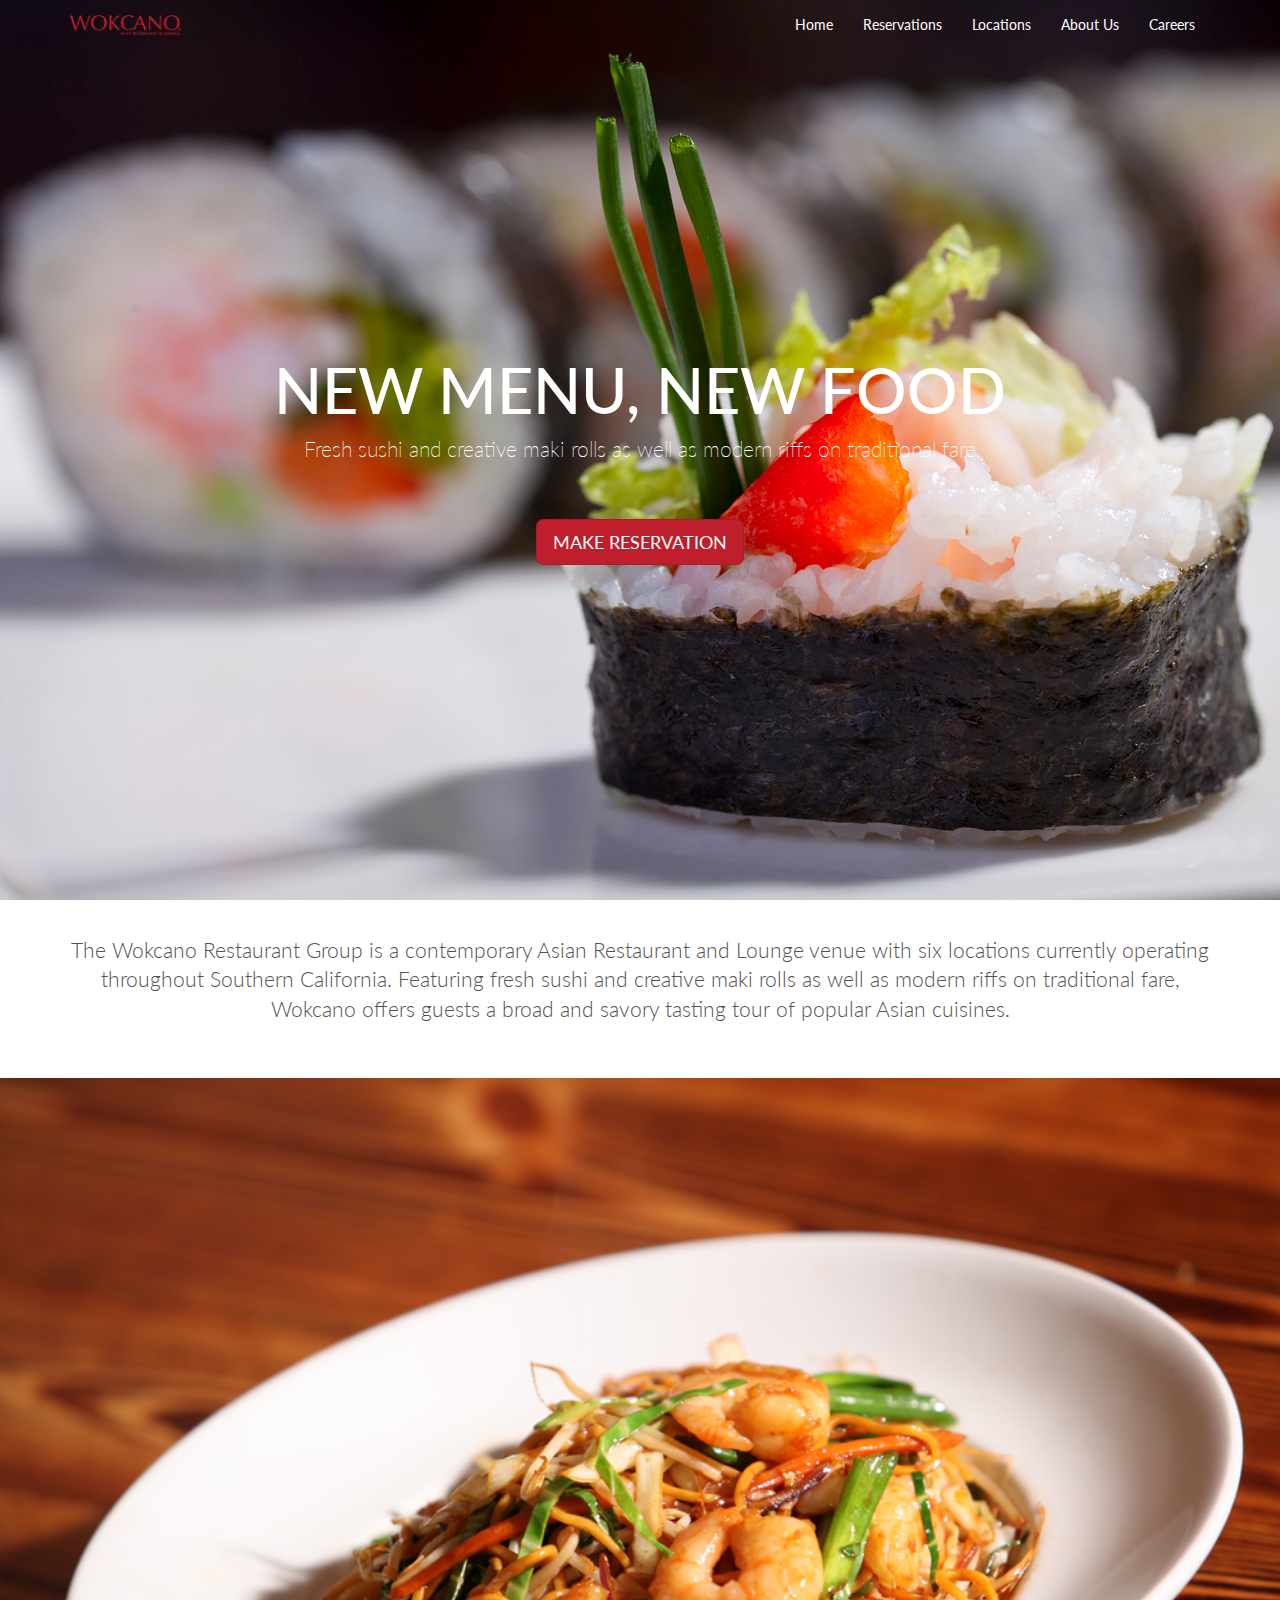
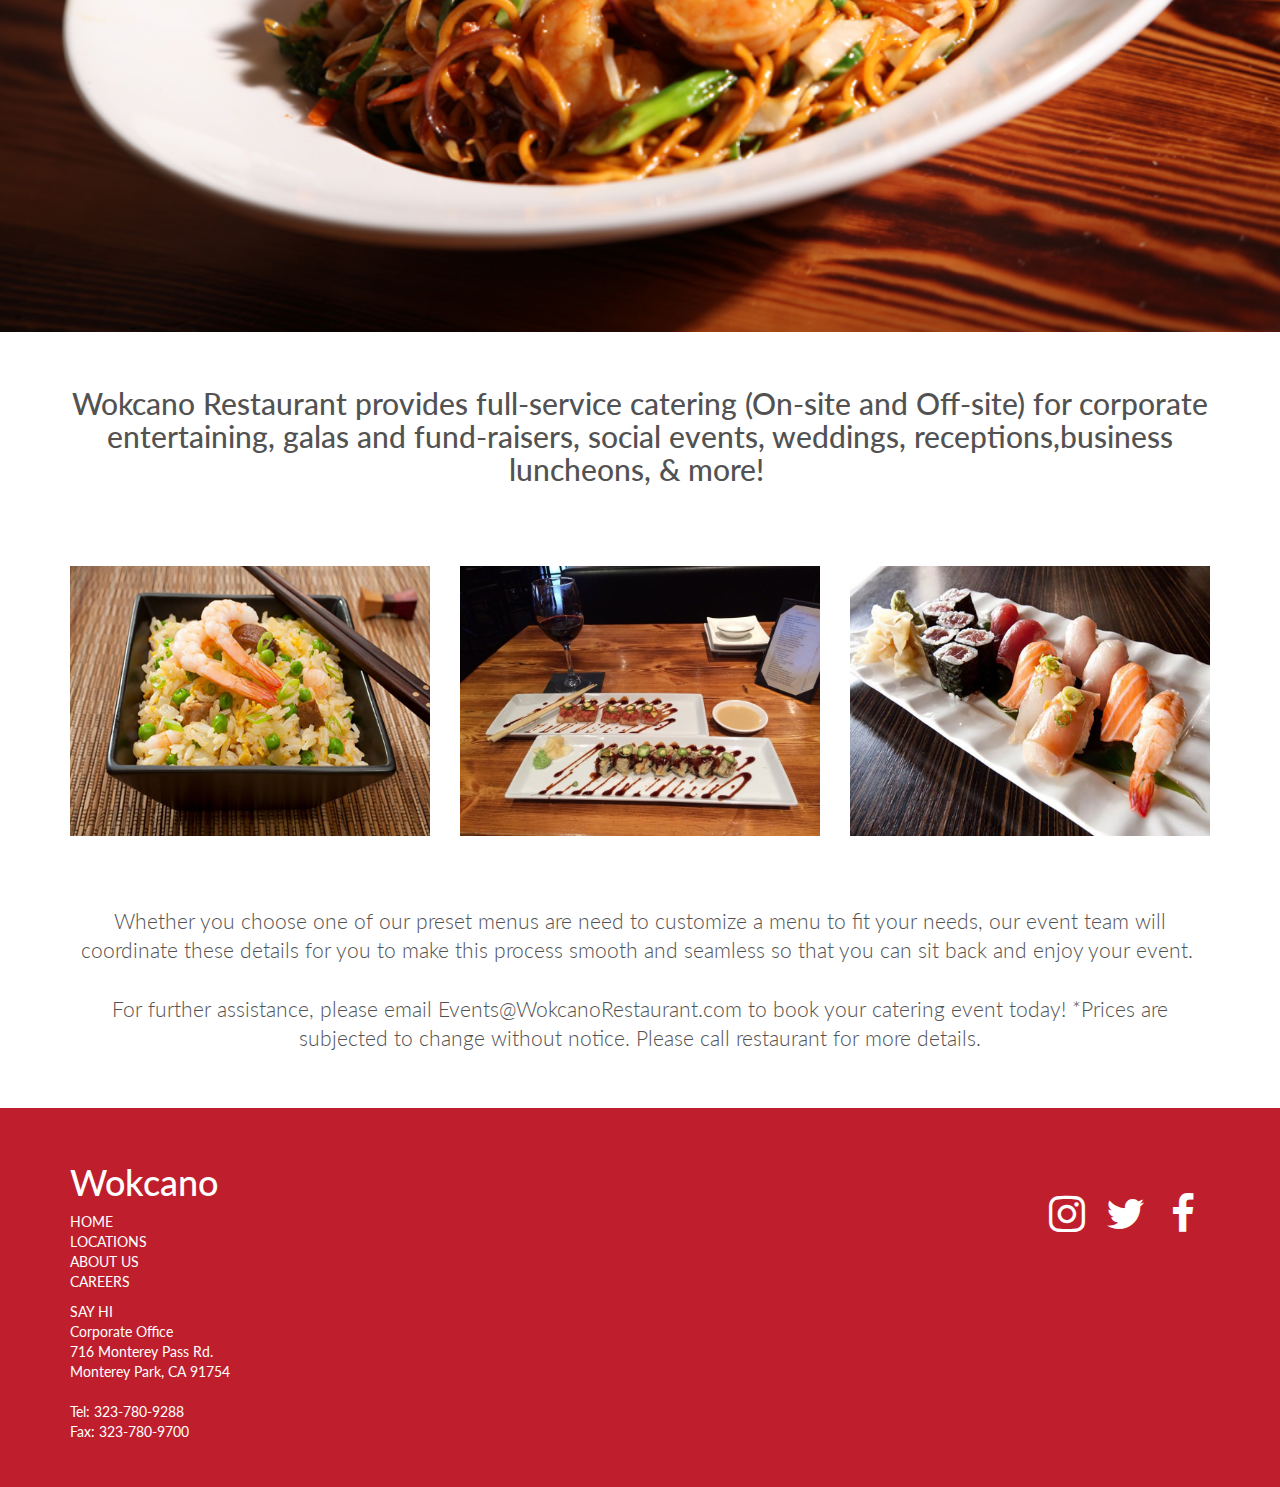
<file: index.html>
<html><head>
    <link rel="icon" href="img/favicons/favicon.ico">
    <title>Wokcano</title>
    <meta name="description" content="Asian Cuisine">
    <meta charset="utf-8">
    <meta name="viewport" content="width=device-width, initial-scale=1">
    <script type="text/javascript" src="http://cdnjs.cloudflare.com/ajax/libs/jquery/2.0.3/jquery.min.js"></script>
    <script type="text/javascript" src="http://netdna.bootstrapcdn.com/bootstrap/3.3.4/js/bootstrap.min.js"></script>
    <link href="http://cdnjs.cloudflare.com/ajax/libs/font-awesome/4.3.0/css/font-awesome.min.css" rel="stylesheet" type="text/css">
    <link rel="stylesheet" href="locations.css">
    
    <link rel="apple-touch-icon" sizes="57x57" href="/apple-touch-icon-57x57.png">
<link rel="apple-touch-icon" sizes="60x60" href="/apple-touch-icon-60x60.png">
<link rel="apple-touch-icon" sizes="72x72" href="/apple-touch-icon-72x72.png">
<link rel="apple-touch-icon" sizes="76x76" href="/apple-touch-icon-76x76.png">
<link rel="apple-touch-icon" sizes="114x114" href="/apple-touch-icon-114x114.png">
<link rel="apple-touch-icon" sizes="120x120" href="/apple-touch-icon-120x120.png">
<link rel="apple-touch-icon" sizes="144x144" href="/apple-touch-icon-144x144.png">
<link rel="apple-touch-icon" sizes="152x152" href="/apple-touch-icon-152x152.png">
<link rel="apple-touch-icon" sizes="180x180" href="/apple-touch-icon-180x180.png">
<link rel="icon" type="image/png" href="/favicon-32x32.png" sizes="32x32">
<link rel="icon" type="image/png" href="/android-chrome-192x192.png" sizes="192x192">
<link rel="icon" type="image/png" href="/favicon-96x96.png" sizes="96x96">
<link rel="icon" type="image/png" href="/favicon-16x16.png" sizes="16x16">
<link rel="manifest" href="/manifest.json">
<link rel="mask-icon" href="/safari-pinned-tab.svg" color="#5bbad5">
<meta name="msapplication-TileColor" content="#da532c">
<meta name="msapplication-TileImage" content="/mstile-144x144.png">
<meta name="theme-color" content="#ffffff">
  </head><body>
    <div class="cover">
      <div class="navbar navbar-default">
        <div class="container">
          <div class="navbar-header">
            <button type="button" class="navbar-toggle" data-toggle="collapse" data-target="#navbar-ex-collapse">
              <span class="sr-only">Toggle navigation</span>
              <span class="icon-bar"></span>
              <span class="icon-bar"></span>
              <span class="icon-bar"></span>
            </button>
            <a class="navbar-brand"><img height="20" alt="Brand" src="img/wokcano-logo-227x41.png"></a>
          </div>
          <div class="collapse navbar-collapse" id="navbar-ex-collapse">
            <ul class="nav navbar-nav navbar-right">
              <li class="active">
                <a href="index.html">Home</a>
              </li>
              <li class="active">
                <a href="locations.html">Reservations</a>
              </li>
              <li class="active">
                <a href="locations.html">Locations</a>
              </li>
              <li class="active">
                <a href="aboutus.html">About Us</a>
              </li>
              <li>
                <a href="#">Careers</a>
              </li>
            </ul>
          </div>
        </div>
      </div>
      <div class="cover-image" style="background-image : url('img/sushi-roll.jpg')"></div>
      <div class="container">
        <div class="row">
          <div class="col-md-12 text-center">
            <h1 class="text-primary">NEW MENU, NEW FOOD</h1>
            <p class="text-primary">Fresh sushi and creative maki rolls as well as modern riffs on traditional
              fare</p>
            <br>
            <br>
            <a class="btn btn-info btn-lg">MAKE RESERVATION</a>
          </div>
        </div>
      </div>
    </div>
    <div class="section">
      <div class="container">
        <div class="row">
          <div class="col-md-12">
            <p class="lead text-center">The Wokcano Restaurant Group is a contemporary Asian Restaurant and Lounge
              venue with six locations currently operating throughout Southern California.
              Featuring fresh sushi and creative maki rolls as well as modern riffs on
              traditional fare, Wokcano offers guests a broad and savory tasting tour
              of popular Asian cuisines. </p>
          </div>
        </div>
      </div>
    </div>
    <div id="carousel-example" data-interval="5000" class="carousel slide" data-ride="carousel">
      <div class="carousel-inner">
        <div class="item active">
          <img src="img/IMG_6845.jpg">
        </div>
        <div class="item">
          <img src="img/IMG_6863.jpg">
        </div>
        <div class="item">
          <img src="img/IMG_6828.jpg">
        </div>
        <div class="item">
          <img src="img/IMG_6809.jpg">
        </div>
      </div>
    </div>
    <div class="section">
      <div class="container">
        <div class="row">
          <div class="col-md-12">
            <h2 class="text-center">Wokcano Restaurant provides full-service catering (On-site and Off-site)
              for corporate entertaining, galas and fund-raisers, social events, weddings,
              receptions,business luncheons, &amp; more!&nbsp;</h2>
          </div>
        </div>
      </div>
    </div>
    <div class="section">
      <div class="container">
        <div class="row">
          <div class="col-md-4">
            <img src="img/bowl.jpg" class="img-responsive">
          </div>
          <div class="col-md-4">
            <img src="img/o-1.jpg" class="img-responsive">
          </div>
          <div class="col-md-4">
            <img src="img/lg_47654_8.jpg" class="img-responsive">
          </div>
        </div>
      </div>
    </div>
    <div class="section">
      <div class="container">
        <div class="row">
          <div class="col-md-12">
            <p class="lead text-center">Whether you choose one of our preset menus are need to customize a menu
              to fit your needs, our event team will coordinate these details for you
              to make this process smooth and seamless so that you can sit back and enjoy
              your event.&nbsp;
              <br>
              <br>For further&nbsp;assistance, please email Events@WokcanoRestaurant.com
              to book your catering event today! *Prices are subjected to change without
              notice. Please call restaurant for more details.</p>
          </div>
        </div>
      </div>
    </div>
    <footer class="section section-info">
      <div class="container">
        <div class="row">
          <div class="col-sm-6">
            <h1>Wokcano</h1>
            <p>HOME
              <br>LOCATIONS
              <br>ABOUT US
              <br>CAREERS</p>
          </div>
          <div class="col-sm-6">
            <p class="text-info text-right">
              <br>
              <br>
            </p>
            <div class="row">
              <div class="col-md-12 hidden-lg hidden-md hidden-sm text-left">
                <a href="#"><i class="fa fa-3x fa-fw fa-instagram text-inverse"></i></a>
                <a href="#"><i class="fa fa-3x fa-fw fa-twitter text-inverse"></i></a>
                <a href="#"><i class="fa fa-3x fa-fw fa-facebook text-inverse"></i></a>
                <a href="#"><i class="fa fa-3x fa-fw fa-github text-inverse"></i></a>
              </div>
            </div>
            <div class="row">
              <div class="col-md-12 hidden-xs text-right">
                <a href="#wokcano • Instagram photos and videos.html"><i class="fa fa-3x fa-fw fa-instagram text-primary"></i></a>
                <a href="Wokcano (@Wokcano) _ Twitter.html"><i class="fa fa-3x fa-fw fa-twitter text-primary"></i></a>
                <a href="Wokcano Restaurant.html"><i class="fa fa-3x fa-facebook fa-fw text-primary"></i></a>
              </div>
            </div>
          </div>
          <div class="col-md-12">
            <p>SAY HI&nbsp;
              <br>Corporate Office&nbsp;
              <br>716 Monterey Pass Rd.&nbsp;
              <br>Monterey Park, CA 91754&nbsp;
              <br>
              <br>Tel: 323-780-9288&nbsp;
              <br>Fax: 323-780-9700</p>
          </div>
        </div>
      </div>
    </footer>
  

</body></html>
</file>
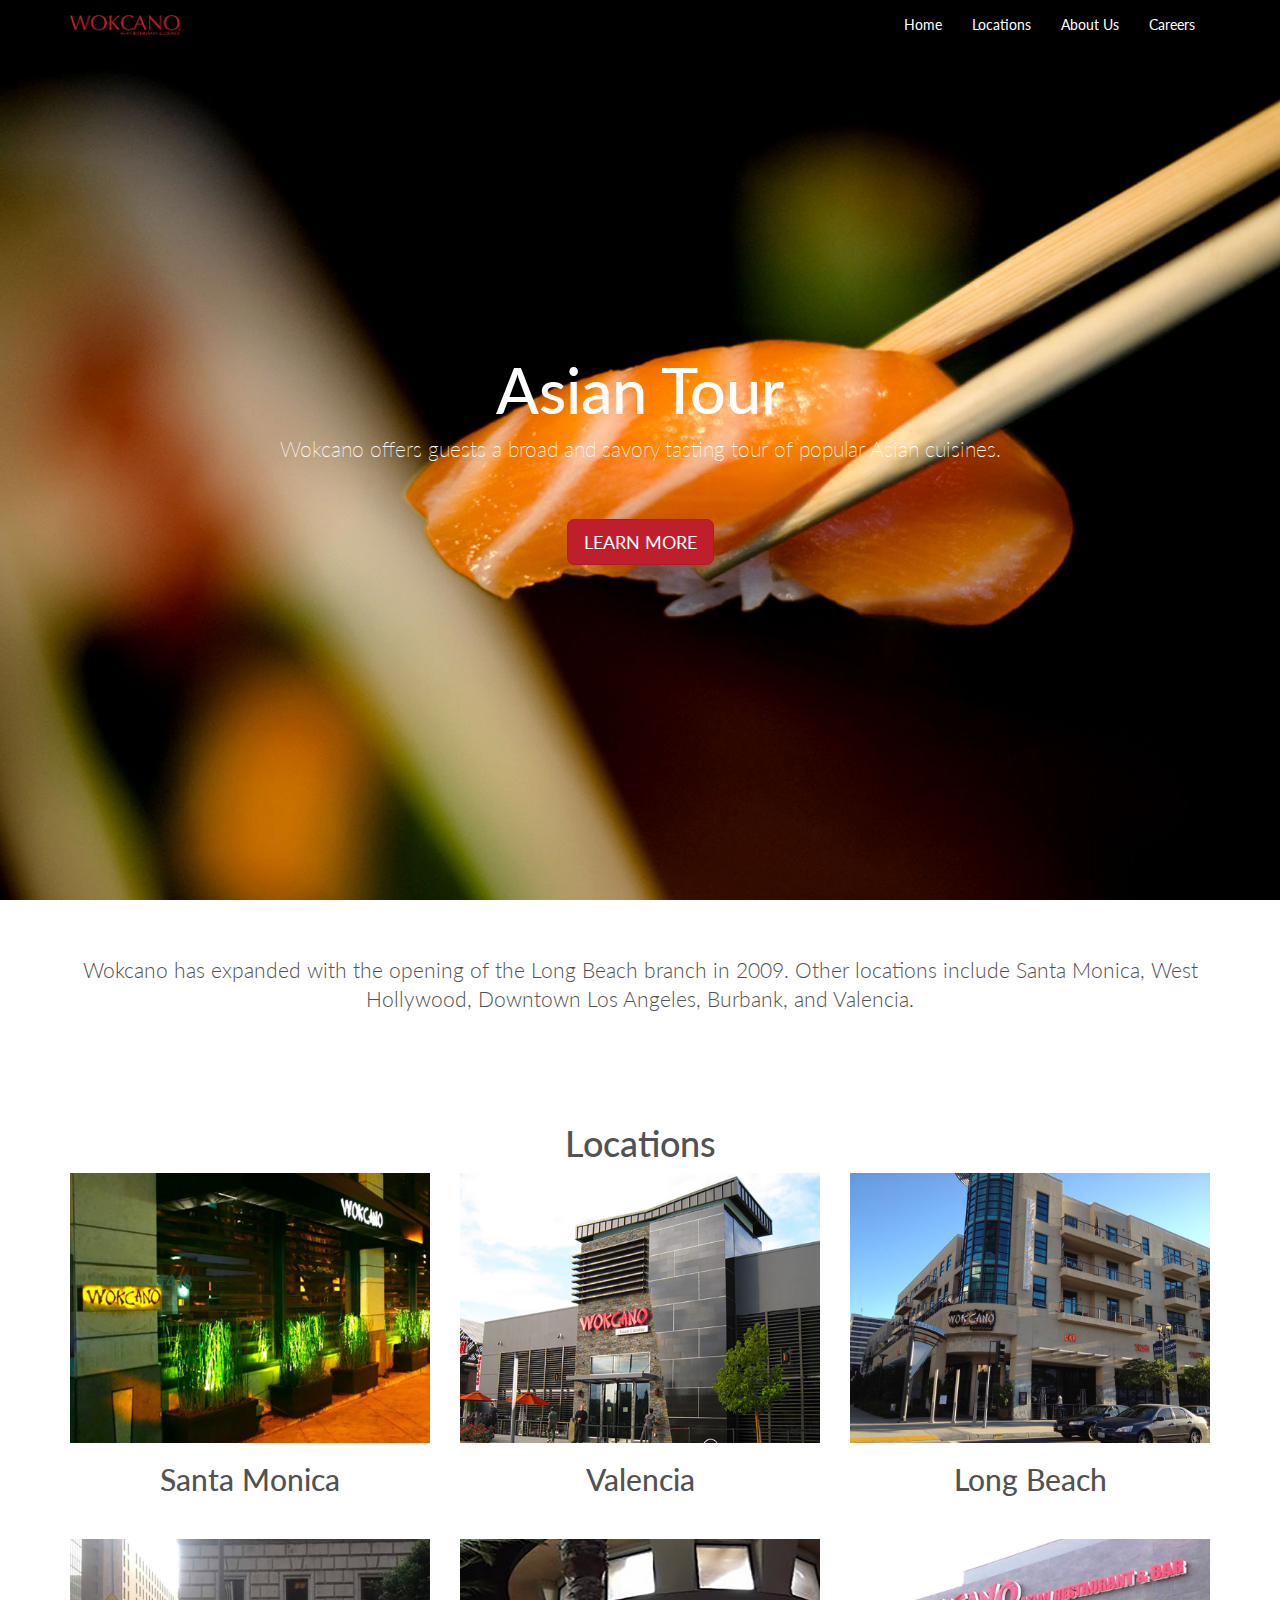
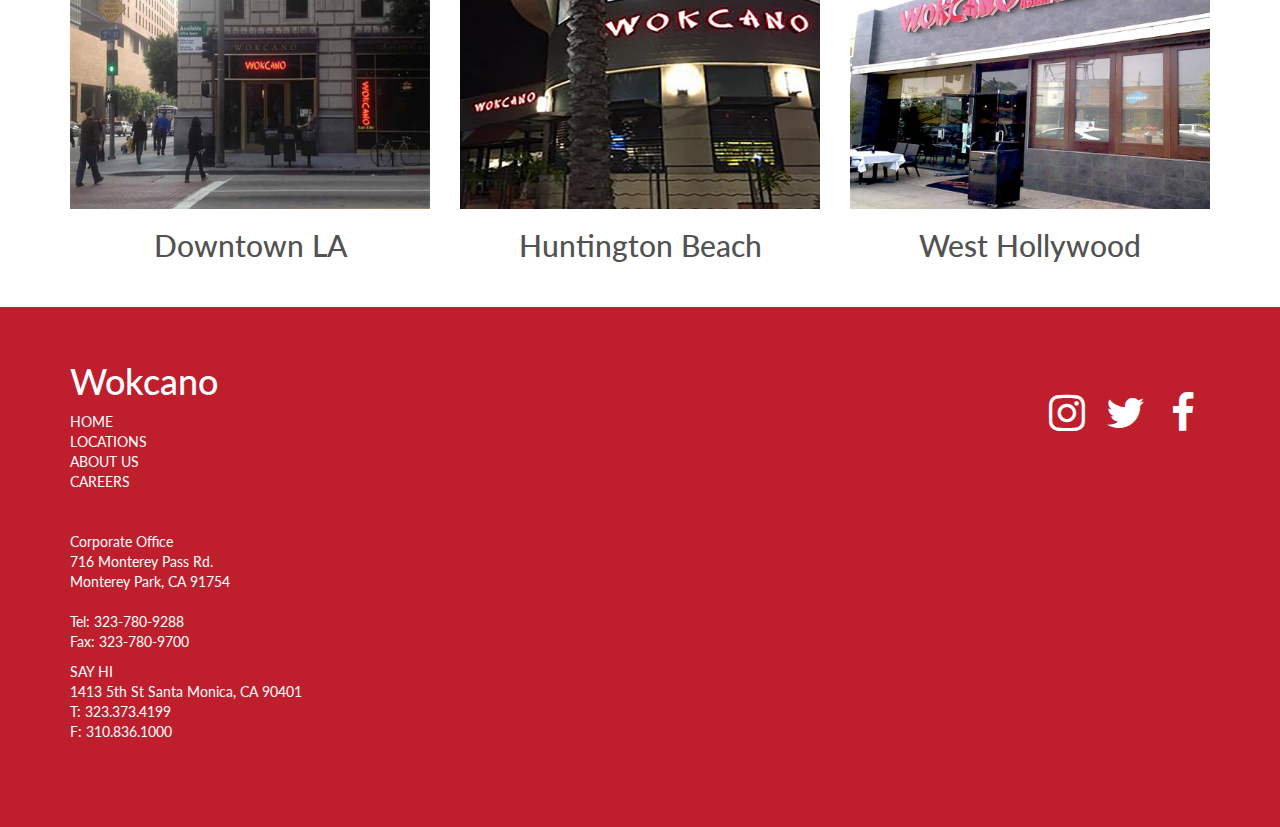
<file: locations.html>
<html><head>
    <link rel="icon" href="img/favicons/favicon.ico">
    <meta name="description" content="Wokcano's Asian Cuisine">
    <title>Wokcano</title>
    <meta charset="utf-8">
    <meta name="viewport" content="width=device-width, initial-scale=1">
    <script type="text/javascript" src="http://cdnjs.cloudflare.com/ajax/libs/jquery/2.0.3/jquery.min.js"></script>
    <script type="text/javascript" src="http://netdna.bootstrapcdn.com/bootstrap/3.3.4/js/bootstrap.min.js"></script>
    <link href="http://cdnjs.cloudflare.com/ajax/libs/font-awesome/4.3.0/css/font-awesome.min.css" rel="stylesheet" type="text/css">
    <link href="locations.css" rel="stylesheet" type="text/css">
    
    <link rel="apple-touch-icon" sizes="57x57" href="/apple-touch-icon-57x57.png">
<link rel="apple-touch-icon" sizes="60x60" href="/apple-touch-icon-60x60.png">
<link rel="apple-touch-icon" sizes="72x72" href="/apple-touch-icon-72x72.png">
<link rel="apple-touch-icon" sizes="76x76" href="/apple-touch-icon-76x76.png">
<link rel="apple-touch-icon" sizes="114x114" href="/apple-touch-icon-114x114.png">
<link rel="apple-touch-icon" sizes="120x120" href="/apple-touch-icon-120x120.png">
<link rel="apple-touch-icon" sizes="144x144" href="/apple-touch-icon-144x144.png">
<link rel="apple-touch-icon" sizes="152x152" href="/apple-touch-icon-152x152.png">
<link rel="apple-touch-icon" sizes="180x180" href="/apple-touch-icon-180x180.png">
<link rel="icon" type="image/png" href="/favicon-32x32.png" sizes="32x32">
<link rel="icon" type="image/png" href="/android-chrome-192x192.png" sizes="192x192">
<link rel="icon" type="image/png" href="/favicon-96x96.png" sizes="96x96">
<link rel="icon" type="image/png" href="/favicon-16x16.png" sizes="16x16">
<link rel="manifest" href="/manifest.json">
<link rel="mask-icon" href="/safari-pinned-tab.svg" color="#5bbad5">
<meta name="msapplication-TileColor" content="#da532c">
<meta name="msapplication-TileImage" content="/mstile-144x144.png">
<meta name="theme-color" content="#ffffff">
  </head><body>
    <div class="cover">
      <div class="navbar navbar-default">
        <div class="container">
          <div class="navbar-header">
            <button type="button" class="navbar-toggle" data-toggle="collapse" data-target="#navbar-ex-collapse">
              <span class="sr-only">Toggle navigation</span>
              <span class="icon-bar"></span>
              <span class="icon-bar"></span>
              <span class="icon-bar"></span>
            </button>
            <a class="navbar-brand"><img height="20" alt="Brand" src="img/wokcano-logo-227x41.png"></a>
          </div>
          <div class="collapse navbar-collapse" id="navbar-ex-collapse">
            <ul class="nav navbar-nav navbar-right">
              <li class="">
                <a href="index.html">Home</a>
              </li>
              <li class="">
                <a href="locations.html">Locations</a>
              </li>
              <li class="active">
                <a href="aboutus.html">About Us</a>
              </li>
              <li class="">
                <a href="#">Careers</a>
              </li>
            </ul>
          </div>
        </div>
      </div>
      <div class="cover-image" style="background-image : url('img/salmon-sashimi-1800x1180.jpg')"></div>
      <div class="container">
        <div class="row">
          <div class="col-md-12 text-center">
            <h1 class="text-primary">Asian Tour</h1>
            <p class="text-primary">Wokcano offers guests a broad and savory tasting tour of popular Asian
              cuisines.</p>
            <br>
            <br>
            <a class="btn btn-info btn-lg">LEARN MORE</a>
          </div>
        </div>
      </div>
    </div>
    <div class="section">
      <div class="container">
        <div class="row">
          <p class="lead text-center"></p>
          <p class="lead text-center">Wokcano has expanded with the opening of the Long Beach branch in 2009.
            Other locations include Santa Monica, West Hollywood, Downtown Los Angeles,
            Burbank, and Valencia.</p>
          <p></p>
        </div>
      </div>
    </div>
    <div class="section">
      <div class="container">
        <div class="row">
          <div class="col-md-12">
            <h1 class="text-center">Locations</h1>
          </div>
        </div>
        <div class="row">
          <div class="col-md-4">
            <a><img src="img/santamonicafinal.jpg" class="img-responsive"></a>
            <h2 contenteditable="true" class="text-center">Santa Monica
              <div>
                <br>
              </div>
            </h2>
          </div>
          <div class="col-md-4">
            <a><img src="img/valenciafinal.jpg" class="center-block img-responsive"></a>
            <h2 class="text-center">Valencia
              <br>
              <br>
            </h2>
          </div>
          <div class="col-md-4">
            <a><img class="img-responsive" src="img/Long-Beachfinal.jpg"></a>
            <h2 class="text-center">Long Beach</h2>
          </div>
        </div>
        <div class="row">
          <div class="col-md-4">
            <a><img src="img/dtlawokcano.jpg" class="img-responsive"></a>
            <h2 class="text-center">Downtown LA</h2>
          </div>
          <div class="col-md-4">
            <a><img src="img/huntingtonbeach.jpg" class="img-responsive"></a>
            <h2 contenteditable="true" class="text-center">Huntington Beach</h2>
          </div>
          <div class="col-md-4">
            <a><img src="img/westhollywood.jpg" class="img-responsive"></a>
            <h2 class="text-center">West Hollywood</h2>
          </div>
        </div>
      </div>
    </div>
    <footer class="section section-info">
      <div class="container">
        <div class="row">
          <div class="col-sm-6">
            <h1>Wokcano</h1>
            <p></p>
            <p>HOME
              <br>LOCATIONS
              <br>ABOUT US
              <br>CAREERS
              <br>
              <br>
              <br>Corporate Office &nbsp;
              <br>716 Monterey Pass Rd. &nbsp;
              <br>Monterey Park, CA&nbsp;91754 &nbsp;
              <br>
              <br>Tel: 323-780-9288 &nbsp;
              <br>Fax: 323-780-9700</p>SAY HI &nbsp;
            <br>1413 5th St Santa Monica, CA 90401 &nbsp;
            <br>T: 323.373.4199 &nbsp;
            <br>F:&nbsp;310.836.1000
            <br>
            <br>
            <br>
            <p></p>
          </div>
          <div class="col-sm-6">
            <p class="text-info text-right">
              <br>
              <br>
            </p>
            <div class="row">
              <div class="col-md-12 hidden-lg hidden-md hidden-sm text-left">
                <a href="#"><i class="fa fa-3x fa-fw fa-instagram text-inverse"></i></a>
                <a href="#"><i class="fa fa-3x fa-fw fa-twitter text-inverse"></i></a>
                <a href="#"><i class="fa fa-3x fa-fw fa-facebook text-inverse"></i></a>
                <a href="#"><i class="fa fa-3x fa-fw fa-github text-inverse"></i></a>
              </div>
            </div>
            <div class="row">
              <div class="col-md-12 hidden-xs text-right">
                <a href="#wokcano • Instagram photos and videos.html"><i class="fa fa-3x fa-fw fa-instagram text-inverse"></i></a>
                <a href="Wokcano (@Wokcano) _ Twitter.html"><i class="fa fa-3x fa-fw fa-twitter text-inverse"></i></a>
                <a href="Wokcano Restaurant.html"><i class="fa fa-3x fa-fw fa-facebook text-inverse"></i></a>
              </div>
            </div>
          </div>
        </div>
      </div>
    </footer>
  

</body></html>
</file>
<file: locations.css>
@import url('https://fonts.googleapis.com/css?family=Lato|Lato');
/*!
 * Default theme for Pingendo 
 * Homepage: http://pingendo.com  
 * Copyright 2015 Pingendo 
 * Licensed under MIT 
 * Based on Bootstrap v3.3.4
*/
/* Add custom CSS classes here 
 * 
 * img {
 *   box-shadow : 0px 0px 10px black !important;
 * }
*/
/*! normalize.css v3.0.2 | MIT License | git.io/normalize */
html {
  font-family: sans-serif;
  -ms-text-size-adjust: 100%;
  -webkit-text-size-adjust: 100%;
}
body {
  margin: 0;
}
article,
aside,
details,
figcaption,
figure,
footer,
header,
hgroup,
main,
menu,
nav,
section,
summary {
  display: block;
}
audio,
canvas,
progress,
video {
  display: inline-block;
  vertical-align: baseline;
}
audio:not([controls]) {
  display: none;
  height: 0;
}
[hidden],
template {
  display: none;
}
a {
  background-color: transparent;
}
a:active,
a:hover {
  outline: 0;
}
abbr[title] {
  border-bottom: 1px dotted;
}
b,
strong {
  font-weight: bold;
}
dfn {
  font-style: italic;
}
h1 {
  font-size: 2em;
  margin: 0.67em 0;
}
mark {
  background: #ff0;
  color: #000;
}
small {
  font-size: 80%;
}
sub,
sup {
  font-size: 75%;
  line-height: 0;
  position: relative;
  vertical-align: baseline;
}
sup {
  top: -0.5em;
}
sub {
  bottom: -0.25em;
}
img {
  border: 0;
}
svg:not(:root) {
  overflow: hidden;
}
figure {
  margin: 1em 40px;
}
hr {
  -moz-box-sizing: content-box;
  box-sizing: content-box;
  height: 0;
}
pre {
  overflow: auto;
}
code,
kbd,
pre,
samp {
  font-family: monospace, monospace;
  font-size: 1em;
}
button,
input,
optgroup,
select,
textarea {
  color: inherit;
  font: inherit;
  margin: 0;
}
button {
  overflow: visible;
}
button,
select {
  text-transform: none;
}
button,
html input[type="button"],
input[type="reset"],
input[type="submit"] {
  -webkit-appearance: button;
  cursor: pointer;
}
button[disabled],
html input[disabled] {
  cursor: default;
}
button::-moz-focus-inner,
input::-moz-focus-inner {
  border: 0;
  padding: 0;
}
input {
  line-height: normal;
}
input[type="checkbox"],
input[type="radio"] {
  box-sizing: border-box;
  padding: 0;
}
input[type="number"]::-webkit-inner-spin-button,
input[type="number"]::-webkit-outer-spin-button {
  height: auto;
}
input[type="search"] {
  -webkit-appearance: textfield;
  -moz-box-sizing: content-box;
  -webkit-box-sizing: content-box;
  box-sizing: content-box;
}
input[type="search"]::-webkit-search-cancel-button,
input[type="search"]::-webkit-search-decoration {
  -webkit-appearance: none;
}
fieldset {
  border: 1px solid #c0c0c0;
  margin: 0 2px;
  padding: 0.35em 0.625em 0.75em;
}
legend {
  border: 0;
  padding: 0;
}
textarea {
  overflow: auto;
}
optgroup {
  font-weight: bold;
}
table {
  border-collapse: collapse;
  border-spacing: 0;
}
td,
th {
  padding: 0;
}
/*! Source: https://github.com/h5bp/html5-boilerplate/blob/master/src/css/main.css */
@media print {
  *,
  *:before,
  *:after {
    background: transparent !important;
    color: #000 !important;
    box-shadow: none !important;
    text-shadow: none !important;
  }
  a,
  a:visited {
    text-decoration: underline;
  }
  a[href]:after {
    content: " (" attr(href) ")";
  }
  abbr[title]:after {
    content: " (" attr(title) ")";
  }
  a[href^="#"]:after,
  a[href^="javascript:"]:after {
    content: "";
  }
  pre,
  blockquote {
    border: 1px solid #999;
    page-break-inside: avoid;
  }
  thead {
    display: table-header-group;
  }
  tr,
  img {
    page-break-inside: avoid;
  }
  img {
    max-width: 100% !important;
  }
  p,
  h2,
  h3 {
    orphans: 3;
    widows: 3;
  }
  h2,
  h3 {
    page-break-after: avoid;
  }
  select {
    background: #fff !important;
  }
  .navbar {
    display: none;
  }
  .btn > .caret,
  .dropup > .btn > .caret {
    border-top-color: #000 !important;
  }
  .label {
    border: 1px solid #000;
  }
  .table {
    border-collapse: collapse !important;
  }
  .table td,
  .table th {
    background-color: #fff !important;
  }
  .table-bordered th,
  .table-bordered td {
    border: 1px solid #ddd !important;
  }
}
@font-face {
  font-family: 'Glyphicons Halflings';
  src: url('../fonts/glyphicons-halflings-regular.eot');
  src: url('../fonts/glyphicons-halflings-regular.eot?#iefix') format('embedded-opentype'), url('../fonts/glyphicons-halflings-regular.woff2') format('woff2'), url('../fonts/glyphicons-halflings-regular.woff') format('woff'), url('../fonts/glyphicons-halflings-regular.ttf') format('truetype'), url('../fonts/glyphicons-halflings-regular.svg#glyphicons_halflingsregular') format('svg');
}
.glyphicon {
  position: relative;
  top: 1px;
  display: inline-block;
  font-family: 'Glyphicons Halflings';
  font-style: normal;
  font-weight: normal;
  line-height: 1;
  -webkit-font-smoothing: antialiased;
  -moz-osx-font-smoothing: grayscale;
}
.glyphicon-asterisk:before {
  content: "\2a";
}
.glyphicon-plus:before {
  content: "\2b";
}
.glyphicon-euro:before,
.glyphicon-eur:before {
  content: "\20ac";
}
.glyphicon-minus:before {
  content: "\2212";
}
.glyphicon-cloud:before {
  content: "\2601";
}
.glyphicon-envelope:before {
  content: "\2709";
}
.glyphicon-pencil:before {
  content: "\270f";
}
.glyphicon-glass:before {
  content: "\e001";
}
.glyphicon-music:before {
  content: "\e002";
}
.glyphicon-search:before {
  content: "\e003";
}
.glyphicon-heart:before {
  content: "\e005";
}
.glyphicon-star:before {
  content: "\e006";
}
.glyphicon-star-empty:before {
  content: "\e007";
}
.glyphicon-user:before {
  content: "\e008";
}
.glyphicon-film:before {
  content: "\e009";
}
.glyphicon-th-large:before {
  content: "\e010";
}
.glyphicon-th:before {
  content: "\e011";
}
.glyphicon-th-list:before {
  content: "\e012";
}
.glyphicon-ok:before {
  content: "\e013";
}
.glyphicon-remove:before {
  content: "\e014";
}
.glyphicon-zoom-in:before {
  content: "\e015";
}
.glyphicon-zoom-out:before {
  content: "\e016";
}
.glyphicon-off:before {
  content: "\e017";
}
.glyphicon-signal:before {
  content: "\e018";
}
.glyphicon-cog:before {
  content: "\e019";
}
.glyphicon-trash:before {
  content: "\e020";
}
.glyphicon-home:before {
  content: "\e021";
}
.glyphicon-file:before {
  content: "\e022";
}
.glyphicon-time:before {
  content: "\e023";
}
.glyphicon-road:before {
  content: "\e024";
}
.glyphicon-download-alt:before {
  content: "\e025";
}
.glyphicon-download:before {
  content: "\e026";
}
.glyphicon-upload:before {
  content: "\e027";
}
.glyphicon-inbox:before {
  content: "\e028";
}
.glyphicon-play-circle:before {
  content: "\e029";
}
.glyphicon-repeat:before {
  content: "\e030";
}
.glyphicon-refresh:before {
  content: "\e031";
}
.glyphicon-list-alt:before {
  content: "\e032";
}
.glyphicon-lock:before {
  content: "\e033";
}
.glyphicon-flag:before {
  content: "\e034";
}
.glyphicon-headphones:before {
  content: "\e035";
}
.glyphicon-volume-off:before {
  content: "\e036";
}
.glyphicon-volume-down:before {
  content: "\e037";
}
.glyphicon-volume-up:before {
  content: "\e038";
}
.glyphicon-qrcode:before {
  content: "\e039";
}
.glyphicon-barcode:before {
  content: "\e040";
}
.glyphicon-tag:before {
  content: "\e041";
}
.glyphicon-tags:before {
  content: "\e042";
}
.glyphicon-book:before {
  content: "\e043";
}
.glyphicon-bookmark:before {
  content: "\e044";
}
.glyphicon-print:before {
  content: "\e045";
}
.glyphicon-camera:before {
  content: "\e046";
}
.glyphicon-font:before {
  content: "\e047";
}
.glyphicon-bold:before {
  content: "\e048";
}
.glyphicon-italic:before {
  content: "\e049";
}
.glyphicon-text-height:before {
  content: "\e050";
}
.glyphicon-text-width:before {
  content: "\e051";
}
.glyphicon-align-left:before {
  content: "\e052";
}
.glyphicon-align-center:before {
  content: "\e053";
}
.glyphicon-align-right:before {
  content: "\e054";
}
.glyphicon-align-justify:before {
  content: "\e055";
}
.glyphicon-list:before {
  content: "\e056";
}
.glyphicon-indent-left:before {
  content: "\e057";
}
.glyphicon-indent-right:before {
  content: "\e058";
}
.glyphicon-facetime-video:before {
  content: "\e059";
}
.glyphicon-picture:before {
  content: "\e060";
}
.glyphicon-map-marker:before {
  content: "\e062";
}
.glyphicon-adjust:before {
  content: "\e063";
}
.glyphicon-tint:before {
  content: "\e064";
}
.glyphicon-edit:before {
  content: "\e065";
}
.glyphicon-share:before {
  content: "\e066";
}
.glyphicon-check:before {
  content: "\e067";
}
.glyphicon-move:before {
  content: "\e068";
}
.glyphicon-step-backward:before {
  content: "\e069";
}
.glyphicon-fast-backward:before {
  content: "\e070";
}
.glyphicon-backward:before {
  content: "\e071";
}
.glyphicon-play:before {
  content: "\e072";
}
.glyphicon-pause:before {
  content: "\e073";
}
.glyphicon-stop:before {
  content: "\e074";
}
.glyphicon-forward:before {
  content: "\e075";
}
.glyphicon-fast-forward:before {
  content: "\e076";
}
.glyphicon-step-forward:before {
  content: "\e077";
}
.glyphicon-eject:before {
  content: "\e078";
}
.glyphicon-chevron-left:before {
  content: "\e079";
}
.glyphicon-chevron-right:before {
  content: "\e080";
}
.glyphicon-plus-sign:before {
  content: "\e081";
}
.glyphicon-minus-sign:before {
  content: "\e082";
}
.glyphicon-remove-sign:before {
  content: "\e083";
}
.glyphicon-ok-sign:before {
  content: "\e084";
}
.glyphicon-question-sign:before {
  content: "\e085";
}
.glyphicon-info-sign:before {
  content: "\e086";
}
.glyphicon-screenshot:before {
  content: "\e087";
}
.glyphicon-remove-circle:before {
  content: "\e088";
}
.glyphicon-ok-circle:before {
  content: "\e089";
}
.glyphicon-ban-circle:before {
  content: "\e090";
}
.glyphicon-arrow-left:before {
  content: "\e091";
}
.glyphicon-arrow-right:before {
  content: "\e092";
}
.glyphicon-arrow-up:before {
  content: "\e093";
}
.glyphicon-arrow-down:before {
  content: "\e094";
}
.glyphicon-share-alt:before {
  content: "\e095";
}
.glyphicon-resize-full:before {
  content: "\e096";
}
.glyphicon-resize-small:before {
  content: "\e097";
}
.glyphicon-exclamation-sign:before {
  content: "\e101";
}
.glyphicon-gift:before {
  content: "\e102";
}
.glyphicon-leaf:before {
  content: "\e103";
}
.glyphicon-fire:before {
  content: "\e104";
}
.glyphicon-eye-open:before {
  content: "\e105";
}
.glyphicon-eye-close:before {
  content: "\e106";
}
.glyphicon-warning-sign:before {
  content: "\e107";
}
.glyphicon-plane:before {
  content: "\e108";
}
.glyphicon-calendar:before {
  content: "\e109";
}
.glyphicon-random:before {
  content: "\e110";
}
.glyphicon-comment:before {
  content: "\e111";
}
.glyphicon-magnet:before {
  content: "\e112";
}
.glyphicon-chevron-up:before {
  content: "\e113";
}
.glyphicon-chevron-down:before {
  content: "\e114";
}
.glyphicon-retweet:before {
  content: "\e115";
}
.glyphicon-shopping-cart:before {
  content: "\e116";
}
.glyphicon-folder-close:before {
  content: "\e117";
}
.glyphicon-folder-open:before {
  content: "\e118";
}
.glyphicon-resize-vertical:before {
  content: "\e119";
}
.glyphicon-resize-horizontal:before {
  content: "\e120";
}
.glyphicon-hdd:before {
  content: "\e121";
}
.glyphicon-bullhorn:before {
  content: "\e122";
}
.glyphicon-bell:before {
  content: "\e123";
}
.glyphicon-certificate:before {
  content: "\e124";
}
.glyphicon-thumbs-up:before {
  content: "\e125";
}
.glyphicon-thumbs-down:before {
  content: "\e126";
}
.glyphicon-hand-right:before {
  content: "\e127";
}
.glyphicon-hand-left:before {
  content: "\e128";
}
.glyphicon-hand-up:before {
  content: "\e129";
}
.glyphicon-hand-down:before {
  content: "\e130";
}
.glyphicon-circle-arrow-right:before {
  content: "\e131";
}
.glyphicon-circle-arrow-left:before {
  content: "\e132";
}
.glyphicon-circle-arrow-up:before {
  content: "\e133";
}
.glyphicon-circle-arrow-down:before {
  content: "\e134";
}
.glyphicon-globe:before {
  content: "\e135";
}
.glyphicon-wrench:before {
  content: "\e136";
}
.glyphicon-tasks:before {
  content: "\e137";
}
.glyphicon-filter:before {
  content: "\e138";
}
.glyphicon-briefcase:before {
  content: "\e139";
}
.glyphicon-fullscreen:before {
  content: "\e140";
}
.glyphicon-dashboard:before {
  content: "\e141";
}
.glyphicon-paperclip:before {
  content: "\e142";
}
.glyphicon-heart-empty:before {
  content: "\e143";
}
.glyphicon-link:before {
  content: "\e144";
}
.glyphicon-phone:before {
  content: "\e145";
}
.glyphicon-pushpin:before {
  content: "\e146";
}
.glyphicon-usd:before {
  content: "\e148";
}
.glyphicon-gbp:before {
  content: "\e149";
}
.glyphicon-sort:before {
  content: "\e150";
}
.glyphicon-sort-by-alphabet:before {
  content: "\e151";
}
.glyphicon-sort-by-alphabet-alt:before {
  content: "\e152";
}
.glyphicon-sort-by-order:before {
  content: "\e153";
}
.glyphicon-sort-by-order-alt:before {
  content: "\e154";
}
.glyphicon-sort-by-attributes:before {
  content: "\e155";
}
.glyphicon-sort-by-attributes-alt:before {
  content: "\e156";
}
.glyphicon-unchecked:before {
  content: "\e157";
}
.glyphicon-expand:before {
  content: "\e158";
}
.glyphicon-collapse-down:before {
  content: "\e159";
}
.glyphicon-collapse-up:before {
  content: "\e160";
}
.glyphicon-log-in:before {
  content: "\e161";
}
.glyphicon-flash:before {
  content: "\e162";
}
.glyphicon-log-out:before {
  content: "\e163";
}
.glyphicon-new-window:before {
  content: "\e164";
}
.glyphicon-record:before {
  content: "\e165";
}
.glyphicon-save:before {
  content: "\e166";
}
.glyphicon-open:before {
  content: "\e167";
}
.glyphicon-saved:before {
  content: "\e168";
}
.glyphicon-import:before {
  content: "\e169";
}
.glyphicon-export:before {
  content: "\e170";
}
.glyphicon-send:before {
  content: "\e171";
}
.glyphicon-floppy-disk:before {
  content: "\e172";
}
.glyphicon-floppy-saved:before {
  content: "\e173";
}
.glyphicon-floppy-remove:before {
  content: "\e174";
}
.glyphicon-floppy-save:before {
  content: "\e175";
}
.glyphicon-floppy-open:before {
  content: "\e176";
}
.glyphicon-credit-card:before {
  content: "\e177";
}
.glyphicon-transfer:before {
  content: "\e178";
}
.glyphicon-cutlery:before {
  content: "\e179";
}
.glyphicon-header:before {
  content: "\e180";
}
.glyphicon-compressed:before {
  content: "\e181";
}
.glyphicon-earphone:before {
  content: "\e182";
}
.glyphicon-phone-alt:before {
  content: "\e183";
}
.glyphicon-tower:before {
  content: "\e184";
}
.glyphicon-stats:before {
  content: "\e185";
}
.glyphicon-sd-video:before {
  content: "\e186";
}
.glyphicon-hd-video:before {
  content: "\e187";
}
.glyphicon-subtitles:before {
  content: "\e188";
}
.glyphicon-sound-stereo:before {
  content: "\e189";
}
.glyphicon-sound-dolby:before {
  content: "\e190";
}
.glyphicon-sound-5-1:before {
  content: "\e191";
}
.glyphicon-sound-6-1:before {
  content: "\e192";
}
.glyphicon-sound-7-1:before {
  content: "\e193";
}
.glyphicon-copyright-mark:before {
  content: "\e194";
}
.glyphicon-registration-mark:before {
  content: "\e195";
}
.glyphicon-cloud-download:before {
  content: "\e197";
}
.glyphicon-cloud-upload:before {
  content: "\e198";
}
.glyphicon-tree-conifer:before {
  content: "\e199";
}
.glyphicon-tree-deciduous:before {
  content: "\e200";
}
.glyphicon-cd:before {
  content: "\e201";
}
.glyphicon-save-file:before {
  content: "\e202";
}
.glyphicon-open-file:before {
  content: "\e203";
}
.glyphicon-level-up:before {
  content: "\e204";
}
.glyphicon-copy:before {
  content: "\e205";
}
.glyphicon-paste:before {
  content: "\e206";
}
.glyphicon-alert:before {
  content: "\e209";
}
.glyphicon-equalizer:before {
  content: "\e210";
}
.glyphicon-king:before {
  content: "\e211";
}
.glyphicon-queen:before {
  content: "\e212";
}
.glyphicon-pawn:before {
  content: "\e213";
}
.glyphicon-bishop:before {
  content: "\e214";
}
.glyphicon-knight:before {
  content: "\e215";
}
.glyphicon-baby-formula:before {
  content: "\e216";
}
.glyphicon-tent:before {
  content: "\26fa";
}
.glyphicon-blackboard:before {
  content: "\e218";
}
.glyphicon-bed:before {
  content: "\e219";
}
.glyphicon-apple:before {
  content: "\f8ff";
}
.glyphicon-erase:before {
  content: "\e221";
}
.glyphicon-hourglass:before {
  content: "\231b";
}
.glyphicon-lamp:before {
  content: "\e223";
}
.glyphicon-duplicate:before {
  content: "\e224";
}
.glyphicon-piggy-bank:before {
  content: "\e225";
}
.glyphicon-scissors:before {
  content: "\e226";
}
.glyphicon-bitcoin:before {
  content: "\e227";
}
.glyphicon-btc:before {
  content: "\e227";
}
.glyphicon-xbt:before {
  content: "\e227";
}
.glyphicon-yen:before {
  content: "\00a5";
}
.glyphicon-jpy:before {
  content: "\00a5";
}
.glyphicon-ruble:before {
  content: "\20bd";
}
.glyphicon-rub:before {
  content: "\20bd";
}
.glyphicon-scale:before {
  content: "\e230";
}
.glyphicon-ice-lolly:before {
  content: "\e231";
}
.glyphicon-ice-lolly-tasted:before {
  content: "\e232";
}
.glyphicon-education:before {
  content: "\e233";
}
.glyphicon-option-horizontal:before {
  content: "\e234";
}
.glyphicon-option-vertical:before {
  content: "\e235";
}
.glyphicon-menu-hamburger:before {
  content: "\e236";
}
.glyphicon-modal-window:before {
  content: "\e237";
}
.glyphicon-oil:before {
  content: "\e238";
}
.glyphicon-grain:before {
  content: "\e239";
}
.glyphicon-sunglasses:before {
  content: "\e240";
}
.glyphicon-text-size:before {
  content: "\e241";
}
.glyphicon-text-color:before {
  content: "\e242";
}
.glyphicon-text-background:before {
  content: "\e243";
}
.glyphicon-object-align-top:before {
  content: "\e244";
}
.glyphicon-object-align-bottom:before {
  content: "\e245";
}
.glyphicon-object-align-horizontal:before {
  content: "\e246";
}
.glyphicon-object-align-left:before {
  content: "\e247";
}
.glyphicon-object-align-vertical:before {
  content: "\e248";
}
.glyphicon-object-align-right:before {
  content: "\e249";
}
.glyphicon-triangle-right:before {
  content: "\e250";
}
.glyphicon-triangle-left:before {
  content: "\e251";
}
.glyphicon-triangle-bottom:before {
  content: "\e252";
}
.glyphicon-triangle-top:before {
  content: "\e253";
}
.glyphicon-console:before {
  content: "\e254";
}
.glyphicon-superscript:before {
  content: "\e255";
}
.glyphicon-subscript:before {
  content: "\e256";
}
.glyphicon-menu-left:before {
  content: "\e257";
}
.glyphicon-menu-right:before {
  content: "\e258";
}
.glyphicon-menu-down:before {
  content: "\e259";
}
.glyphicon-menu-up:before {
  content: "\e260";
}
* {
  -webkit-box-sizing: border-box;
  -moz-box-sizing: border-box;
  box-sizing: border-box;
}
*:before,
*:after {
  -webkit-box-sizing: border-box;
  -moz-box-sizing: border-box;
  box-sizing: border-box;
}
html {
  font-size: 10px;
  -webkit-tap-highlight-color: rgba(0, 0, 0, 0);
}
body {
  font-family: Lato;
  font-size: 14px;
  line-height: 1.42857143;
  color: #525252;
  background-color: #ffffff;
}
input,
button,
select,
textarea {
  font-family: inherit;
  font-size: inherit;
  line-height: inherit;
}
a {
  color: #ffffff;
  text-decoration: none;
}
a:hover,
a:focus {
  color: #d9d9d9;
  text-decoration: underline;
}
a:focus {
  outline: thin dotted;
  outline: 5px auto -webkit-focus-ring-color;
  outline-offset: -2px;
}
figure {
  margin: 0;
}
img {
  vertical-align: middle;
}
.img-responsive,
.thumbnail > img,
.thumbnail a > img,
.carousel-inner > .item > img,
.carousel-inner > .item > a > img {
  display: block;
  max-width: 100%;
  height: auto;
}
.img-rounded {
  border-radius: 7.5px;
}
.img-thumbnail {
  padding: 4px;
  line-height: 1.42857143;
  background-color: #ffffff;
  border: 1px solid #dddddd;
  border-radius: 6px;
  -webkit-transition: all 0.2s ease-in-out;
  -o-transition: all 0.2s ease-in-out;
  transition: all 0.2s ease-in-out;
  display: inline-block;
  max-width: 100%;
  height: auto;
}
.img-circle {
  border-radius: 50%;
}
hr {
  margin-top: 20px;
  margin-bottom: 20px;
  border: 0;
  border-top: 1px solid #eeeeee;
}
.sr-only {
  position: absolute;
  width: 1px;
  height: 1px;
  margin: -1px;
  padding: 0;
  overflow: hidden;
  clip: rect(0, 0, 0, 0);
  border: 0;
}
.sr-only-focusable:active,
.sr-only-focusable:focus {
  position: static;
  width: auto;
  height: auto;
  margin: 0;
  overflow: visible;
  clip: auto;
}
[role="button"] {
  cursor: pointer;
}
h1,
h2,
h3,
h4,
h5,
h6,
.h1,
.h2,
.h3,
.h4,
.h5,
.h6 {
  font-family: Lato;
  font-weight: 500;
  line-height: 1.1;
  color: inherit;
}
h1 small,
h2 small,
h3 small,
h4 small,
h5 small,
h6 small,
.h1 small,
.h2 small,
.h3 small,
.h4 small,
.h5 small,
.h6 small,
h1 .small,
h2 .small,
h3 .small,
h4 .small,
h5 .small,
h6 .small,
.h1 .small,
.h2 .small,
.h3 .small,
.h4 .small,
.h5 .small,
.h6 .small {
  font-weight: normal;
  line-height: 1;
  color: #777777;
}
h1,
.h1,
h2,
.h2,
h3,
.h3 {
  margin-top: 20px;
  margin-bottom: 10px;
}
h1 small,
.h1 small,
h2 small,
.h2 small,
h3 small,
.h3 small,
h1 .small,
.h1 .small,
h2 .small,
.h2 .small,
h3 .small,
.h3 .small {
  font-size: 65%;
}
h4,
.h4,
h5,
.h5,
h6,
.h6 {
  margin-top: 10px;
  margin-bottom: 10px;
}
h4 small,
.h4 small,
h5 small,
.h5 small,
h6 small,
.h6 small,
h4 .small,
.h4 .small,
h5 .small,
.h5 .small,
h6 .small,
.h6 .small {
  font-size: 75%;
}
h1,
.h1 {
  font-size: 36px;
}
h2,
.h2 {
  font-size: 30px;
}
h3,
.h3 {
  font-size: 24px;
}
h4,
.h4 {
  font-size: 18px;
}
h5,
.h5 {
  font-size: 14px;
}
h6,
.h6 {
  font-size: 12px;
}
p {
  margin: 0 0 10px;
}
.lead {
  margin-bottom: 20px;
  font-size: 16px;
  font-weight: 300;
  line-height: 1.4;
}
@media (min-width: 768px) {
  .lead {
    font-size: 21px;
  }
}
small,
.small {
  font-size: 85%;
}
mark,
.mark {
  background-color: #f8d9ac;
  padding: .2em;
}
.text-left {
  text-align: left;
}
.text-right {
  text-align: right;
}
.text-center {
  text-align: center;
}
.text-justify {
  text-align: justify;
}
.text-nowrap {
  white-space: nowrap;
}
.text-lowercase {
  text-transform: lowercase;
}
.text-uppercase {
  text-transform: uppercase;
}
.text-capitalize {
  text-transform: capitalize;
}
.text-muted {
  color: #777777;
}
.text-primary {
  color: #ffffff;
}
a.text-primary:hover {
  color: #e6e6e6;
}
.text-success {
  color: #5cb85c;
}
a.text-success:hover {
  color: #449d44;
}
.text-info {
  color: #bf1e2d;
}
a.text-info:hover {
  color: #931723;
}
.text-warning {
  color: #f0ad4e;
}
a.text-warning:hover {
  color: #ec971f;
}
.text-danger {
  color: #d9534f;
}
a.text-danger:hover {
  color: #c9302c;
}
.bg-primary {
  color: #fff;
  background-color: #ffffff;
}
a.bg-primary:hover {
  background-color: #e6e6e6;
}
.bg-success {
  background-color: #a3d7a3;
}
a.bg-success:hover {
  background-color: #80c780;
}
.bg-info {
  background-color: #e65d6a;
}
a.bg-info:hover {
  background-color: #df3141;
}
.bg-warning {
  background-color: #f8d9ac;
}
a.bg-warning:hover {
  background-color: #f4c37d;
}
.bg-danger {
  background-color: #eba5a3;
}
a.bg-danger:hover {
  background-color: #e27c79;
}
.page-header {
  padding-bottom: 9px;
  margin: 40px 0 20px;
  border-bottom: 1px solid #eeeeee;
}
ul,
ol {
  margin-top: 0;
  margin-bottom: 10px;
}
ul ul,
ol ul,
ul ol,
ol ol {
  margin-bottom: 0;
}
.list-unstyled {
  padding-left: 0;
  list-style: none;
}
.list-inline {
  padding-left: 0;
  list-style: none;
  margin-left: -5px;
}
.list-inline > li {
  display: inline-block;
  padding-left: 5px;
  padding-right: 5px;
}
dl {
  margin-top: 0;
  margin-bottom: 20px;
}
dt,
dd {
  line-height: 1.42857143;
}
dt {
  font-weight: bold;
}
dd {
  margin-left: 0;
}
@media (min-width: 768px) {
  .dl-horizontal dt {
    float: left;
    width: 160px;
    clear: left;
    text-align: right;
    overflow: hidden;
    text-overflow: ellipsis;
    white-space: nowrap;
  }
  .dl-horizontal dd {
    margin-left: 180px;
  }
}
abbr[title],
abbr[data-original-title] {
  cursor: help;
  border-bottom: 1px dotted #777777;
}
.initialism {
  font-size: 90%;
  text-transform: uppercase;
}
blockquote {
  padding: 10px 20px;
  margin: 0 0 20px;
  font-size: 17.5px;
  border-left: 5px solid #eeeeee;
}
blockquote p:last-child,
blockquote ul:last-child,
blockquote ol:last-child {
  margin-bottom: 0;
}
blockquote footer,
blockquote small,
blockquote .small {
  display: block;
  font-size: 80%;
  line-height: 1.42857143;
  color: #777777;
}
blockquote footer:before,
blockquote small:before,
blockquote .small:before {
  content: '\2014 \00A0';
}
.blockquote-reverse,
blockquote.pull-right {
  padding-right: 15px;
  padding-left: 0;
  border-right: 5px solid #eeeeee;
  border-left: 0;
  text-align: right;
}
.blockquote-reverse footer:before,
blockquote.pull-right footer:before,
.blockquote-reverse small:before,
blockquote.pull-right small:before,
.blockquote-reverse .small:before,
blockquote.pull-right .small:before {
  content: '';
}
.blockquote-reverse footer:after,
blockquote.pull-right footer:after,
.blockquote-reverse small:after,
blockquote.pull-right small:after,
.blockquote-reverse .small:after,
blockquote.pull-right .small:after {
  content: '\00A0 \2014';
}
address {
  margin-bottom: 20px;
  font-style: normal;
  line-height: 1.42857143;
}
code,
kbd,
pre,
samp {
  font-family: Menlo, Monaco, Consolas, "Courier New", monospace;
}
code {
  padding: 2px 4px;
  font-size: 90%;
  color: #c7254e;
  background-color: #f9f2f4;
  border-radius: 6px;
}
kbd {
  padding: 2px 4px;
  font-size: 90%;
  color: #ffffff;
  background-color: #333333;
  border-radius: 3px;
  box-shadow: inset 0 -1px 0 rgba(0, 0, 0, 0.25);
}
kbd kbd {
  padding: 0;
  font-size: 100%;
  font-weight: bold;
  box-shadow: none;
}
pre {
  display: block;
  padding: 9.5px;
  margin: 0 0 10px;
  font-size: 13px;
  line-height: 1.42857143;
  word-break: break-all;
  word-wrap: break-word;
  color: #333333;
  background-color: #f5f5f5;
  border: 1px solid #cccccc;
  border-radius: 6px;
}
pre code {
  padding: 0;
  font-size: inherit;
  color: inherit;
  white-space: pre-wrap;
  background-color: transparent;
  border-radius: 0;
}
.pre-scrollable {
  max-height: 340px;
  overflow-y: scroll;
}
.container {
  margin-right: auto;
  margin-left: auto;
  padding-left: 15px;
  padding-right: 15px;
}
@media (min-width: 768px) {
  .container {
    width: 750px;
  }
}
@media (min-width: 992px) {
  .container {
    width: 970px;
  }
}
@media (min-width: 1200px) {
  .container {
    width: 1170px;
  }
}
.container-fluid {
  margin-right: auto;
  margin-left: auto;
  padding-left: 15px;
  padding-right: 15px;
}
.row {
  margin-left: -15px;
  margin-right: -15px;
}
.col-xs-1, .col-sm-1, .col-md-1, .col-lg-1, .col-xs-2, .col-sm-2, .col-md-2, .col-lg-2, .col-xs-3, .col-sm-3, .col-md-3, .col-lg-3, .col-xs-4, .col-sm-4, .col-md-4, .col-lg-4, .col-xs-5, .col-sm-5, .col-md-5, .col-lg-5, .col-xs-6, .col-sm-6, .col-md-6, .col-lg-6, .col-xs-7, .col-sm-7, .col-md-7, .col-lg-7, .col-xs-8, .col-sm-8, .col-md-8, .col-lg-8, .col-xs-9, .col-sm-9, .col-md-9, .col-lg-9, .col-xs-10, .col-sm-10, .col-md-10, .col-lg-10, .col-xs-11, .col-sm-11, .col-md-11, .col-lg-11, .col-xs-12, .col-sm-12, .col-md-12, .col-lg-12 {
  position: relative;
  min-height: 1px;
  padding-left: 15px;
  padding-right: 15px;
}
.col-xs-1, .col-xs-2, .col-xs-3, .col-xs-4, .col-xs-5, .col-xs-6, .col-xs-7, .col-xs-8, .col-xs-9, .col-xs-10, .col-xs-11, .col-xs-12 {
  float: left;
}
.col-xs-12 {
  width: 100%;
}
.col-xs-11 {
  width: 91.66666667%;
}
.col-xs-10 {
  width: 83.33333333%;
}
.col-xs-9 {
  width: 75%;
}
.col-xs-8 {
  width: 66.66666667%;
}
.col-xs-7 {
  width: 58.33333333%;
}
.col-xs-6 {
  width: 50%;
}
.col-xs-5 {
  width: 41.66666667%;
}
.col-xs-4 {
  width: 33.33333333%;
}
.col-xs-3 {
  width: 25%;
}
.col-xs-2 {
  width: 16.66666667%;
}
.col-xs-1 {
  width: 8.33333333%;
}
.col-xs-pull-12 {
  right: 100%;
}
.col-xs-pull-11 {
  right: 91.66666667%;
}
.col-xs-pull-10 {
  right: 83.33333333%;
}
.col-xs-pull-9 {
  right: 75%;
}
.col-xs-pull-8 {
  right: 66.66666667%;
}
.col-xs-pull-7 {
  right: 58.33333333%;
}
.col-xs-pull-6 {
  right: 50%;
}
.col-xs-pull-5 {
  right: 41.66666667%;
}
.col-xs-pull-4 {
  right: 33.33333333%;
}
.col-xs-pull-3 {
  right: 25%;
}
.col-xs-pull-2 {
  right: 16.66666667%;
}
.col-xs-pull-1 {
  right: 8.33333333%;
}
.col-xs-pull-0 {
  right: auto;
}
.col-xs-push-12 {
  left: 100%;
}
.col-xs-push-11 {
  left: 91.66666667%;
}
.col-xs-push-10 {
  left: 83.33333333%;
}
.col-xs-push-9 {
  left: 75%;
}
.col-xs-push-8 {
  left: 66.66666667%;
}
.col-xs-push-7 {
  left: 58.33333333%;
}
.col-xs-push-6 {
  left: 50%;
}
.col-xs-push-5 {
  left: 41.66666667%;
}
.col-xs-push-4 {
  left: 33.33333333%;
}
.col-xs-push-3 {
  left: 25%;
}
.col-xs-push-2 {
  left: 16.66666667%;
}
.col-xs-push-1 {
  left: 8.33333333%;
}
.col-xs-push-0 {
  left: auto;
}
.col-xs-offset-12 {
  margin-left: 100%;
}
.col-xs-offset-11 {
  margin-left: 91.66666667%;
}
.col-xs-offset-10 {
  margin-left: 83.33333333%;
}
.col-xs-offset-9 {
  margin-left: 75%;
}
.col-xs-offset-8 {
  margin-left: 66.66666667%;
}
.col-xs-offset-7 {
  margin-left: 58.33333333%;
}
.col-xs-offset-6 {
  margin-left: 50%;
}
.col-xs-offset-5 {
  margin-left: 41.66666667%;
}
.col-xs-offset-4 {
  margin-left: 33.33333333%;
}
.col-xs-offset-3 {
  margin-left: 25%;
}
.col-xs-offset-2 {
  margin-left: 16.66666667%;
}
.col-xs-offset-1 {
  margin-left: 8.33333333%;
}
.col-xs-offset-0 {
  margin-left: 0%;
}
@media (min-width: 768px) {
  .col-sm-1, .col-sm-2, .col-sm-3, .col-sm-4, .col-sm-5, .col-sm-6, .col-sm-7, .col-sm-8, .col-sm-9, .col-sm-10, .col-sm-11, .col-sm-12 {
    float: left;
  }
  .col-sm-12 {
    width: 100%;
  }
  .col-sm-11 {
    width: 91.66666667%;
  }
  .col-sm-10 {
    width: 83.33333333%;
  }
  .col-sm-9 {
    width: 75%;
  }
  .col-sm-8 {
    width: 66.66666667%;
  }
  .col-sm-7 {
    width: 58.33333333%;
  }
  .col-sm-6 {
    width: 50%;
  }
  .col-sm-5 {
    width: 41.66666667%;
  }
  .col-sm-4 {
    width: 33.33333333%;
  }
  .col-sm-3 {
    width: 25%;
  }
  .col-sm-2 {
    width: 16.66666667%;
  }
  .col-sm-1 {
    width: 8.33333333%;
  }
  .col-sm-pull-12 {
    right: 100%;
  }
  .col-sm-pull-11 {
    right: 91.66666667%;
  }
  .col-sm-pull-10 {
    right: 83.33333333%;
  }
  .col-sm-pull-9 {
    right: 75%;
  }
  .col-sm-pull-8 {
    right: 66.66666667%;
  }
  .col-sm-pull-7 {
    right: 58.33333333%;
  }
  .col-sm-pull-6 {
    right: 50%;
  }
  .col-sm-pull-5 {
    right: 41.66666667%;
  }
  .col-sm-pull-4 {
    right: 33.33333333%;
  }
  .col-sm-pull-3 {
    right: 25%;
  }
  .col-sm-pull-2 {
    right: 16.66666667%;
  }
  .col-sm-pull-1 {
    right: 8.33333333%;
  }
  .col-sm-pull-0 {
    right: auto;
  }
  .col-sm-push-12 {
    left: 100%;
  }
  .col-sm-push-11 {
    left: 91.66666667%;
  }
  .col-sm-push-10 {
    left: 83.33333333%;
  }
  .col-sm-push-9 {
    left: 75%;
  }
  .col-sm-push-8 {
    left: 66.66666667%;
  }
  .col-sm-push-7 {
    left: 58.33333333%;
  }
  .col-sm-push-6 {
    left: 50%;
  }
  .col-sm-push-5 {
    left: 41.66666667%;
  }
  .col-sm-push-4 {
    left: 33.33333333%;
  }
  .col-sm-push-3 {
    left: 25%;
  }
  .col-sm-push-2 {
    left: 16.66666667%;
  }
  .col-sm-push-1 {
    left: 8.33333333%;
  }
  .col-sm-push-0 {
    left: auto;
  }
  .col-sm-offset-12 {
    margin-left: 100%;
  }
  .col-sm-offset-11 {
    margin-left: 91.66666667%;
  }
  .col-sm-offset-10 {
    margin-left: 83.33333333%;
  }
  .col-sm-offset-9 {
    margin-left: 75%;
  }
  .col-sm-offset-8 {
    margin-left: 66.66666667%;
  }
  .col-sm-offset-7 {
    margin-left: 58.33333333%;
  }
  .col-sm-offset-6 {
    margin-left: 50%;
  }
  .col-sm-offset-5 {
    margin-left: 41.66666667%;
  }
  .col-sm-offset-4 {
    margin-left: 33.33333333%;
  }
  .col-sm-offset-3 {
    margin-left: 25%;
  }
  .col-sm-offset-2 {
    margin-left: 16.66666667%;
  }
  .col-sm-offset-1 {
    margin-left: 8.33333333%;
  }
  .col-sm-offset-0 {
    margin-left: 0%;
  }
}
@media (min-width: 992px) {
  .col-md-1, .col-md-2, .col-md-3, .col-md-4, .col-md-5, .col-md-6, .col-md-7, .col-md-8, .col-md-9, .col-md-10, .col-md-11, .col-md-12 {
    float: left;
  }
  .col-md-12 {
    width: 100%;
  }
  .col-md-11 {
    width: 91.66666667%;
  }
  .col-md-10 {
    width: 83.33333333%;
  }
  .col-md-9 {
    width: 75%;
  }
  .col-md-8 {
    width: 66.66666667%;
  }
  .col-md-7 {
    width: 58.33333333%;
  }
  .col-md-6 {
    width: 50%;
  }
  .col-md-5 {
    width: 41.66666667%;
  }
  .col-md-4 {
    width: 33.33333333%;
  }
  .col-md-3 {
    width: 25%;
  }
  .col-md-2 {
    width: 16.66666667%;
  }
  .col-md-1 {
    width: 8.33333333%;
  }
  .col-md-pull-12 {
    right: 100%;
  }
  .col-md-pull-11 {
    right: 91.66666667%;
  }
  .col-md-pull-10 {
    right: 83.33333333%;
  }
  .col-md-pull-9 {
    right: 75%;
  }
  .col-md-pull-8 {
    right: 66.66666667%;
  }
  .col-md-pull-7 {
    right: 58.33333333%;
  }
  .col-md-pull-6 {
    right: 50%;
  }
  .col-md-pull-5 {
    right: 41.66666667%;
  }
  .col-md-pull-4 {
    right: 33.33333333%;
  }
  .col-md-pull-3 {
    right: 25%;
  }
  .col-md-pull-2 {
    right: 16.66666667%;
  }
  .col-md-pull-1 {
    right: 8.33333333%;
  }
  .col-md-pull-0 {
    right: auto;
  }
  .col-md-push-12 {
    left: 100%;
  }
  .col-md-push-11 {
    left: 91.66666667%;
  }
  .col-md-push-10 {
    left: 83.33333333%;
  }
  .col-md-push-9 {
    left: 75%;
  }
  .col-md-push-8 {
    left: 66.66666667%;
  }
  .col-md-push-7 {
    left: 58.33333333%;
  }
  .col-md-push-6 {
    left: 50%;
  }
  .col-md-push-5 {
    left: 41.66666667%;
  }
  .col-md-push-4 {
    left: 33.33333333%;
  }
  .col-md-push-3 {
    left: 25%;
  }
  .col-md-push-2 {
    left: 16.66666667%;
  }
  .col-md-push-1 {
    left: 8.33333333%;
  }
  .col-md-push-0 {
    left: auto;
  }
  .col-md-offset-12 {
    margin-left: 100%;
  }
  .col-md-offset-11 {
    margin-left: 91.66666667%;
  }
  .col-md-offset-10 {
    margin-left: 83.33333333%;
  }
  .col-md-offset-9 {
    margin-left: 75%;
  }
  .col-md-offset-8 {
    margin-left: 66.66666667%;
  }
  .col-md-offset-7 {
    margin-left: 58.33333333%;
  }
  .col-md-offset-6 {
    margin-left: 50%;
  }
  .col-md-offset-5 {
    margin-left: 41.66666667%;
  }
  .col-md-offset-4 {
    margin-left: 33.33333333%;
  }
  .col-md-offset-3 {
    margin-left: 25%;
  }
  .col-md-offset-2 {
    margin-left: 16.66666667%;
  }
  .col-md-offset-1 {
    margin-left: 8.33333333%;
  }
  .col-md-offset-0 {
    margin-left: 0%;
  }
}
@media (min-width: 1200px) {
  .col-lg-1, .col-lg-2, .col-lg-3, .col-lg-4, .col-lg-5, .col-lg-6, .col-lg-7, .col-lg-8, .col-lg-9, .col-lg-10, .col-lg-11, .col-lg-12 {
    float: left;
  }
  .col-lg-12 {
    width: 100%;
  }
  .col-lg-11 {
    width: 91.66666667%;
  }
  .col-lg-10 {
    width: 83.33333333%;
  }
  .col-lg-9 {
    width: 75%;
  }
  .col-lg-8 {
    width: 66.66666667%;
  }
  .col-lg-7 {
    width: 58.33333333%;
  }
  .col-lg-6 {
    width: 50%;
  }
  .col-lg-5 {
    width: 41.66666667%;
  }
  .col-lg-4 {
    width: 33.33333333%;
  }
  .col-lg-3 {
    width: 25%;
  }
  .col-lg-2 {
    width: 16.66666667%;
  }
  .col-lg-1 {
    width: 8.33333333%;
  }
  .col-lg-pull-12 {
    right: 100%;
  }
  .col-lg-pull-11 {
    right: 91.66666667%;
  }
  .col-lg-pull-10 {
    right: 83.33333333%;
  }
  .col-lg-pull-9 {
    right: 75%;
  }
  .col-lg-pull-8 {
    right: 66.66666667%;
  }
  .col-lg-pull-7 {
    right: 58.33333333%;
  }
  .col-lg-pull-6 {
    right: 50%;
  }
  .col-lg-pull-5 {
    right: 41.66666667%;
  }
  .col-lg-pull-4 {
    right: 33.33333333%;
  }
  .col-lg-pull-3 {
    right: 25%;
  }
  .col-lg-pull-2 {
    right: 16.66666667%;
  }
  .col-lg-pull-1 {
    right: 8.33333333%;
  }
  .col-lg-pull-0 {
    right: auto;
  }
  .col-lg-push-12 {
    left: 100%;
  }
  .col-lg-push-11 {
    left: 91.66666667%;
  }
  .col-lg-push-10 {
    left: 83.33333333%;
  }
  .col-lg-push-9 {
    left: 75%;
  }
  .col-lg-push-8 {
    left: 66.66666667%;
  }
  .col-lg-push-7 {
    left: 58.33333333%;
  }
  .col-lg-push-6 {
    left: 50%;
  }
  .col-lg-push-5 {
    left: 41.66666667%;
  }
  .col-lg-push-4 {
    left: 33.33333333%;
  }
  .col-lg-push-3 {
    left: 25%;
  }
  .col-lg-push-2 {
    left: 16.66666667%;
  }
  .col-lg-push-1 {
    left: 8.33333333%;
  }
  .col-lg-push-0 {
    left: auto;
  }
  .col-lg-offset-12 {
    margin-left: 100%;
  }
  .col-lg-offset-11 {
    margin-left: 91.66666667%;
  }
  .col-lg-offset-10 {
    margin-left: 83.33333333%;
  }
  .col-lg-offset-9 {
    margin-left: 75%;
  }
  .col-lg-offset-8 {
    margin-left: 66.66666667%;
  }
  .col-lg-offset-7 {
    margin-left: 58.33333333%;
  }
  .col-lg-offset-6 {
    margin-left: 50%;
  }
  .col-lg-offset-5 {
    margin-left: 41.66666667%;
  }
  .col-lg-offset-4 {
    margin-left: 33.33333333%;
  }
  .col-lg-offset-3 {
    margin-left: 25%;
  }
  .col-lg-offset-2 {
    margin-left: 16.66666667%;
  }
  .col-lg-offset-1 {
    margin-left: 8.33333333%;
  }
  .col-lg-offset-0 {
    margin-left: 0%;
  }
}
table {
  background-color: transparent;
}
caption {
  padding-top: 8px;
  padding-bottom: 8px;
  color: #777777;
  text-align: left;
}
th {
  text-align: left;
}
.table {
  width: 100%;
  max-width: 100%;
  margin-bottom: 20px;
}
.table > thead > tr > th,
.table > tbody > tr > th,
.table > tfoot > tr > th,
.table > thead > tr > td,
.table > tbody > tr > td,
.table > tfoot > tr > td {
  padding: 8px;
  line-height: 1.42857143;
  vertical-align: top;
  border-top: 1px solid #dddddd;
}
.table > thead > tr > th {
  vertical-align: bottom;
  border-bottom: 2px solid #dddddd;
}
.table > caption + thead > tr:first-child > th,
.table > colgroup + thead > tr:first-child > th,
.table > thead:first-child > tr:first-child > th,
.table > caption + thead > tr:first-child > td,
.table > colgroup + thead > tr:first-child > td,
.table > thead:first-child > tr:first-child > td {
  border-top: 0;
}
.table > tbody + tbody {
  border-top: 2px solid #dddddd;
}
.table .table {
  background-color: #ffffff;
}
.table-condensed > thead > tr > th,
.table-condensed > tbody > tr > th,
.table-condensed > tfoot > tr > th,
.table-condensed > thead > tr > td,
.table-condensed > tbody > tr > td,
.table-condensed > tfoot > tr > td {
  padding: 5px;
}
.table-bordered {
  border: 1px solid #dddddd;
}
.table-bordered > thead > tr > th,
.table-bordered > tbody > tr > th,
.table-bordered > tfoot > tr > th,
.table-bordered > thead > tr > td,
.table-bordered > tbody > tr > td,
.table-bordered > tfoot > tr > td {
  border: 1px solid #dddddd;
}
.table-bordered > thead > tr > th,
.table-bordered > thead > tr > td {
  border-bottom-width: 2px;
}
.table-striped > tbody > tr:nth-of-type(odd) {
  background-color: #f9f9f9;
}
.table-hover > tbody > tr:hover {
  background-color: #f5f5f5;
}
table col[class*="col-"] {
  position: static;
  float: none;
  display: table-column;
}
table td[class*="col-"],
table th[class*="col-"] {
  position: static;
  float: none;
  display: table-cell;
}
.table > thead > tr > td.active,
.table > tbody > tr > td.active,
.table > tfoot > tr > td.active,
.table > thead > tr > th.active,
.table > tbody > tr > th.active,
.table > tfoot > tr > th.active,
.table > thead > tr.active > td,
.table > tbody > tr.active > td,
.table > tfoot > tr.active > td,
.table > thead > tr.active > th,
.table > tbody > tr.active > th,
.table > tfoot > tr.active > th {
  background-color: #f5f5f5;
}
.table-hover > tbody > tr > td.active:hover,
.table-hover > tbody > tr > th.active:hover,
.table-hover > tbody > tr.active:hover > td,
.table-hover > tbody > tr:hover > .active,
.table-hover > tbody > tr.active:hover > th {
  background-color: #e8e8e8;
}
.table > thead > tr > td.success,
.table > tbody > tr > td.success,
.table > tfoot > tr > td.success,
.table > thead > tr > th.success,
.table > tbody > tr > th.success,
.table > tfoot > tr > th.success,
.table > thead > tr.success > td,
.table > tbody > tr.success > td,
.table > tfoot > tr.success > td,
.table > thead > tr.success > th,
.table > tbody > tr.success > th,
.table > tfoot > tr.success > th {
  background-color: #a3d7a3;
}
.table-hover > tbody > tr > td.success:hover,
.table-hover > tbody > tr > th.success:hover,
.table-hover > tbody > tr.success:hover > td,
.table-hover > tbody > tr:hover > .success,
.table-hover > tbody > tr.success:hover > th {
  background-color: #91cf91;
}
.table > thead > tr > td.info,
.table > tbody > tr > td.info,
.table > tfoot > tr > td.info,
.table > thead > tr > th.info,
.table > tbody > tr > th.info,
.table > tfoot > tr > th.info,
.table > thead > tr.info > td,
.table > tbody > tr.info > td,
.table > tfoot > tr.info > td,
.table > thead > tr.info > th,
.table > tbody > tr.info > th,
.table > tfoot > tr.info > th {
  background-color: #e65d6a;
}
.table-hover > tbody > tr > td.info:hover,
.table-hover > tbody > tr > th.info:hover,
.table-hover > tbody > tr.info:hover > td,
.table-hover > tbody > tr:hover > .info,
.table-hover > tbody > tr.info:hover > th {
  background-color: #e24756;
}
.table > thead > tr > td.warning,
.table > tbody > tr > td.warning,
.table > tfoot > tr > td.warning,
.table > thead > tr > th.warning,
.table > tbody > tr > th.warning,
.table > tfoot > tr > th.warning,
.table > thead > tr.warning > td,
.table > tbody > tr.warning > td,
.table > tfoot > tr.warning > td,
.table > thead > tr.warning > th,
.table > tbody > tr.warning > th,
.table > tfoot > tr.warning > th {
  background-color: #f8d9ac;
}
.table-hover > tbody > tr > td.warning:hover,
.table-hover > tbody > tr > th.warning:hover,
.table-hover > tbody > tr.warning:hover > td,
.table-hover > tbody > tr:hover > .warning,
.table-hover > tbody > tr.warning:hover > th {
  background-color: #f6ce95;
}
.table > thead > tr > td.danger,
.table > tbody > tr > td.danger,
.table > tfoot > tr > td.danger,
.table > thead > tr > th.danger,
.table > tbody > tr > th.danger,
.table > tfoot > tr > th.danger,
.table > thead > tr.danger > td,
.table > tbody > tr.danger > td,
.table > tfoot > tr.danger > td,
.table > thead > tr.danger > th,
.table > tbody > tr.danger > th,
.table > tfoot > tr.danger > th {
  background-color: #eba5a3;
}
.table-hover > tbody > tr > td.danger:hover,
.table-hover > tbody > tr > th.danger:hover,
.table-hover > tbody > tr.danger:hover > td,
.table-hover > tbody > tr:hover > .danger,
.table-hover > tbody > tr.danger:hover > th {
  background-color: #e7908e;
}
.table-responsive {
  overflow-x: auto;
  min-height: 0.01%;
}
@media screen and (max-width: 767px) {
  .table-responsive {
    width: 100%;
    margin-bottom: 15px;
    overflow-y: hidden;
    -ms-overflow-style: -ms-autohiding-scrollbar;
    border: 1px solid #dddddd;
  }
  .table-responsive > .table {
    margin-bottom: 0;
  }
  .table-responsive > .table > thead > tr > th,
  .table-responsive > .table > tbody > tr > th,
  .table-responsive > .table > tfoot > tr > th,
  .table-responsive > .table > thead > tr > td,
  .table-responsive > .table > tbody > tr > td,
  .table-responsive > .table > tfoot > tr > td {
    white-space: nowrap;
  }
  .table-responsive > .table-bordered {
    border: 0;
  }
  .table-responsive > .table-bordered > thead > tr > th:first-child,
  .table-responsive > .table-bordered > tbody > tr > th:first-child,
  .table-responsive > .table-bordered > tfoot > tr > th:first-child,
  .table-responsive > .table-bordered > thead > tr > td:first-child,
  .table-responsive > .table-bordered > tbody > tr > td:first-child,
  .table-responsive > .table-bordered > tfoot > tr > td:first-child {
    border-left: 0;
  }
  .table-responsive > .table-bordered > thead > tr > th:last-child,
  .table-responsive > .table-bordered > tbody > tr > th:last-child,
  .table-responsive > .table-bordered > tfoot > tr > th:last-child,
  .table-responsive > .table-bordered > thead > tr > td:last-child,
  .table-responsive > .table-bordered > tbody > tr > td:last-child,
  .table-responsive > .table-bordered > tfoot > tr > td:last-child {
    border-right: 0;
  }
  .table-responsive > .table-bordered > tbody > tr:last-child > th,
  .table-responsive > .table-bordered > tfoot > tr:last-child > th,
  .table-responsive > .table-bordered > tbody > tr:last-child > td,
  .table-responsive > .table-bordered > tfoot > tr:last-child > td {
    border-bottom: 0;
  }
}
fieldset {
  padding: 0;
  margin: 0;
  border: 0;
  min-width: 0;
}
legend {
  display: block;
  width: 100%;
  padding: 0;
  margin-bottom: 20px;
  font-size: 21px;
  line-height: inherit;
  color: #333333;
  border: 0;
  border-bottom: 1px solid #e5e5e5;
}
label {
  display: inline-block;
  max-width: 100%;
  margin-bottom: 5px;
  font-weight: bold;
}
input[type="search"] {
  -webkit-box-sizing: border-box;
  -moz-box-sizing: border-box;
  box-sizing: border-box;
}
input[type="radio"],
input[type="checkbox"] {
  margin: 4px 0 0;
  margin-top: 1px \9;
  line-height: normal;
}
input[type="file"] {
  display: block;
}
input[type="range"] {
  display: block;
  width: 100%;
}
select[multiple],
select[size] {
  height: auto;
}
input[type="file"]:focus,
input[type="radio"]:focus,
input[type="checkbox"]:focus {
  outline: thin dotted;
  outline: 5px auto -webkit-focus-ring-color;
  outline-offset: -2px;
}
output {
  display: block;
  padding-top: 7px;
  font-size: 14px;
  line-height: 1.42857143;
  color: #555555;
}
.form-control {
  display: block;
  width: 100%;
  height: 34px;
  padding: 6px 12px;
  font-size: 14px;
  line-height: 1.42857143;
  color: #555555;
  background-color: #ffffff;
  background-image: none;
  border: 1px solid #cccccc;
  border-radius: 6px;
  -webkit-box-shadow: inset 0 1px 1px rgba(0, 0, 0, 0.075);
  box-shadow: inset 0 1px 1px rgba(0, 0, 0, 0.075);
  -webkit-transition: border-color ease-in-out .15s, box-shadow ease-in-out .15s;
  -o-transition: border-color ease-in-out .15s, box-shadow ease-in-out .15s;
  transition: border-color ease-in-out .15s, box-shadow ease-in-out .15s;
}
.form-control:focus {
  border-color: #66afe9;
  outline: 0;
  -webkit-box-shadow: inset 0 1px 1px rgba(0,0,0,.075), 0 0 8px rgba(102, 175, 233, 0.6);
  box-shadow: inset 0 1px 1px rgba(0,0,0,.075), 0 0 8px rgba(102, 175, 233, 0.6);
}
.form-control::-moz-placeholder {
  color: #999999;
  opacity: 1;
}
.form-control:-ms-input-placeholder {
  color: #999999;
}
.form-control::-webkit-input-placeholder {
  color: #999999;
}
.form-control[disabled],
.form-control[readonly],
fieldset[disabled] .form-control {
  background-color: #eeeeee;
  opacity: 1;
}
.form-control[disabled],
fieldset[disabled] .form-control {
  cursor: not-allowed;
}
textarea.form-control {
  height: auto;
}
input[type="search"] {
  -webkit-appearance: none;
}
@media screen and (-webkit-min-device-pixel-ratio: 0) {
  input[type="date"],
  input[type="time"],
  input[type="datetime-local"],
  input[type="month"] {
    line-height: 34px;
  }
  input[type="date"].input-sm,
  input[type="time"].input-sm,
  input[type="datetime-local"].input-sm,
  input[type="month"].input-sm,
  .input-group-sm input[type="date"],
  .input-group-sm input[type="time"],
  .input-group-sm input[type="datetime-local"],
  .input-group-sm input[type="month"] {
    line-height: 30px;
  }
  input[type="date"].input-lg,
  input[type="time"].input-lg,
  input[type="datetime-local"].input-lg,
  input[type="month"].input-lg,
  .input-group-lg input[type="date"],
  .input-group-lg input[type="time"],
  .input-group-lg input[type="datetime-local"],
  .input-group-lg input[type="month"] {
    line-height: 46px;
  }
}
.form-group {
  margin-bottom: 15px;
}
.radio,
.checkbox {
  position: relative;
  display: block;
  margin-top: 10px;
  margin-bottom: 10px;
}
.radio label,
.checkbox label {
  min-height: 20px;
  padding-left: 20px;
  margin-bottom: 0;
  font-weight: normal;
  cursor: pointer;
}
.radio input[type="radio"],
.radio-inline input[type="radio"],
.checkbox input[type="checkbox"],
.checkbox-inline input[type="checkbox"] {
  position: absolute;
  margin-left: -20px;
  margin-top: 4px \9;
}
.radio + .radio,
.checkbox + .checkbox {
  margin-top: -5px;
}
.radio-inline,
.checkbox-inline {
  position: relative;
  display: inline-block;
  padding-left: 20px;
  margin-bottom: 0;
  vertical-align: middle;
  font-weight: normal;
  cursor: pointer;
}
.radio-inline + .radio-inline,
.checkbox-inline + .checkbox-inline {
  margin-top: 0;
  margin-left: 10px;
}
input[type="radio"][disabled],
input[type="checkbox"][disabled],
input[type="radio"].disabled,
input[type="checkbox"].disabled,
fieldset[disabled] input[type="radio"],
fieldset[disabled] input[type="checkbox"] {
  cursor: not-allowed;
}
.radio-inline.disabled,
.checkbox-inline.disabled,
fieldset[disabled] .radio-inline,
fieldset[disabled] .checkbox-inline {
  cursor: not-allowed;
}
.radio.disabled label,
.checkbox.disabled label,
fieldset[disabled] .radio label,
fieldset[disabled] .checkbox label {
  cursor: not-allowed;
}
.form-control-static {
  padding-top: 7px;
  padding-bottom: 7px;
  margin-bottom: 0;
  min-height: 34px;
}
.form-control-static.input-lg,
.form-control-static.input-sm {
  padding-left: 0;
  padding-right: 0;
}
.input-sm {
  height: 30px;
  padding: 5px 10px;
  font-size: 12px;
  line-height: 1.5;
  border-radius: 3px;
}
select.input-sm {
  height: 30px;
  line-height: 30px;
}
textarea.input-sm,
select[multiple].input-sm {
  height: auto;
}
.form-group-sm .form-control {
  height: 30px;
  padding: 5px 10px;
  font-size: 12px;
  line-height: 1.5;
  border-radius: 3px;
}
select.form-group-sm .form-control {
  height: 30px;
  line-height: 30px;
}
textarea.form-group-sm .form-control,
select[multiple].form-group-sm .form-control {
  height: auto;
}
.form-group-sm .form-control-static {
  height: 30px;
  padding: 5px 10px;
  font-size: 12px;
  line-height: 1.5;
  min-height: 32px;
}
.input-lg {
  height: 46px;
  padding: 10px 16px;
  font-size: 18px;
  line-height: 1.3333333;
  border-radius: 7.5px;
}
select.input-lg {
  height: 46px;
  line-height: 46px;
}
textarea.input-lg,
select[multiple].input-lg {
  height: auto;
}
.form-group-lg .form-control {
  height: 46px;
  padding: 10px 16px;
  font-size: 18px;
  line-height: 1.3333333;
  border-radius: 7.5px;
}
select.form-group-lg .form-control {
  height: 46px;
  line-height: 46px;
}
textarea.form-group-lg .form-control,
select[multiple].form-group-lg .form-control {
  height: auto;
}
.form-group-lg .form-control-static {
  height: 46px;
  padding: 10px 16px;
  font-size: 18px;
  line-height: 1.3333333;
  min-height: 38px;
}
.has-feedback {
  position: relative;
}
.has-feedback .form-control {
  padding-right: 42.5px;
}
.form-control-feedback {
  position: absolute;
  top: 0;
  right: 0;
  z-index: 2;
  display: block;
  width: 34px;
  height: 34px;
  line-height: 34px;
  text-align: center;
  pointer-events: none;
}
.input-lg + .form-control-feedback {
  width: 46px;
  height: 46px;
  line-height: 46px;
}
.input-sm + .form-control-feedback {
  width: 30px;
  height: 30px;
  line-height: 30px;
}
.has-success .help-block,
.has-success .control-label,
.has-success .radio,
.has-success .checkbox,
.has-success .radio-inline,
.has-success .checkbox-inline,
.has-success.radio label,
.has-success.checkbox label,
.has-success.radio-inline label,
.has-success.checkbox-inline label {
  color: #5cb85c;
}
.has-success .form-control {
  border-color: #5cb85c;
  -webkit-box-shadow: inset 0 1px 1px rgba(0, 0, 0, 0.075);
  box-shadow: inset 0 1px 1px rgba(0, 0, 0, 0.075);
}
.has-success .form-control:focus {
  border-color: #449d44;
  -webkit-box-shadow: inset 0 1px 1px rgba(0, 0, 0, 0.075), 0 0 6px #a3d7a3;
  box-shadow: inset 0 1px 1px rgba(0, 0, 0, 0.075), 0 0 6px #a3d7a3;
}
.has-success .input-group-addon {
  color: #5cb85c;
  border-color: #5cb85c;
  background-color: #a3d7a3;
}
.has-success .form-control-feedback {
  color: #5cb85c;
}
.has-warning .help-block,
.has-warning .control-label,
.has-warning .radio,
.has-warning .checkbox,
.has-warning .radio-inline,
.has-warning .checkbox-inline,
.has-warning.radio label,
.has-warning.checkbox label,
.has-warning.radio-inline label,
.has-warning.checkbox-inline label {
  color: #f0ad4e;
}
.has-warning .form-control {
  border-color: #f0ad4e;
  -webkit-box-shadow: inset 0 1px 1px rgba(0, 0, 0, 0.075);
  box-shadow: inset 0 1px 1px rgba(0, 0, 0, 0.075);
}
.has-warning .form-control:focus {
  border-color: #ec971f;
  -webkit-box-shadow: inset 0 1px 1px rgba(0, 0, 0, 0.075), 0 0 6px #f8d9ac;
  box-shadow: inset 0 1px 1px rgba(0, 0, 0, 0.075), 0 0 6px #f8d9ac;
}
.has-warning .input-group-addon {
  color: #f0ad4e;
  border-color: #f0ad4e;
  background-color: #f8d9ac;
}
.has-warning .form-control-feedback {
  color: #f0ad4e;
}
.has-error .help-block,
.has-error .control-label,
.has-error .radio,
.has-error .checkbox,
.has-error .radio-inline,
.has-error .checkbox-inline,
.has-error.radio label,
.has-error.checkbox label,
.has-error.radio-inline label,
.has-error.checkbox-inline label {
  color: #d9534f;
}
.has-error .form-control {
  border-color: #d9534f;
  -webkit-box-shadow: inset 0 1px 1px rgba(0, 0, 0, 0.075);
  box-shadow: inset 0 1px 1px rgba(0, 0, 0, 0.075);
}
.has-error .form-control:focus {
  border-color: #c9302c;
  -webkit-box-shadow: inset 0 1px 1px rgba(0, 0, 0, 0.075), 0 0 6px #eba5a3;
  box-shadow: inset 0 1px 1px rgba(0, 0, 0, 0.075), 0 0 6px #eba5a3;
}
.has-error .input-group-addon {
  color: #d9534f;
  border-color: #d9534f;
  background-color: #eba5a3;
}
.has-error .form-control-feedback {
  color: #d9534f;
}
.has-feedback label ~ .form-control-feedback {
  top: 25px;
}
.has-feedback label.sr-only ~ .form-control-feedback {
  top: 0;
}
.help-block {
  display: block;
  margin-top: 5px;
  margin-bottom: 10px;
  color: #929292;
}
@media (min-width: 768px) {
  .form-inline .form-group {
    display: inline-block;
    margin-bottom: 0;
    vertical-align: middle;
  }
  .form-inline .form-control {
    display: inline-block;
    width: auto;
    vertical-align: middle;
  }
  .form-inline .form-control-static {
    display: inline-block;
  }
  .form-inline .input-group {
    display: inline-table;
    vertical-align: middle;
  }
  .form-inline .input-group .input-group-addon,
  .form-inline .input-group .input-group-btn,
  .form-inline .input-group .form-control {
    width: auto;
  }
  .form-inline .input-group > .form-control {
    width: 100%;
  }
  .form-inline .control-label {
    margin-bottom: 0;
    vertical-align: middle;
  }
  .form-inline .radio,
  .form-inline .checkbox {
    display: inline-block;
    margin-top: 0;
    margin-bottom: 0;
    vertical-align: middle;
  }
  .form-inline .radio label,
  .form-inline .checkbox label {
    padding-left: 0;
  }
  .form-inline .radio input[type="radio"],
  .form-inline .checkbox input[type="checkbox"] {
    position: relative;
    margin-left: 0;
  }
  .form-inline .has-feedback .form-control-feedback {
    top: 0;
  }
}
.form-horizontal .radio,
.form-horizontal .checkbox,
.form-horizontal .radio-inline,
.form-horizontal .checkbox-inline {
  margin-top: 0;
  margin-bottom: 0;
  padding-top: 7px;
}
.form-horizontal .radio,
.form-horizontal .checkbox {
  min-height: 27px;
}
.form-horizontal .form-group {
  margin-left: -15px;
  margin-right: -15px;
}
@media (min-width: 768px) {
  .form-horizontal .control-label {
    text-align: right;
    margin-bottom: 0;
    padding-top: 7px;
  }
}
.form-horizontal .has-feedback .form-control-feedback {
  right: 15px;
}
@media (min-width: 768px) {
  .form-horizontal .form-group-lg .control-label {
    padding-top: 14.333333px;
  }
}
@media (min-width: 768px) {
  .form-horizontal .form-group-sm .control-label {
    padding-top: 6px;
  }
}
.btn {
  display: inline-block;
  margin-bottom: 0;
  font-weight: normal;
  text-align: center;
  vertical-align: middle;
  touch-action: manipulation;
  cursor: pointer;
  background-image: none;
  border: 1px solid transparent;
  white-space: nowrap;
  padding: 6px 12px;
  font-size: 14px;
  line-height: 1.42857143;
  border-radius: 6px;
  -webkit-user-select: none;
  -moz-user-select: none;
  -ms-user-select: none;
  user-select: none;
}
.btn:focus,
.btn:active:focus,
.btn.active:focus,
.btn.focus,
.btn:active.focus,
.btn.active.focus {
  outline: thin dotted;
  outline: 5px auto -webkit-focus-ring-color;
  outline-offset: -2px;
}
.btn:hover,
.btn:focus,
.btn.focus {
  color: #525252;
  text-decoration: none;
}
.btn:active,
.btn.active {
  outline: 0;
  background-image: none;
  -webkit-box-shadow: inset 0 3px 5px rgba(0, 0, 0, 0.125);
  box-shadow: inset 0 3px 5px rgba(0, 0, 0, 0.125);
}
.btn.disabled,
.btn[disabled],
fieldset[disabled] .btn {
  cursor: not-allowed;
  pointer-events: none;
  opacity: 0.65;
  filter: alpha(opacity=65);
  -webkit-box-shadow: none;
  box-shadow: none;
}
.btn-default {
  color: #525252;
  background-color: #ffffff;
  border-color: #cccccc;
}
.btn-default:hover,
.btn-default:focus,
.btn-default.focus,
.btn-default:active,
.btn-default.active,
.open > .dropdown-toggle.btn-default {
  color: #525252;
  background-color: #e6e6e6;
  border-color: #adadad;
}
.btn-default:active,
.btn-default.active,
.open > .dropdown-toggle.btn-default {
  background-image: none;
}
.btn-default.disabled,
.btn-default[disabled],
fieldset[disabled] .btn-default,
.btn-default.disabled:hover,
.btn-default[disabled]:hover,
fieldset[disabled] .btn-default:hover,
.btn-default.disabled:focus,
.btn-default[disabled]:focus,
fieldset[disabled] .btn-default:focus,
.btn-default.disabled.focus,
.btn-default[disabled].focus,
fieldset[disabled] .btn-default.focus,
.btn-default.disabled:active,
.btn-default[disabled]:active,
fieldset[disabled] .btn-default:active,
.btn-default.disabled.active,
.btn-default[disabled].active,
fieldset[disabled] .btn-default.active {
  background-color: #ffffff;
  border-color: #cccccc;
}
.btn-default .badge {
  color: #ffffff;
  background-color: #525252;
}
.btn-primary {
  color: #ffffff;
  background-color: #ffffff;
  border-color: #f2f2f2;
}
.btn-primary:hover,
.btn-primary:focus,
.btn-primary.focus,
.btn-primary:active,
.btn-primary.active,
.open > .dropdown-toggle.btn-primary {
  color: #ffffff;
  background-color: #e6e6e6;
  border-color: #d4d4d4;
}
.btn-primary:active,
.btn-primary.active,
.open > .dropdown-toggle.btn-primary {
  background-image: none;
}
.btn-primary.disabled,
.btn-primary[disabled],
fieldset[disabled] .btn-primary,
.btn-primary.disabled:hover,
.btn-primary[disabled]:hover,
fieldset[disabled] .btn-primary:hover,
.btn-primary.disabled:focus,
.btn-primary[disabled]:focus,
fieldset[disabled] .btn-primary:focus,
.btn-primary.disabled.focus,
.btn-primary[disabled].focus,
fieldset[disabled] .btn-primary.focus,
.btn-primary.disabled:active,
.btn-primary[disabled]:active,
fieldset[disabled] .btn-primary:active,
.btn-primary.disabled.active,
.btn-primary[disabled].active,
fieldset[disabled] .btn-primary.active {
  background-color: #ffffff;
  border-color: #f2f2f2;
}
.btn-primary .badge {
  color: #ffffff;
  background-color: #ffffff;
}
.btn-success {
  color: #ffffff;
  background-color: #5cb85c;
  border-color: #4cae4c;
}
.btn-success:hover,
.btn-success:focus,
.btn-success.focus,
.btn-success:active,
.btn-success.active,
.open > .dropdown-toggle.btn-success {
  color: #ffffff;
  background-color: #449d44;
  border-color: #398439;
}
.btn-success:active,
.btn-success.active,
.open > .dropdown-toggle.btn-success {
  background-image: none;
}
.btn-success.disabled,
.btn-success[disabled],
fieldset[disabled] .btn-success,
.btn-success.disabled:hover,
.btn-success[disabled]:hover,
fieldset[disabled] .btn-success:hover,
.btn-success.disabled:focus,
.btn-success[disabled]:focus,
fieldset[disabled] .btn-success:focus,
.btn-success.disabled.focus,
.btn-success[disabled].focus,
fieldset[disabled] .btn-success.focus,
.btn-success.disabled:active,
.btn-success[disabled]:active,
fieldset[disabled] .btn-success:active,
.btn-success.disabled.active,
.btn-success[disabled].active,
fieldset[disabled] .btn-success.active {
  background-color: #5cb85c;
  border-color: #4cae4c;
}
.btn-success .badge {
  color: #5cb85c;
  background-color: #ffffff;
}
.btn-info {
  color: #ffffff;
  background-color: #bf1e2d;
  border-color: #a91b28;
}
.btn-info:hover,
.btn-info:focus,
.btn-info.focus,
.btn-info:active,
.btn-info.active,
.open > .dropdown-toggle.btn-info {
  color: #ffffff;
  background-color: #931723;
  border-color: #74121b;
}
.btn-info:active,
.btn-info.active,
.open > .dropdown-toggle.btn-info {
  background-image: none;
}
.btn-info.disabled,
.btn-info[disabled],
fieldset[disabled] .btn-info,
.btn-info.disabled:hover,
.btn-info[disabled]:hover,
fieldset[disabled] .btn-info:hover,
.btn-info.disabled:focus,
.btn-info[disabled]:focus,
fieldset[disabled] .btn-info:focus,
.btn-info.disabled.focus,
.btn-info[disabled].focus,
fieldset[disabled] .btn-info.focus,
.btn-info.disabled:active,
.btn-info[disabled]:active,
fieldset[disabled] .btn-info:active,
.btn-info.disabled.active,
.btn-info[disabled].active,
fieldset[disabled] .btn-info.active {
  background-color: #bf1e2d;
  border-color: #a91b28;
}
.btn-info .badge {
  color: #bf1e2d;
  background-color: #ffffff;
}
.btn-warning {
  color: #ffffff;
  background-color: #f0ad4e;
  border-color: #eea236;
}
.btn-warning:hover,
.btn-warning:focus,
.btn-warning.focus,
.btn-warning:active,
.btn-warning.active,
.open > .dropdown-toggle.btn-warning {
  color: #ffffff;
  background-color: #ec971f;
  border-color: #d58512;
}
.btn-warning:active,
.btn-warning.active,
.open > .dropdown-toggle.btn-warning {
  background-image: none;
}
.btn-warning.disabled,
.btn-warning[disabled],
fieldset[disabled] .btn-warning,
.btn-warning.disabled:hover,
.btn-warning[disabled]:hover,
fieldset[disabled] .btn-warning:hover,
.btn-warning.disabled:focus,
.btn-warning[disabled]:focus,
fieldset[disabled] .btn-warning:focus,
.btn-warning.disabled.focus,
.btn-warning[disabled].focus,
fieldset[disabled] .btn-warning.focus,
.btn-warning.disabled:active,
.btn-warning[disabled]:active,
fieldset[disabled] .btn-warning:active,
.btn-warning.disabled.active,
.btn-warning[disabled].active,
fieldset[disabled] .btn-warning.active {
  background-color: #f0ad4e;
  border-color: #eea236;
}
.btn-warning .badge {
  color: #f0ad4e;
  background-color: #ffffff;
}
.btn-danger {
  color: #ffffff;
  background-color: #d9534f;
  border-color: #d43f3a;
}
.btn-danger:hover,
.btn-danger:focus,
.btn-danger.focus,
.btn-danger:active,
.btn-danger.active,
.open > .dropdown-toggle.btn-danger {
  color: #ffffff;
  background-color: #c9302c;
  border-color: #ac2925;
}
.btn-danger:active,
.btn-danger.active,
.open > .dropdown-toggle.btn-danger {
  background-image: none;
}
.btn-danger.disabled,
.btn-danger[disabled],
fieldset[disabled] .btn-danger,
.btn-danger.disabled:hover,
.btn-danger[disabled]:hover,
fieldset[disabled] .btn-danger:hover,
.btn-danger.disabled:focus,
.btn-danger[disabled]:focus,
fieldset[disabled] .btn-danger:focus,
.btn-danger.disabled.focus,
.btn-danger[disabled].focus,
fieldset[disabled] .btn-danger.focus,
.btn-danger.disabled:active,
.btn-danger[disabled]:active,
fieldset[disabled] .btn-danger:active,
.btn-danger.disabled.active,
.btn-danger[disabled].active,
fieldset[disabled] .btn-danger.active {
  background-color: #d9534f;
  border-color: #d43f3a;
}
.btn-danger .badge {
  color: #d9534f;
  background-color: #ffffff;
}
.btn-link {
  color: #ffffff;
  font-weight: normal;
  border-radius: 0;
}
.btn-link,
.btn-link:active,
.btn-link.active,
.btn-link[disabled],
fieldset[disabled] .btn-link {
  background-color: transparent;
  -webkit-box-shadow: none;
  box-shadow: none;
}
.btn-link,
.btn-link:hover,
.btn-link:focus,
.btn-link:active {
  border-color: transparent;
}
.btn-link:hover,
.btn-link:focus {
  color: #d9d9d9;
  text-decoration: underline;
  background-color: transparent;
}
.btn-link[disabled]:hover,
fieldset[disabled] .btn-link:hover,
.btn-link[disabled]:focus,
fieldset[disabled] .btn-link:focus {
  color: #777777;
  text-decoration: none;
}
.btn-lg,
.btn-group-lg > .btn {
  padding: 10px 16px;
  font-size: 18px;
  line-height: 1.3333333;
  border-radius: 7.5px;
}
.btn-sm,
.btn-group-sm > .btn {
  padding: 5px 10px;
  font-size: 12px;
  line-height: 1.5;
  border-radius: 3px;
}
.btn-xs,
.btn-group-xs > .btn {
  padding: 1px 5px;
  font-size: 12px;
  line-height: 1.5;
  border-radius: 3px;
}
.btn-block {
  display: block;
  width: 100%;
}
.btn-block + .btn-block {
  margin-top: 5px;
}
input[type="submit"].btn-block,
input[type="reset"].btn-block,
input[type="button"].btn-block {
  width: 100%;
}
.fade {
  opacity: 0;
  -webkit-transition: opacity 0.15s linear;
  -o-transition: opacity 0.15s linear;
  transition: opacity 0.15s linear;
}
.fade.in {
  opacity: 1;
}
.collapse {
  display: none;
}
.collapse.in {
  display: block;
}
tr.collapse.in {
  display: table-row;
}
tbody.collapse.in {
  display: table-row-group;
}
.collapsing {
  position: relative;
  height: 0;
  overflow: hidden;
  -webkit-transition-property: height, visibility;
  transition-property: height, visibility;
  -webkit-transition-duration: 0.35s;
  transition-duration: 0.35s;
  -webkit-transition-timing-function: ease;
  transition-timing-function: ease;
}
.caret {
  display: inline-block;
  width: 0;
  height: 0;
  margin-left: 2px;
  vertical-align: middle;
  border-top: 4px dashed;
  border-right: 4px solid transparent;
  border-left: 4px solid transparent;
}
.dropup,
.dropdown {
  position: relative;
}
.dropdown-toggle:focus {
  outline: 0;
}
.dropdown-menu {
  position: absolute;
  top: 100%;
  left: 0;
  z-index: 1000;
  display: none;
  float: left;
  min-width: 160px;
  padding: 5px 0;
  margin: 2px 0 0;
  list-style: none;
  font-size: 14px;
  text-align: left;
  background-color: #ffffff;
  border: 1px solid #cccccc;
  border: 1px solid rgba(0, 0, 0, 0.15);
  border-radius: 6px;
  -webkit-box-shadow: 0 6px 12px rgba(0, 0, 0, 0.175);
  box-shadow: 0 6px 12px rgba(0, 0, 0, 0.175);
  background-clip: padding-box;
}
.dropdown-menu.pull-right {
  right: 0;
  left: auto;
}
.dropdown-menu .divider {
  height: 1px;
  margin: 9px 0;
  overflow: hidden;
  background-color: #e5e5e5;
}
.dropdown-menu > li > a {
  display: block;
  padding: 3px 20px;
  clear: both;
  font-weight: normal;
  line-height: 1.42857143;
  color: #333333;
  white-space: nowrap;
}
.dropdown-menu > li > a:hover,
.dropdown-menu > li > a:focus {
  text-decoration: none;
  color: #262626;
  background-color: #f5f5f5;
}
.dropdown-menu > .active > a,
.dropdown-menu > .active > a:hover,
.dropdown-menu > .active > a:focus {
  color: #525252;
  text-decoration: none;
  outline: 0;
  background-color: #ffffff;
}
.dropdown-menu > .disabled > a,
.dropdown-menu > .disabled > a:hover,
.dropdown-menu > .disabled > a:focus {
  color: #777777;
}
.dropdown-menu > .disabled > a:hover,
.dropdown-menu > .disabled > a:focus {
  text-decoration: none;
  background-color: transparent;
  background-image: none;
  filter: progid:DXImageTransform.Microsoft.gradient(enabled = false);
  cursor: not-allowed;
}
.open > .dropdown-menu {
  display: block;
}
.open > a {
  outline: 0;
}
.dropdown-menu-right {
  left: auto;
  right: 0;
}
.dropdown-menu-left {
  left: 0;
  right: auto;
}
.dropdown-header {
  display: block;
  padding: 3px 20px;
  font-size: 12px;
  line-height: 1.42857143;
  color: #777777;
  white-space: nowrap;
}
.dropdown-backdrop {
  position: fixed;
  left: 0;
  right: 0;
  bottom: 0;
  top: 0;
  z-index: 990;
}
.pull-right > .dropdown-menu {
  right: 0;
  left: auto;
}
.dropup .caret,
.navbar-fixed-bottom .dropdown .caret {
  border-top: 0;
  border-bottom: 4px solid;
  content: "";
}
.dropup .dropdown-menu,
.navbar-fixed-bottom .dropdown .dropdown-menu {
  top: auto;
  bottom: 100%;
  margin-bottom: 2px;
}
@media (min-width: 768px) {
  .navbar-right .dropdown-menu {
    left: auto;
    right: 0;
  }
  .navbar-right .dropdown-menu-left {
    left: 0;
    right: auto;
  }
}
.btn-group,
.btn-group-vertical {
  position: relative;
  display: inline-block;
  vertical-align: middle;
}
.btn-group > .btn,
.btn-group-vertical > .btn {
  position: relative;
  float: left;
}
.btn-group > .btn:hover,
.btn-group-vertical > .btn:hover,
.btn-group > .btn:focus,
.btn-group-vertical > .btn:focus,
.btn-group > .btn:active,
.btn-group-vertical > .btn:active,
.btn-group > .btn.active,
.btn-group-vertical > .btn.active {
  z-index: 2;
}
.btn-group .btn + .btn,
.btn-group .btn + .btn-group,
.btn-group .btn-group + .btn,
.btn-group .btn-group + .btn-group {
  margin-left: -1px;
}
.btn-toolbar {
  margin-left: -5px;
}
.btn-toolbar .btn-group,
.btn-toolbar .input-group {
  float: left;
}
.btn-toolbar > .btn,
.btn-toolbar > .btn-group,
.btn-toolbar > .input-group {
  margin-left: 5px;
}
.btn-group > .btn:not(:first-child):not(:last-child):not(.dropdown-toggle) {
  border-radius: 0;
}
.btn-group > .btn:first-child {
  margin-left: 0;
}
.btn-group > .btn:first-child:not(:last-child):not(.dropdown-toggle) {
  border-bottom-right-radius: 0;
  border-top-right-radius: 0;
}
.btn-group > .btn:last-child:not(:first-child),
.btn-group > .dropdown-toggle:not(:first-child) {
  border-bottom-left-radius: 0;
  border-top-left-radius: 0;
}
.btn-group > .btn-group {
  float: left;
}
.btn-group > .btn-group:not(:first-child):not(:last-child) > .btn {
  border-radius: 0;
}
.btn-group > .btn-group:first-child:not(:last-child) > .btn:last-child,
.btn-group > .btn-group:first-child:not(:last-child) > .dropdown-toggle {
  border-bottom-right-radius: 0;
  border-top-right-radius: 0;
}
.btn-group > .btn-group:last-child:not(:first-child) > .btn:first-child {
  border-bottom-left-radius: 0;
  border-top-left-radius: 0;
}
.btn-group .dropdown-toggle:active,
.btn-group.open .dropdown-toggle {
  outline: 0;
}
.btn-group > .btn + .dropdown-toggle {
  padding-left: 8px;
  padding-right: 8px;
}
.btn-group > .btn-lg + .dropdown-toggle {
  padding-left: 12px;
  padding-right: 12px;
}
.btn-group.open .dropdown-toggle {
  -webkit-box-shadow: inset 0 3px 5px rgba(0, 0, 0, 0.125);
  box-shadow: inset 0 3px 5px rgba(0, 0, 0, 0.125);
}
.btn-group.open .dropdown-toggle.btn-link {
  -webkit-box-shadow: none;
  box-shadow: none;
}
.btn .caret {
  margin-left: 0;
}
.btn-lg .caret {
  border-width: 5px 5px 0;
  border-bottom-width: 0;
}
.dropup .btn-lg .caret {
  border-width: 0 5px 5px;
}
.btn-group-vertical > .btn,
.btn-group-vertical > .btn-group,
.btn-group-vertical > .btn-group > .btn {
  display: block;
  float: none;
  width: 100%;
  max-width: 100%;
}
.btn-group-vertical > .btn-group > .btn {
  float: none;
}
.btn-group-vertical > .btn + .btn,
.btn-group-vertical > .btn + .btn-group,
.btn-group-vertical > .btn-group + .btn,
.btn-group-vertical > .btn-group + .btn-group {
  margin-top: -1px;
  margin-left: 0;
}
.btn-group-vertical > .btn:not(:first-child):not(:last-child) {
  border-radius: 0;
}
.btn-group-vertical > .btn:first-child:not(:last-child) {
  border-top-right-radius: 6px;
  border-bottom-right-radius: 0;
  border-bottom-left-radius: 0;
}
.btn-group-vertical > .btn:last-child:not(:first-child) {
  border-bottom-left-radius: 6px;
  border-top-right-radius: 0;
  border-top-left-radius: 0;
}
.btn-group-vertical > .btn-group:not(:first-child):not(:last-child) > .btn {
  border-radius: 0;
}
.btn-group-vertical > .btn-group:first-child:not(:last-child) > .btn:last-child,
.btn-group-vertical > .btn-group:first-child:not(:last-child) > .dropdown-toggle {
  border-bottom-right-radius: 0;
  border-bottom-left-radius: 0;
}
.btn-group-vertical > .btn-group:last-child:not(:first-child) > .btn:first-child {
  border-top-right-radius: 0;
  border-top-left-radius: 0;
}
.btn-group-justified {
  display: table;
  width: 100%;
  table-layout: fixed;
  border-collapse: separate;
}
.btn-group-justified > .btn,
.btn-group-justified > .btn-group {
  float: none;
  display: table-cell;
  width: 1%;
}
.btn-group-justified > .btn-group .btn {
  width: 100%;
}
.btn-group-justified > .btn-group .dropdown-menu {
  left: auto;
}
[data-toggle="buttons"] > .btn input[type="radio"],
[data-toggle="buttons"] > .btn-group > .btn input[type="radio"],
[data-toggle="buttons"] > .btn input[type="checkbox"],
[data-toggle="buttons"] > .btn-group > .btn input[type="checkbox"] {
  position: absolute;
  clip: rect(0, 0, 0, 0);
  pointer-events: none;
}
.input-group {
  position: relative;
  display: table;
  border-collapse: separate;
}
.input-group[class*="col-"] {
  float: none;
  padding-left: 0;
  padding-right: 0;
}
.input-group .form-control {
  position: relative;
  z-index: 2;
  float: left;
  width: 100%;
  margin-bottom: 0;
}
.input-group-lg > .form-control,
.input-group-lg > .input-group-addon,
.input-group-lg > .input-group-btn > .btn {
  height: 46px;
  padding: 10px 16px;
  font-size: 18px;
  line-height: 1.3333333;
  border-radius: 7.5px;
}
select.input-group-lg > .form-control,
select.input-group-lg > .input-group-addon,
select.input-group-lg > .input-group-btn > .btn {
  height: 46px;
  line-height: 46px;
}
textarea.input-group-lg > .form-control,
textarea.input-group-lg > .input-group-addon,
textarea.input-group-lg > .input-group-btn > .btn,
select[multiple].input-group-lg > .form-control,
select[multiple].input-group-lg > .input-group-addon,
select[multiple].input-group-lg > .input-group-btn > .btn {
  height: auto;
}
.input-group-sm > .form-control,
.input-group-sm > .input-group-addon,
.input-group-sm > .input-group-btn > .btn {
  height: 30px;
  padding: 5px 10px;
  font-size: 12px;
  line-height: 1.5;
  border-radius: 3px;
}
select.input-group-sm > .form-control,
select.input-group-sm > .input-group-addon,
select.input-group-sm > .input-group-btn > .btn {
  height: 30px;
  line-height: 30px;
}
textarea.input-group-sm > .form-control,
textarea.input-group-sm > .input-group-addon,
textarea.input-group-sm > .input-group-btn > .btn,
select[multiple].input-group-sm > .form-control,
select[multiple].input-group-sm > .input-group-addon,
select[multiple].input-group-sm > .input-group-btn > .btn {
  height: auto;
}
.input-group-addon,
.input-group-btn,
.input-group .form-control {
  display: table-cell;
}
.input-group-addon:not(:first-child):not(:last-child),
.input-group-btn:not(:first-child):not(:last-child),
.input-group .form-control:not(:first-child):not(:last-child) {
  border-radius: 0;
}
.input-group-addon,
.input-group-btn {
  width: 1%;
  white-space: nowrap;
  vertical-align: middle;
}
.input-group-addon {
  padding: 6px 12px;
  font-size: 14px;
  font-weight: normal;
  line-height: 1;
  color: #555555;
  text-align: center;
  background-color: #eeeeee;
  border: 1px solid #cccccc;
  border-radius: 6px;
}
.input-group-addon.input-sm {
  padding: 5px 10px;
  font-size: 12px;
  border-radius: 3px;
}
.input-group-addon.input-lg {
  padding: 10px 16px;
  font-size: 18px;
  border-radius: 7.5px;
}
.input-group-addon input[type="radio"],
.input-group-addon input[type="checkbox"] {
  margin-top: 0;
}
.input-group .form-control:first-child,
.input-group-addon:first-child,
.input-group-btn:first-child > .btn,
.input-group-btn:first-child > .btn-group > .btn,
.input-group-btn:first-child > .dropdown-toggle,
.input-group-btn:last-child > .btn:not(:last-child):not(.dropdown-toggle),
.input-group-btn:last-child > .btn-group:not(:last-child) > .btn {
  border-bottom-right-radius: 0;
  border-top-right-radius: 0;
}
.input-group-addon:first-child {
  border-right: 0;
}
.input-group .form-control:last-child,
.input-group-addon:last-child,
.input-group-btn:last-child > .btn,
.input-group-btn:last-child > .btn-group > .btn,
.input-group-btn:last-child > .dropdown-toggle,
.input-group-btn:first-child > .btn:not(:first-child),
.input-group-btn:first-child > .btn-group:not(:first-child) > .btn {
  border-bottom-left-radius: 0;
  border-top-left-radius: 0;
}
.input-group-addon:last-child {
  border-left: 0;
}
.input-group-btn {
  position: relative;
  font-size: 0;
  white-space: nowrap;
}
.input-group-btn > .btn {
  position: relative;
}
.input-group-btn > .btn + .btn {
  margin-left: -1px;
}
.input-group-btn > .btn:hover,
.input-group-btn > .btn:focus,
.input-group-btn > .btn:active {
  z-index: 2;
}
.input-group-btn:first-child > .btn,
.input-group-btn:first-child > .btn-group {
  margin-right: -1px;
}
.input-group-btn:last-child > .btn,
.input-group-btn:last-child > .btn-group {
  margin-left: -1px;
}
.nav {
  margin-bottom: 0;
  padding-left: 0;
  list-style: none;
}
.nav > li {
  position: relative;
  display: block;
}
.nav > li > a {
  position: relative;
  display: block;
  padding: 10px 15px;
}
.nav > li > a:hover,
.nav > li > a:focus {
  text-decoration: none;
  background-color: #eeeeee;
}
.nav > li.disabled > a {
  color: #777777;
}
.nav > li.disabled > a:hover,
.nav > li.disabled > a:focus {
  color: #777777;
  text-decoration: none;
  background-color: transparent;
  cursor: not-allowed;
}
.nav .open > a,
.nav .open > a:hover,
.nav .open > a:focus {
  background-color: #eeeeee;
  border-color: #ffffff;
}
.nav .nav-divider {
  height: 1px;
  margin: 9px 0;
  overflow: hidden;
  background-color: #e5e5e5;
}
.nav > li > a > img {
  max-width: none;
}
.nav-tabs {
  border-bottom: 1px solid #dddddd;
}
.nav-tabs > li {
  float: left;
  margin-bottom: -1px;
}
.nav-tabs > li > a {
  margin-right: 2px;
  line-height: 1.42857143;
  border: 1px solid transparent;
  border-radius: 6px 6px 0 0;
}
.nav-tabs > li > a:hover {
  border-color: #eeeeee #eeeeee #dddddd;
}
.nav-tabs > li.active > a,
.nav-tabs > li.active > a:hover,
.nav-tabs > li.active > a:focus {
  color: #555555;
  background-color: #ffffff;
  border: 1px solid #dddddd;
  border-bottom-color: transparent;
  cursor: default;
}
.nav-tabs.nav-justified {
  width: 100%;
  border-bottom: 0;
}
.nav-tabs.nav-justified > li {
  float: none;
}
.nav-tabs.nav-justified > li > a {
  text-align: center;
  margin-bottom: 5px;
}
.nav-tabs.nav-justified > .dropdown .dropdown-menu {
  top: auto;
  left: auto;
}
@media (min-width: 768px) {
  .nav-tabs.nav-justified > li {
    display: table-cell;
    width: 1%;
  }
  .nav-tabs.nav-justified > li > a {
    margin-bottom: 0;
  }
}
.nav-tabs.nav-justified > li > a {
  margin-right: 0;
  border-radius: 6px;
}
.nav-tabs.nav-justified > .active > a,
.nav-tabs.nav-justified > .active > a:hover,
.nav-tabs.nav-justified > .active > a:focus {
  border: 1px solid #dddddd;
}
@media (min-width: 768px) {
  .nav-tabs.nav-justified > li > a {
    border-bottom: 1px solid #dddddd;
    border-radius: 6px 6px 0 0;
  }
  .nav-tabs.nav-justified > .active > a,
  .nav-tabs.nav-justified > .active > a:hover,
  .nav-tabs.nav-justified > .active > a:focus {
    border-bottom-color: #ffffff;
  }
}
.nav-pills > li {
  float: left;
}
.nav-pills > li > a {
  border-radius: 6px;
}
.nav-pills > li + li {
  margin-left: 2px;
}
.nav-pills > li.active > a,
.nav-pills > li.active > a:hover,
.nav-pills > li.active > a:focus {
  color: #525252;
  background-color: #ffffff;
}
.nav-stacked > li {
  float: none;
}
.nav-stacked > li + li {
  margin-top: 2px;
  margin-left: 0;
}
.nav-justified {
  width: 100%;
}
.nav-justified > li {
  float: none;
}
.nav-justified > li > a {
  text-align: center;
  margin-bottom: 5px;
}
.nav-justified > .dropdown .dropdown-menu {
  top: auto;
  left: auto;
}
@media (min-width: 768px) {
  .nav-justified > li {
    display: table-cell;
    width: 1%;
  }
  .nav-justified > li > a {
    margin-bottom: 0;
  }
}
.nav-tabs-justified {
  border-bottom: 0;
}
.nav-tabs-justified > li > a {
  margin-right: 0;
  border-radius: 6px;
}
.nav-tabs-justified > .active > a,
.nav-tabs-justified > .active > a:hover,
.nav-tabs-justified > .active > a:focus {
  border: 1px solid #dddddd;
}
@media (min-width: 768px) {
  .nav-tabs-justified > li > a {
    border-bottom: 1px solid #dddddd;
    border-radius: 6px 6px 0 0;
  }
  .nav-tabs-justified > .active > a,
  .nav-tabs-justified > .active > a:hover,
  .nav-tabs-justified > .active > a:focus {
    border-bottom-color: #ffffff;
  }
}
.tab-content > .tab-pane {
  display: none;
}
.tab-content > .active {
  display: block;
}
.nav-tabs .dropdown-menu {
  margin-top: -1px;
  border-top-right-radius: 0;
  border-top-left-radius: 0;
}
.navbar {
  position: relative;
  min-height: 50px;
  margin-bottom: 0px;
  border: 1px solid transparent;
}
@media (min-width: 768px) {
  .navbar {
    border-radius: 6px;
  }
}
@media (min-width: 768px) {
  .navbar-header {
    float: left;
  }
}
.navbar-collapse {
  overflow-x: visible;
  padding-right: 15px;
  padding-left: 15px;
  border-top: 1px solid transparent;
  box-shadow: inset 0 1px 0 rgba(255, 255, 255, 0.1);
  -webkit-overflow-scrolling: touch;
}
.navbar-collapse.in {
  overflow-y: auto;
}
@media (min-width: 768px) {
  .navbar-collapse {
    width: auto;
    border-top: 0;
    box-shadow: none;
  }
  .navbar-collapse.collapse {
    display: block !important;
    height: auto !important;
    padding-bottom: 0;
    overflow: visible !important;
  }
  .navbar-collapse.in {
    overflow-y: visible;
  }
  .navbar-fixed-top .navbar-collapse,
  .navbar-static-top .navbar-collapse,
  .navbar-fixed-bottom .navbar-collapse {
    padding-left: 0;
    padding-right: 0;
  }
}
.navbar-fixed-top .navbar-collapse,
.navbar-fixed-bottom .navbar-collapse {
  max-height: 340px;
}
@media (max-device-width: 480px) and (orientation: landscape) {
  .navbar-fixed-top .navbar-collapse,
  .navbar-fixed-bottom .navbar-collapse {
    max-height: 200px;
  }
}
.container > .navbar-header,
.container-fluid > .navbar-header,
.container > .navbar-collapse,
.container-fluid > .navbar-collapse {
  margin-right: -15px;
  margin-left: -15px;
}
@media (min-width: 768px) {
  .container > .navbar-header,
  .container-fluid > .navbar-header,
  .container > .navbar-collapse,
  .container-fluid > .navbar-collapse {
    margin-right: 0;
    margin-left: 0;
  }
}
.navbar-static-top {
  z-index: 1000;
  border-width: 0 0 1px;
}
@media (min-width: 768px) {
  .navbar-static-top {
    border-radius: 0;
  }
}
.navbar-fixed-top,
.navbar-fixed-bottom {
  position: fixed;
  right: 0;
  left: 0;
  z-index: 1030;
}
@media (min-width: 768px) {
  .navbar-fixed-top,
  .navbar-fixed-bottom {
    border-radius: 0;
  }
}
.navbar-fixed-top {
  top: 0;
  border-width: 0 0 1px;
}
.navbar-fixed-bottom {
  bottom: 0;
  margin-bottom: 0;
  border-width: 1px 0 0;
}
.navbar-brand {
  float: left;
  padding: 15px 15px;
  font-size: 18px;
  line-height: 20px;
  height: 50px;
}
.navbar-brand:hover,
.navbar-brand:focus {
  text-decoration: none;
}
.navbar-brand > img {
  display: block;
}
@media (min-width: 768px) {
  .navbar > .container .navbar-brand,
  .navbar > .container-fluid .navbar-brand {
    margin-left: -15px;
  }
}
.navbar-toggle {
  position: relative;
  float: right;
  margin-right: 15px;
  padding: 9px 10px;
  margin-top: 8px;
  margin-bottom: 8px;
  background-color: transparent;
  background-image: none;
  border: 1px solid transparent;
  border-radius: 6px;
}
.navbar-toggle:focus {
  outline: 0;
}
.navbar-toggle .icon-bar {
  display: block;
  width: 22px;
  height: 2px;
  border-radius: 1px;
}
.navbar-toggle .icon-bar + .icon-bar {
  margin-top: 4px;
}
@media (min-width: 768px) {
  .navbar-toggle {
    display: none;
  }
}
.navbar-nav {
  margin: 7.5px -15px;
}
.navbar-nav > li > a {
  padding-top: 10px;
  padding-bottom: 10px;
  line-height: 20px;
}
@media (max-width: 767px) {
  .navbar-nav .open .dropdown-menu {
    position: static;
    float: none;
    width: auto;
    margin-top: 0;
    background-color: transparent;
    border: 0;
    box-shadow: none;
  }
  .navbar-nav .open .dropdown-menu > li > a,
  .navbar-nav .open .dropdown-menu .dropdown-header {
    padding: 5px 15px 5px 25px;
  }
  .navbar-nav .open .dropdown-menu > li > a {
    line-height: 20px;
  }
  .navbar-nav .open .dropdown-menu > li > a:hover,
  .navbar-nav .open .dropdown-menu > li > a:focus {
    background-image: none;
  }
}
@media (min-width: 768px) {
  .navbar-nav {
    float: left;
    margin: 0;
  }
  .navbar-nav > li {
    float: left;
  }
  .navbar-nav > li > a {
    padding-top: 15px;
    padding-bottom: 15px;
  }
}
.navbar-form {
  margin-left: -15px;
  margin-right: -15px;
  padding: 10px 15px;
  border-top: 1px solid transparent;
  border-bottom: 1px solid transparent;
  -webkit-box-shadow: inset 0 1px 0 rgba(255, 255, 255, 0.1), 0 1px 0 rgba(255, 255, 255, 0.1);
  box-shadow: inset 0 1px 0 rgba(255, 255, 255, 0.1), 0 1px 0 rgba(255, 255, 255, 0.1);
  margin-top: 8px;
  margin-bottom: 8px;
}
@media (min-width: 768px) {
  .navbar-form .form-group {
    display: inline-block;
    margin-bottom: 0;
    vertical-align: middle;
  }
  .navbar-form .form-control {
    display: inline-block;
    width: auto;
    vertical-align: middle;
  }
  .navbar-form .form-control-static {
    display: inline-block;
  }
  .navbar-form .input-group {
    display: inline-table;
    vertical-align: middle;
  }
  .navbar-form .input-group .input-group-addon,
  .navbar-form .input-group .input-group-btn,
  .navbar-form .input-group .form-control {
    width: auto;
  }
  .navbar-form .input-group > .form-control {
    width: 100%;
  }
  .navbar-form .control-label {
    margin-bottom: 0;
    vertical-align: middle;
  }
  .navbar-form .radio,
  .navbar-form .checkbox {
    display: inline-block;
    margin-top: 0;
    margin-bottom: 0;
    vertical-align: middle;
  }
  .navbar-form .radio label,
  .navbar-form .checkbox label {
    padding-left: 0;
  }
  .navbar-form .radio input[type="radio"],
  .navbar-form .checkbox input[type="checkbox"] {
    position: relative;
    margin-left: 0;
  }
  .navbar-form .has-feedback .form-control-feedback {
    top: 0;
  }
}
@media (max-width: 767px) {
  .navbar-form .form-group {
    margin-bottom: 5px;
  }
  .navbar-form .form-group:last-child {
    margin-bottom: 0;
  }
}
@media (min-width: 768px) {
  .navbar-form {
    width: auto;
    border: 0;
    margin-left: 0;
    margin-right: 0;
    padding-top: 0;
    padding-bottom: 0;
    -webkit-box-shadow: none;
    box-shadow: none;
  }
}
.navbar-nav > li > .dropdown-menu {
  margin-top: 0;
  border-top-right-radius: 0;
  border-top-left-radius: 0;
}
.navbar-fixed-bottom .navbar-nav > li > .dropdown-menu {
  margin-bottom: 0;
  border-top-right-radius: 6px;
  border-top-left-radius: 6px;
  border-bottom-right-radius: 0;
  border-bottom-left-radius: 0;
}
.navbar-btn {
  margin-top: 8px;
  margin-bottom: 8px;
}
.navbar-btn.btn-sm {
  margin-top: 10px;
  margin-bottom: 10px;
}
.navbar-btn.btn-xs {
  margin-top: 14px;
  margin-bottom: 14px;
}
.navbar-text {
  margin-top: 15px;
  margin-bottom: 15px;
}
@media (min-width: 768px) {
  .navbar-text {
    float: left;
    margin-left: 15px;
    margin-right: 15px;
  }
}
@media (min-width: 768px) {
  .navbar-left {
    float: left !important;
  }
  .navbar-right {
    float: right !important;
    margin-right: -15px;
  }
  .navbar-right ~ .navbar-right {
    margin-right: 0;
  }
}
.navbar-default {
  background-color: #ffffff;
  border-color: #eeeeee;
}
.navbar-default .navbar-brand {
  color: #ffffff;
}
.navbar-default .navbar-brand:hover,
.navbar-default .navbar-brand:focus {
  color: #e6e6e6;
  background-color: transparent;
}
.navbar-default .navbar-text {
  color: #ffffff;
}
.navbar-default .navbar-nav > li > a {
  color: #ffffff;
}
.navbar-default .navbar-nav > li > a:hover,
.navbar-default .navbar-nav > li > a:focus {
  color: #ffffff;
  background-color: transparent;
}
.navbar-default .navbar-nav > .active > a,
.navbar-default .navbar-nav > .active > a:hover,
.navbar-default .navbar-nav > .active > a:focus {
  color: #ffffff;
  background-color: #eeeeee;
}
.navbar-default .navbar-nav > .disabled > a,
.navbar-default .navbar-nav > .disabled > a:hover,
.navbar-default .navbar-nav > .disabled > a:focus {
  color: #cccccc;
  background-color: transparent;
}
.navbar-default .navbar-toggle {
  border-color: #dddddd;
}
.navbar-default .navbar-toggle:hover,
.navbar-default .navbar-toggle:focus {
  background-color: #dddddd;
}
.navbar-default .navbar-toggle .icon-bar {
  background-color: #888888;
}
.navbar-default .navbar-collapse,
.navbar-default .navbar-form {
  border-color: #eeeeee;
}
.navbar-default .navbar-nav > .open > a,
.navbar-default .navbar-nav > .open > a:hover,
.navbar-default .navbar-nav > .open > a:focus {
  background-color: #eeeeee;
  color: #ffffff;
}
@media (max-width: 767px) {
  .navbar-default .navbar-nav .open .dropdown-menu > li > a {
    color: #ffffff;
  }
  .navbar-default .navbar-nav .open .dropdown-menu > li > a:hover,
  .navbar-default .navbar-nav .open .dropdown-menu > li > a:focus {
    color: #ffffff;
    background-color: transparent;
  }
  .navbar-default .navbar-nav .open .dropdown-menu > .active > a,
  .navbar-default .navbar-nav .open .dropdown-menu > .active > a:hover,
  .navbar-default .navbar-nav .open .dropdown-menu > .active > a:focus {
    color: #ffffff;
    background-color: #eeeeee;
  }
  .navbar-default .navbar-nav .open .dropdown-menu > .disabled > a,
  .navbar-default .navbar-nav .open .dropdown-menu > .disabled > a:hover,
  .navbar-default .navbar-nav .open .dropdown-menu > .disabled > a:focus {
    color: #cccccc;
    background-color: transparent;
  }
}
.navbar-default .navbar-link {
  color: #ffffff;
}
.navbar-default .navbar-link:hover {
  color: #ffffff;
}
.navbar-default .btn-link {
  color: #ffffff;
}
.navbar-default .btn-link:hover,
.navbar-default .btn-link:focus {
  color: #ffffff;
}
.navbar-default .btn-link[disabled]:hover,
fieldset[disabled] .navbar-default .btn-link:hover,
.navbar-default .btn-link[disabled]:focus,
fieldset[disabled] .navbar-default .btn-link:focus {
  color: #cccccc;
}
.navbar-inverse {
  background-color: #222222;
  border-color: #080808;
}
.navbar-inverse .navbar-brand {
  color: #9d9d9d;
}
.navbar-inverse .navbar-brand:hover,
.navbar-inverse .navbar-brand:focus {
  color: #ffffff;
  background-color: transparent;
}
.navbar-inverse .navbar-text {
  color: #9d9d9d;
}
.navbar-inverse .navbar-nav > li > a {
  color: #9d9d9d;
}
.navbar-inverse .navbar-nav > li > a:hover,
.navbar-inverse .navbar-nav > li > a:focus {
  color: #ffffff;
  background-color: transparent;
}
.navbar-inverse .navbar-nav > .active > a,
.navbar-inverse .navbar-nav > .active > a:hover,
.navbar-inverse .navbar-nav > .active > a:focus {
  color: #ffffff;
  background-color: #080808;
}
.navbar-inverse .navbar-nav > .disabled > a,
.navbar-inverse .navbar-nav > .disabled > a:hover,
.navbar-inverse .navbar-nav > .disabled > a:focus {
  color: #444444;
  background-color: transparent;
}
.navbar-inverse .navbar-toggle {
  border-color: #333333;
}
.navbar-inverse .navbar-toggle:hover,
.navbar-inverse .navbar-toggle:focus {
  background-color: #333333;
}
.navbar-inverse .navbar-toggle .icon-bar {
  background-color: #ffffff;
}
.navbar-inverse .navbar-collapse,
.navbar-inverse .navbar-form {
  border-color: #101010;
}
.navbar-inverse .navbar-nav > .open > a,
.navbar-inverse .navbar-nav > .open > a:hover,
.navbar-inverse .navbar-nav > .open > a:focus {
  background-color: #080808;
  color: #ffffff;
}
@media (max-width: 767px) {
  .navbar-inverse .navbar-nav .open .dropdown-menu > .dropdown-header {
    border-color: #080808;
  }
  .navbar-inverse .navbar-nav .open .dropdown-menu .divider {
    background-color: #080808;
  }
  .navbar-inverse .navbar-nav .open .dropdown-menu > li > a {
    color: #9d9d9d;
  }
  .navbar-inverse .navbar-nav .open .dropdown-menu > li > a:hover,
  .navbar-inverse .navbar-nav .open .dropdown-menu > li > a:focus {
    color: #ffffff;
    background-color: transparent;
  }
  .navbar-inverse .navbar-nav .open .dropdown-menu > .active > a,
  .navbar-inverse .navbar-nav .open .dropdown-menu > .active > a:hover,
  .navbar-inverse .navbar-nav .open .dropdown-menu > .active > a:focus {
    color: #ffffff;
    background-color: #080808;
  }
  .navbar-inverse .navbar-nav .open .dropdown-menu > .disabled > a,
  .navbar-inverse .navbar-nav .open .dropdown-menu > .disabled > a:hover,
  .navbar-inverse .navbar-nav .open .dropdown-menu > .disabled > a:focus {
    color: #444444;
    background-color: transparent;
  }
}
.navbar-inverse .navbar-link {
  color: #9d9d9d;
}
.navbar-inverse .navbar-link:hover {
  color: #ffffff;
}
.navbar-inverse .btn-link {
  color: #9d9d9d;
}
.navbar-inverse .btn-link:hover,
.navbar-inverse .btn-link:focus {
  color: #ffffff;
}
.navbar-inverse .btn-link[disabled]:hover,
fieldset[disabled] .navbar-inverse .btn-link:hover,
.navbar-inverse .btn-link[disabled]:focus,
fieldset[disabled] .navbar-inverse .btn-link:focus {
  color: #444444;
}
.breadcrumb {
  padding: 8px 15px;
  margin-bottom: 20px;
  list-style: none;
  background-color: #f5f5f5;
  border-radius: 6px;
}
.breadcrumb > li {
  display: inline-block;
}
.breadcrumb > li + li:before {
  content: "/\00a0";
  padding: 0 5px;
  color: #cccccc;
}
.breadcrumb > .active {
  color: #777777;
}
.pagination {
  display: inline-block;
  padding-left: 0;
  margin: 20px 0;
  border-radius: 6px;
}
.pagination > li {
  display: inline;
}
.pagination > li > a,
.pagination > li > span {
  position: relative;
  float: left;
  padding: 6px 12px;
  line-height: 1.42857143;
  text-decoration: none;
  color: #ffffff;
  background-color: #ffffff;
  border: 1px solid #dddddd;
  margin-left: -1px;
}
.pagination > li:first-child > a,
.pagination > li:first-child > span {
  margin-left: 0;
  border-bottom-left-radius: 6px;
  border-top-left-radius: 6px;
}
.pagination > li:last-child > a,
.pagination > li:last-child > span {
  border-bottom-right-radius: 6px;
  border-top-right-radius: 6px;
}
.pagination > li > a:hover,
.pagination > li > span:hover,
.pagination > li > a:focus,
.pagination > li > span:focus {
  color: #d9d9d9;
  background-color: #eeeeee;
  border-color: #dddddd;
}
.pagination > .active > a,
.pagination > .active > span,
.pagination > .active > a:hover,
.pagination > .active > span:hover,
.pagination > .active > a:focus,
.pagination > .active > span:focus {
  z-index: 2;
  color: #ffffff;
  background-color: #ffffff;
  border-color: #ffffff;
  cursor: default;
}
.pagination > .disabled > span,
.pagination > .disabled > span:hover,
.pagination > .disabled > span:focus,
.pagination > .disabled > a,
.pagination > .disabled > a:hover,
.pagination > .disabled > a:focus {
  color: #777777;
  background-color: #ffffff;
  border-color: #dddddd;
  cursor: not-allowed;
}
.pagination-lg > li > a,
.pagination-lg > li > span {
  padding: 10px 16px;
  font-size: 18px;
}
.pagination-lg > li:first-child > a,
.pagination-lg > li:first-child > span {
  border-bottom-left-radius: 7.5px;
  border-top-left-radius: 7.5px;
}
.pagination-lg > li:last-child > a,
.pagination-lg > li:last-child > span {
  border-bottom-right-radius: 7.5px;
  border-top-right-radius: 7.5px;
}
.pagination-sm > li > a,
.pagination-sm > li > span {
  padding: 5px 10px;
  font-size: 12px;
}
.pagination-sm > li:first-child > a,
.pagination-sm > li:first-child > span {
  border-bottom-left-radius: 3px;
  border-top-left-radius: 3px;
}
.pagination-sm > li:last-child > a,
.pagination-sm > li:last-child > span {
  border-bottom-right-radius: 3px;
  border-top-right-radius: 3px;
}
.pager {
  padding-left: 0;
  margin: 20px 0;
  list-style: none;
  text-align: center;
}
.pager li {
  display: inline;
}
.pager li > a,
.pager li > span {
  display: inline-block;
  padding: 5px 14px;
  background-color: #ffffff;
  border: 1px solid #dddddd;
  border-radius: 15px;
}
.pager li > a:hover,
.pager li > a:focus {
  text-decoration: none;
  background-color: #eeeeee;
}
.pager .next > a,
.pager .next > span {
  float: right;
}
.pager .previous > a,
.pager .previous > span {
  float: left;
}
.pager .disabled > a,
.pager .disabled > a:hover,
.pager .disabled > a:focus,
.pager .disabled > span {
  color: #777777;
  background-color: #ffffff;
  cursor: not-allowed;
}
.label {
  display: inline;
  padding: .2em .6em .3em;
  font-size: 75%;
  font-weight: bold;
  line-height: 1;
  color: #ffffff;
  text-align: center;
  white-space: nowrap;
  vertical-align: baseline;
  border-radius: .25em;
}
a.label:hover,
a.label:focus {
  color: #ffffff;
  text-decoration: none;
  cursor: pointer;
}
.label:empty {
  display: none;
}
.btn .label {
  position: relative;
  top: -1px;
}
.label-default {
  background-color: #777777;
}
.label-default[href]:hover,
.label-default[href]:focus {
  background-color: #5e5e5e;
}
.label-primary {
  background-color: #ffffff;
}
.label-primary[href]:hover,
.label-primary[href]:focus {
  background-color: #e6e6e6;
}
.label-success {
  background-color: #5cb85c;
}
.label-success[href]:hover,
.label-success[href]:focus {
  background-color: #449d44;
}
.label-info {
  background-color: #bf1e2d;
}
.label-info[href]:hover,
.label-info[href]:focus {
  background-color: #931723;
}
.label-warning {
  background-color: #f0ad4e;
}
.label-warning[href]:hover,
.label-warning[href]:focus {
  background-color: #ec971f;
}
.label-danger {
  background-color: #d9534f;
}
.label-danger[href]:hover,
.label-danger[href]:focus {
  background-color: #c9302c;
}
.badge {
  display: inline-block;
  min-width: 10px;
  padding: 3px 7px;
  font-size: 12px;
  font-weight: bold;
  color: #ffffff;
  line-height: 1;
  vertical-align: baseline;
  white-space: nowrap;
  text-align: center;
  background-color: #777777;
  border-radius: 10px;
}
.badge:empty {
  display: none;
}
.btn .badge {
  position: relative;
  top: -1px;
}
.btn-xs .badge,
.btn-group-xs > .btn .badge {
  top: 0;
  padding: 1px 5px;
}
a.badge:hover,
a.badge:focus {
  color: #ffffff;
  text-decoration: none;
  cursor: pointer;
}
.list-group-item.active > .badge,
.nav-pills > .active > a > .badge {
  color: #ffffff;
  background-color: #ffffff;
}
.list-group-item > .badge {
  float: right;
}
.list-group-item > .badge + .badge {
  margin-right: 5px;
}
.nav-pills > li > a > .badge {
  margin-left: 3px;
}
.jumbotron {
  padding: 30px 15px;
  margin-bottom: 30px;
  color: inherit;
  background-color: #eeeeee;
}
.jumbotron h1,
.jumbotron .h1 {
  color: inherit;
}
.jumbotron p {
  margin-bottom: 15px;
  font-size: 21px;
  font-weight: 200;
}
.jumbotron > hr {
  border-top-color: #d5d5d5;
}
.container .jumbotron,
.container-fluid .jumbotron {
  border-radius: 7.5px;
}
.jumbotron .container {
  max-width: 100%;
}
@media screen and (min-width: 768px) {
  .jumbotron {
    padding: 48px 0;
  }
  .container .jumbotron,
  .container-fluid .jumbotron {
    padding-left: 60px;
    padding-right: 60px;
  }
  .jumbotron h1,
  .jumbotron .h1 {
    font-size: 63px;
  }
}
.thumbnail {
  display: block;
  padding: 4px;
  margin-bottom: 20px;
  line-height: 1.42857143;
  background-color: #ffffff;
  border: 1px solid #dddddd;
  border-radius: 6px;
  -webkit-transition: border 0.2s ease-in-out;
  -o-transition: border 0.2s ease-in-out;
  transition: border 0.2s ease-in-out;
}
.thumbnail > img,
.thumbnail a > img {
  margin-left: auto;
  margin-right: auto;
}
a.thumbnail:hover,
a.thumbnail:focus,
a.thumbnail.active {
  border-color: #ffffff;
}
.thumbnail .caption {
  padding: 9px;
  color: #525252;
}
.alert {
  padding: 15px;
  margin-bottom: 20px;
  border: 1px solid transparent;
  border-radius: 6px;
}
.alert h4 {
  margin-top: 0;
  color: inherit;
}
.alert .alert-link {
  font-weight: bold;
}
.alert > p,
.alert > ul {
  margin-bottom: 0;
}
.alert > p + p {
  margin-top: 5px;
}
.alert-dismissable,
.alert-dismissible {
  padding-right: 35px;
}
.alert-dismissable .close,
.alert-dismissible .close {
  position: relative;
  top: -2px;
  right: -21px;
  color: inherit;
}
.alert-success {
  background-color: #a3d7a3;
  border-color: #9ccf91;
  color: #5cb85c;
}
.alert-success hr {
  border-top-color: #8cc780;
}
.alert-success .alert-link {
  color: #449d44;
}
.alert-info {
  background-color: #e65d6a;
  border-color: #e13f69;
  color: #bf1e2d;
}
.alert-info hr {
  border-top-color: #dd2857;
}
.alert-info .alert-link {
  color: #931723;
}
.alert-warning {
  background-color: #f8d9ac;
  border-color: #f6bd95;
  color: #f0ad4e;
}
.alert-warning hr {
  border-top-color: #f4af7d;
}
.alert-warning .alert-link {
  color: #ec971f;
}
.alert-danger {
  background-color: #eba5a3;
  border-color: #e78e9a;
  color: #d9534f;
}
.alert-danger hr {
  border-top-color: #e27987;
}
.alert-danger .alert-link {
  color: #c9302c;
}
@-webkit-keyframes progress-bar-stripes {
  from {
    background-position: 40px 0;
  }
  to {
    background-position: 0 0;
  }
}
@keyframes progress-bar-stripes {
  from {
    background-position: 40px 0;
  }
  to {
    background-position: 0 0;
  }
}
.progress {
  overflow: hidden;
  height: 20px;
  margin-bottom: 20px;
  background-color: #f5f5f5;
  border-radius: 6px;
  -webkit-box-shadow: inset 0 1px 2px rgba(0, 0, 0, 0.1);
  box-shadow: inset 0 1px 2px rgba(0, 0, 0, 0.1);
}
.progress-bar {
  float: left;
  width: 0%;
  height: 100%;
  font-size: 12px;
  line-height: 20px;
  color: #ffffff;
  text-align: center;
  background-color: #ffffff;
  -webkit-box-shadow: inset 0 -1px 0 rgba(0, 0, 0, 0.15);
  box-shadow: inset 0 -1px 0 rgba(0, 0, 0, 0.15);
  -webkit-transition: width 0.6s ease;
  -o-transition: width 0.6s ease;
  transition: width 0.6s ease;
}
.progress-striped .progress-bar,
.progress-bar-striped {
  background-image: -webkit-linear-gradient(45deg, rgba(255, 255, 255, 0.15) 25%, transparent 25%, transparent 50%, rgba(255, 255, 255, 0.15) 50%, rgba(255, 255, 255, 0.15) 75%, transparent 75%, transparent);
  background-image: -o-linear-gradient(45deg, rgba(255, 255, 255, 0.15) 25%, transparent 25%, transparent 50%, rgba(255, 255, 255, 0.15) 50%, rgba(255, 255, 255, 0.15) 75%, transparent 75%, transparent);
  background-image: linear-gradient(45deg, rgba(255, 255, 255, 0.15) 25%, transparent 25%, transparent 50%, rgba(255, 255, 255, 0.15) 50%, rgba(255, 255, 255, 0.15) 75%, transparent 75%, transparent);
  background-size: 40px 40px;
}
.progress.active .progress-bar,
.progress-bar.active {
  -webkit-animation: progress-bar-stripes 2s linear infinite;
  -o-animation: progress-bar-stripes 2s linear infinite;
  animation: progress-bar-stripes 2s linear infinite;
}
.progress-bar-success {
  background-color: #5cb85c;
}
.progress-striped .progress-bar-success {
  background-image: -webkit-linear-gradient(45deg, rgba(255, 255, 255, 0.15) 25%, transparent 25%, transparent 50%, rgba(255, 255, 255, 0.15) 50%, rgba(255, 255, 255, 0.15) 75%, transparent 75%, transparent);
  background-image: -o-linear-gradient(45deg, rgba(255, 255, 255, 0.15) 25%, transparent 25%, transparent 50%, rgba(255, 255, 255, 0.15) 50%, rgba(255, 255, 255, 0.15) 75%, transparent 75%, transparent);
  background-image: linear-gradient(45deg, rgba(255, 255, 255, 0.15) 25%, transparent 25%, transparent 50%, rgba(255, 255, 255, 0.15) 50%, rgba(255, 255, 255, 0.15) 75%, transparent 75%, transparent);
}
.progress-bar-info {
  background-color: #bf1e2d;
}
.progress-striped .progress-bar-info {
  background-image: -webkit-linear-gradient(45deg, rgba(255, 255, 255, 0.15) 25%, transparent 25%, transparent 50%, rgba(255, 255, 255, 0.15) 50%, rgba(255, 255, 255, 0.15) 75%, transparent 75%, transparent);
  background-image: -o-linear-gradient(45deg, rgba(255, 255, 255, 0.15) 25%, transparent 25%, transparent 50%, rgba(255, 255, 255, 0.15) 50%, rgba(255, 255, 255, 0.15) 75%, transparent 75%, transparent);
  background-image: linear-gradient(45deg, rgba(255, 255, 255, 0.15) 25%, transparent 25%, transparent 50%, rgba(255, 255, 255, 0.15) 50%, rgba(255, 255, 255, 0.15) 75%, transparent 75%, transparent);
}
.progress-bar-warning {
  background-color: #f0ad4e;
}
.progress-striped .progress-bar-warning {
  background-image: -webkit-linear-gradient(45deg, rgba(255, 255, 255, 0.15) 25%, transparent 25%, transparent 50%, rgba(255, 255, 255, 0.15) 50%, rgba(255, 255, 255, 0.15) 75%, transparent 75%, transparent);
  background-image: -o-linear-gradient(45deg, rgba(255, 255, 255, 0.15) 25%, transparent 25%, transparent 50%, rgba(255, 255, 255, 0.15) 50%, rgba(255, 255, 255, 0.15) 75%, transparent 75%, transparent);
  background-image: linear-gradient(45deg, rgba(255, 255, 255, 0.15) 25%, transparent 25%, transparent 50%, rgba(255, 255, 255, 0.15) 50%, rgba(255, 255, 255, 0.15) 75%, transparent 75%, transparent);
}
.progress-bar-danger {
  background-color: #d9534f;
}
.progress-striped .progress-bar-danger {
  background-image: -webkit-linear-gradient(45deg, rgba(255, 255, 255, 0.15) 25%, transparent 25%, transparent 50%, rgba(255, 255, 255, 0.15) 50%, rgba(255, 255, 255, 0.15) 75%, transparent 75%, transparent);
  background-image: -o-linear-gradient(45deg, rgba(255, 255, 255, 0.15) 25%, transparent 25%, transparent 50%, rgba(255, 255, 255, 0.15) 50%, rgba(255, 255, 255, 0.15) 75%, transparent 75%, transparent);
  background-image: linear-gradient(45deg, rgba(255, 255, 255, 0.15) 25%, transparent 25%, transparent 50%, rgba(255, 255, 255, 0.15) 50%, rgba(255, 255, 255, 0.15) 75%, transparent 75%, transparent);
}
.media {
  margin-top: 15px;
}
.media:first-child {
  margin-top: 0;
}
.media,
.media-body {
  zoom: 1;
  overflow: hidden;
}
.media-body {
  width: 10000px;
}
.media-object {
  display: block;
}
.media-right,
.media > .pull-right {
  padding-left: 10px;
}
.media-left,
.media > .pull-left {
  padding-right: 10px;
}
.media-left,
.media-right,
.media-body {
  display: table-cell;
  vertical-align: top;
}
.media-middle {
  vertical-align: middle;
}
.media-bottom {
  vertical-align: bottom;
}
.media-heading {
  margin-top: 0;
  margin-bottom: 5px;
}
.media-list {
  padding-left: 0;
  list-style: none;
}
.list-group {
  margin-bottom: 20px;
  padding-left: 0;
}
.list-group-item {
  position: relative;
  display: block;
  padding: 10px 15px;
  margin-bottom: -1px;
  background-color: #ffffff;
  border: 1px solid #999999;
}
.list-group-item:first-child {
  border-top-right-radius: 6px;
  border-top-left-radius: 6px;
}
.list-group-item:last-child {
  margin-bottom: 0;
  border-bottom-right-radius: 6px;
  border-bottom-left-radius: 6px;
}
a.list-group-item {
  color: #555555;
}
a.list-group-item .list-group-item-heading {
  color: #333333;
}
a.list-group-item:hover,
a.list-group-item:focus {
  text-decoration: none;
  color: #555555;
  background-color: #f5f5f5;
}
.list-group-item.disabled,
.list-group-item.disabled:hover,
.list-group-item.disabled:focus {
  background-color: #eeeeee;
  color: #777777;
  cursor: not-allowed;
}
.list-group-item.disabled .list-group-item-heading,
.list-group-item.disabled:hover .list-group-item-heading,
.list-group-item.disabled:focus .list-group-item-heading {
  color: inherit;
}
.list-group-item.disabled .list-group-item-text,
.list-group-item.disabled:hover .list-group-item-text,
.list-group-item.disabled:focus .list-group-item-text {
  color: #777777;
}
.list-group-item.active,
.list-group-item.active:hover,
.list-group-item.active:focus {
  z-index: 2;
  color: #525252;
  background-color: #ffffff;
  border-color: #ffffff;
}
.list-group-item.active .list-group-item-heading,
.list-group-item.active:hover .list-group-item-heading,
.list-group-item.active:focus .list-group-item-heading,
.list-group-item.active .list-group-item-heading > small,
.list-group-item.active:hover .list-group-item-heading > small,
.list-group-item.active:focus .list-group-item-heading > small,
.list-group-item.active .list-group-item-heading > .small,
.list-group-item.active:hover .list-group-item-heading > .small,
.list-group-item.active:focus .list-group-item-heading > .small {
  color: inherit;
}
.list-group-item.active .list-group-item-text,
.list-group-item.active:hover .list-group-item-text,
.list-group-item.active:focus .list-group-item-text {
  color: #999999;
}
.list-group-item-success {
  color: #5cb85c;
  background-color: #a3d7a3;
}
a.list-group-item-success {
  color: #5cb85c;
}
a.list-group-item-success .list-group-item-heading {
  color: inherit;
}
a.list-group-item-success:hover,
a.list-group-item-success:focus {
  color: #5cb85c;
  background-color: #91cf91;
}
a.list-group-item-success.active,
a.list-group-item-success.active:hover,
a.list-group-item-success.active:focus {
  color: #fff;
  background-color: #5cb85c;
  border-color: #5cb85c;
}
.list-group-item-info {
  color: #bf1e2d;
  background-color: #e65d6a;
}
a.list-group-item-info {
  color: #bf1e2d;
}
a.list-group-item-info .list-group-item-heading {
  color: inherit;
}
a.list-group-item-info:hover,
a.list-group-item-info:focus {
  color: #bf1e2d;
  background-color: #e24756;
}
a.list-group-item-info.active,
a.list-group-item-info.active:hover,
a.list-group-item-info.active:focus {
  color: #fff;
  background-color: #bf1e2d;
  border-color: #bf1e2d;
}
.list-group-item-warning {
  color: #f0ad4e;
  background-color: #f8d9ac;
}
a.list-group-item-warning {
  color: #f0ad4e;
}
a.list-group-item-warning .list-group-item-heading {
  color: inherit;
}
a.list-group-item-warning:hover,
a.list-group-item-warning:focus {
  color: #f0ad4e;
  background-color: #f6ce95;
}
a.list-group-item-warning.active,
a.list-group-item-warning.active:hover,
a.list-group-item-warning.active:focus {
  color: #fff;
  background-color: #f0ad4e;
  border-color: #f0ad4e;
}
.list-group-item-danger {
  color: #d9534f;
  background-color: #eba5a3;
}
a.list-group-item-danger {
  color: #d9534f;
}
a.list-group-item-danger .list-group-item-heading {
  color: inherit;
}
a.list-group-item-danger:hover,
a.list-group-item-danger:focus {
  color: #d9534f;
  background-color: #e7908e;
}
a.list-group-item-danger.active,
a.list-group-item-danger.active:hover,
a.list-group-item-danger.active:focus {
  color: #fff;
  background-color: #d9534f;
  border-color: #d9534f;
}
.list-group-item-heading {
  margin-top: 0;
  margin-bottom: 5px;
}
.list-group-item-text {
  margin-bottom: 0;
  line-height: 1.3;
}
.panel {
  margin-bottom: 20px;
  background-color: #ffffff;
  border: 1px solid transparent;
  border-radius: 6px;
  -webkit-box-shadow: 0 1px 1px rgba(0, 0, 0, 0.05);
  box-shadow: 0 1px 1px rgba(0, 0, 0, 0.05);
}
.panel-body {
  padding: 15px;
}
.panel-heading {
  padding: 10px 15px;
  border-bottom: 1px solid transparent;
  border-top-right-radius: 5px;
  border-top-left-radius: 5px;
}
.panel-heading > .dropdown .dropdown-toggle {
  color: inherit;
}
.panel-title {
  margin-top: 0;
  margin-bottom: 0;
  font-size: 16px;
  color: inherit;
}
.panel-title > a,
.panel-title > small,
.panel-title > .small,
.panel-title > small > a,
.panel-title > .small > a {
  color: inherit;
}
.panel-footer {
  padding: 10px 15px;
  background-color: #f5f5f5;
  border-top: 1px solid #dddddd;
  border-bottom-right-radius: 5px;
  border-bottom-left-radius: 5px;
}
.panel > .list-group,
.panel > .panel-collapse > .list-group {
  margin-bottom: 0;
}
.panel > .list-group .list-group-item,
.panel > .panel-collapse > .list-group .list-group-item {
  border-width: 1px 0;
  border-radius: 0;
}
.panel > .list-group:first-child .list-group-item:first-child,
.panel > .panel-collapse > .list-group:first-child .list-group-item:first-child {
  border-top: 0;
  border-top-right-radius: 5px;
  border-top-left-radius: 5px;
}
.panel > .list-group:last-child .list-group-item:last-child,
.panel > .panel-collapse > .list-group:last-child .list-group-item:last-child {
  border-bottom: 0;
  border-bottom-right-radius: 5px;
  border-bottom-left-radius: 5px;
}
.panel-heading + .list-group .list-group-item:first-child {
  border-top-width: 0;
}
.list-group + .panel-footer {
  border-top-width: 0;
}
.panel > .table,
.panel > .table-responsive > .table,
.panel > .panel-collapse > .table {
  margin-bottom: 0;
}
.panel > .table caption,
.panel > .table-responsive > .table caption,
.panel > .panel-collapse > .table caption {
  padding-left: 15px;
  padding-right: 15px;
}
.panel > .table:first-child,
.panel > .table-responsive:first-child > .table:first-child {
  border-top-right-radius: 5px;
  border-top-left-radius: 5px;
}
.panel > .table:first-child > thead:first-child > tr:first-child,
.panel > .table-responsive:first-child > .table:first-child > thead:first-child > tr:first-child,
.panel > .table:first-child > tbody:first-child > tr:first-child,
.panel > .table-responsive:first-child > .table:first-child > tbody:first-child > tr:first-child {
  border-top-left-radius: 5px;
  border-top-right-radius: 5px;
}
.panel > .table:first-child > thead:first-child > tr:first-child td:first-child,
.panel > .table-responsive:first-child > .table:first-child > thead:first-child > tr:first-child td:first-child,
.panel > .table:first-child > tbody:first-child > tr:first-child td:first-child,
.panel > .table-responsive:first-child > .table:first-child > tbody:first-child > tr:first-child td:first-child,
.panel > .table:first-child > thead:first-child > tr:first-child th:first-child,
.panel > .table-responsive:first-child > .table:first-child > thead:first-child > tr:first-child th:first-child,
.panel > .table:first-child > tbody:first-child > tr:first-child th:first-child,
.panel > .table-responsive:first-child > .table:first-child > tbody:first-child > tr:first-child th:first-child {
  border-top-left-radius: 5px;
}
.panel > .table:first-child > thead:first-child > tr:first-child td:last-child,
.panel > .table-responsive:first-child > .table:first-child > thead:first-child > tr:first-child td:last-child,
.panel > .table:first-child > tbody:first-child > tr:first-child td:last-child,
.panel > .table-responsive:first-child > .table:first-child > tbody:first-child > tr:first-child td:last-child,
.panel > .table:first-child > thead:first-child > tr:first-child th:last-child,
.panel > .table-responsive:first-child > .table:first-child > thead:first-child > tr:first-child th:last-child,
.panel > .table:first-child > tbody:first-child > tr:first-child th:last-child,
.panel > .table-responsive:first-child > .table:first-child > tbody:first-child > tr:first-child th:last-child {
  border-top-right-radius: 5px;
}
.panel > .table:last-child,
.panel > .table-responsive:last-child > .table:last-child {
  border-bottom-right-radius: 5px;
  border-bottom-left-radius: 5px;
}
.panel > .table:last-child > tbody:last-child > tr:last-child,
.panel > .table-responsive:last-child > .table:last-child > tbody:last-child > tr:last-child,
.panel > .table:last-child > tfoot:last-child > tr:last-child,
.panel > .table-responsive:last-child > .table:last-child > tfoot:last-child > tr:last-child {
  border-bottom-left-radius: 5px;
  border-bottom-right-radius: 5px;
}
.panel > .table:last-child > tbody:last-child > tr:last-child td:first-child,
.panel > .table-responsive:last-child > .table:last-child > tbody:last-child > tr:last-child td:first-child,
.panel > .table:last-child > tfoot:last-child > tr:last-child td:first-child,
.panel > .table-responsive:last-child > .table:last-child > tfoot:last-child > tr:last-child td:first-child,
.panel > .table:last-child > tbody:last-child > tr:last-child th:first-child,
.panel > .table-responsive:last-child > .table:last-child > tbody:last-child > tr:last-child th:first-child,
.panel > .table:last-child > tfoot:last-child > tr:last-child th:first-child,
.panel > .table-responsive:last-child > .table:last-child > tfoot:last-child > tr:last-child th:first-child {
  border-bottom-left-radius: 5px;
}
.panel > .table:last-child > tbody:last-child > tr:last-child td:last-child,
.panel > .table-responsive:last-child > .table:last-child > tbody:last-child > tr:last-child td:last-child,
.panel > .table:last-child > tfoot:last-child > tr:last-child td:last-child,
.panel > .table-responsive:last-child > .table:last-child > tfoot:last-child > tr:last-child td:last-child,
.panel > .table:last-child > tbody:last-child > tr:last-child th:last-child,
.panel > .table-responsive:last-child > .table:last-child > tbody:last-child > tr:last-child th:last-child,
.panel > .table:last-child > tfoot:last-child > tr:last-child th:last-child,
.panel > .table-responsive:last-child > .table:last-child > tfoot:last-child > tr:last-child th:last-child {
  border-bottom-right-radius: 5px;
}
.panel > .panel-body + .table,
.panel > .panel-body + .table-responsive,
.panel > .table + .panel-body,
.panel > .table-responsive + .panel-body {
  border-top: 1px solid #dddddd;
}
.panel > .table > tbody:first-child > tr:first-child th,
.panel > .table > tbody:first-child > tr:first-child td {
  border-top: 0;
}
.panel > .table-bordered,
.panel > .table-responsive > .table-bordered {
  border: 0;
}
.panel > .table-bordered > thead > tr > th:first-child,
.panel > .table-responsive > .table-bordered > thead > tr > th:first-child,
.panel > .table-bordered > tbody > tr > th:first-child,
.panel > .table-responsive > .table-bordered > tbody > tr > th:first-child,
.panel > .table-bordered > tfoot > tr > th:first-child,
.panel > .table-responsive > .table-bordered > tfoot > tr > th:first-child,
.panel > .table-bordered > thead > tr > td:first-child,
.panel > .table-responsive > .table-bordered > thead > tr > td:first-child,
.panel > .table-bordered > tbody > tr > td:first-child,
.panel > .table-responsive > .table-bordered > tbody > tr > td:first-child,
.panel > .table-bordered > tfoot > tr > td:first-child,
.panel > .table-responsive > .table-bordered > tfoot > tr > td:first-child {
  border-left: 0;
}
.panel > .table-bordered > thead > tr > th:last-child,
.panel > .table-responsive > .table-bordered > thead > tr > th:last-child,
.panel > .table-bordered > tbody > tr > th:last-child,
.panel > .table-responsive > .table-bordered > tbody > tr > th:last-child,
.panel > .table-bordered > tfoot > tr > th:last-child,
.panel > .table-responsive > .table-bordered > tfoot > tr > th:last-child,
.panel > .table-bordered > thead > tr > td:last-child,
.panel > .table-responsive > .table-bordered > thead > tr > td:last-child,
.panel > .table-bordered > tbody > tr > td:last-child,
.panel > .table-responsive > .table-bordered > tbody > tr > td:last-child,
.panel > .table-bordered > tfoot > tr > td:last-child,
.panel > .table-responsive > .table-bordered > tfoot > tr > td:last-child {
  border-right: 0;
}
.panel > .table-bordered > thead > tr:first-child > td,
.panel > .table-responsive > .table-bordered > thead > tr:first-child > td,
.panel > .table-bordered > tbody > tr:first-child > td,
.panel > .table-responsive > .table-bordered > tbody > tr:first-child > td,
.panel > .table-bordered > thead > tr:first-child > th,
.panel > .table-responsive > .table-bordered > thead > tr:first-child > th,
.panel > .table-bordered > tbody > tr:first-child > th,
.panel > .table-responsive > .table-bordered > tbody > tr:first-child > th {
  border-bottom: 0;
}
.panel > .table-bordered > tbody > tr:last-child > td,
.panel > .table-responsive > .table-bordered > tbody > tr:last-child > td,
.panel > .table-bordered > tfoot > tr:last-child > td,
.panel > .table-responsive > .table-bordered > tfoot > tr:last-child > td,
.panel > .table-bordered > tbody > tr:last-child > th,
.panel > .table-responsive > .table-bordered > tbody > tr:last-child > th,
.panel > .table-bordered > tfoot > tr:last-child > th,
.panel > .table-responsive > .table-bordered > tfoot > tr:last-child > th {
  border-bottom: 0;
}
.panel > .table-responsive {
  border: 0;
  margin-bottom: 0;
}
.panel-group {
  margin-bottom: 20px;
}
.panel-group .panel {
  margin-bottom: 0;
  border-radius: 6px;
}
.panel-group .panel + .panel {
  margin-top: 5px;
}
.panel-group .panel-heading {
  border-bottom: 0;
}
.panel-group .panel-heading + .panel-collapse > .panel-body,
.panel-group .panel-heading + .panel-collapse > .list-group {
  border-top: 1px solid #dddddd;
}
.panel-group .panel-footer {
  border-top: 0;
}
.panel-group .panel-footer + .panel-collapse .panel-body {
  border-bottom: 1px solid #dddddd;
}
.panel-default {
  border-color: #dddddd;
}
.panel-default > .panel-heading {
  color: #333333;
  background-color: #f5f5f5;
  border-color: #dddddd;
}
.panel-default > .panel-heading + .panel-collapse > .panel-body {
  border-top-color: #dddddd;
}
.panel-default > .panel-heading .badge {
  color: #f5f5f5;
  background-color: #333333;
}
.panel-default > .panel-footer + .panel-collapse > .panel-body {
  border-bottom-color: #dddddd;
}
.panel-primary {
  border-color: #ffffff;
}
.panel-primary > .panel-heading {
  color: #525252;
  background-color: #ffffff;
  border-color: #ffffff;
}
.panel-primary > .panel-heading + .panel-collapse > .panel-body {
  border-top-color: #ffffff;
}
.panel-primary > .panel-heading .badge {
  color: #ffffff;
  background-color: #525252;
}
.panel-primary > .panel-footer + .panel-collapse > .panel-body {
  border-bottom-color: #ffffff;
}
.panel-success {
  border-color: #9ccf91;
}
.panel-success > .panel-heading {
  color: #5cb85c;
  background-color: #a3d7a3;
  border-color: #9ccf91;
}
.panel-success > .panel-heading + .panel-collapse > .panel-body {
  border-top-color: #9ccf91;
}
.panel-success > .panel-heading .badge {
  color: #a3d7a3;
  background-color: #5cb85c;
}
.panel-success > .panel-footer + .panel-collapse > .panel-body {
  border-bottom-color: #9ccf91;
}
.panel-info {
  border-color: #e13f69;
}
.panel-info > .panel-heading {
  color: #bf1e2d;
  background-color: #e65d6a;
  border-color: #e13f69;
}
.panel-info > .panel-heading + .panel-collapse > .panel-body {
  border-top-color: #e13f69;
}
.panel-info > .panel-heading .badge {
  color: #e65d6a;
  background-color: #bf1e2d;
}
.panel-info > .panel-footer + .panel-collapse > .panel-body {
  border-bottom-color: #e13f69;
}
.panel-warning {
  border-color: #f6bd95;
}
.panel-warning > .panel-heading {
  color: #f0ad4e;
  background-color: #f8d9ac;
  border-color: #f6bd95;
}
.panel-warning > .panel-heading + .panel-collapse > .panel-body {
  border-top-color: #f6bd95;
}
.panel-warning > .panel-heading .badge {
  color: #f8d9ac;
  background-color: #f0ad4e;
}
.panel-warning > .panel-footer + .panel-collapse > .panel-body {
  border-bottom-color: #f6bd95;
}
.panel-danger {
  border-color: #e78e9a;
}
.panel-danger > .panel-heading {
  color: #d9534f;
  background-color: #eba5a3;
  border-color: #e78e9a;
}
.panel-danger > .panel-heading + .panel-collapse > .panel-body {
  border-top-color: #e78e9a;
}
.panel-danger > .panel-heading .badge {
  color: #eba5a3;
  background-color: #d9534f;
}
.panel-danger > .panel-footer + .panel-collapse > .panel-body {
  border-bottom-color: #e78e9a;
}
.embed-responsive {
  position: relative;
  display: block;
  height: 0;
  padding: 0;
  overflow: hidden;
}
.embed-responsive .embed-responsive-item,
.embed-responsive iframe,
.embed-responsive embed,
.embed-responsive object,
.embed-responsive video {
  position: absolute;
  top: 0;
  left: 0;
  bottom: 0;
  height: 100%;
  width: 100%;
  border: 0;
}
.embed-responsive-16by9 {
  padding-bottom: 56.25%;
}
.embed-responsive-4by3 {
  padding-bottom: 75%;
}
.well {
  min-height: 20px;
  padding: 19px;
  margin-bottom: 20px;
  background-color: #f5f5f5;
  border: 1px solid #e3e3e3;
  border-radius: 6px;
  -webkit-box-shadow: inset 0 1px 1px rgba(0, 0, 0, 0.05);
  box-shadow: inset 0 1px 1px rgba(0, 0, 0, 0.05);
}
.well blockquote {
  border-color: #ddd;
  border-color: rgba(0, 0, 0, 0.15);
}
.well-lg {
  padding: 24px;
  border-radius: 7.5px;
}
.well-sm {
  padding: 9px;
  border-radius: 3px;
}
.close {
  float: right;
  font-size: 21px;
  font-weight: bold;
  line-height: 1;
  color: #000000;
  text-shadow: 0 1px 0 #ffffff;
  opacity: 0.2;
  filter: alpha(opacity=20);
}
.close:hover,
.close:focus {
  color: #000000;
  text-decoration: none;
  cursor: pointer;
  opacity: 0.5;
  filter: alpha(opacity=50);
}
button.close {
  padding: 0;
  cursor: pointer;
  background: transparent;
  border: 0;
  -webkit-appearance: none;
}
.modal-open {
  overflow: hidden;
}
.modal {
  display: none;
  overflow: hidden;
  position: fixed;
  top: 0;
  right: 0;
  bottom: 0;
  left: 0;
  z-index: 1050;
  -webkit-overflow-scrolling: touch;
  outline: 0;
}
.modal.fade .modal-dialog {
  -webkit-transform: translate(0, -25%);
  -ms-transform: translate(0, -25%);
  -o-transform: translate(0, -25%);
  transform: translate(0, -25%);
  -webkit-transition: -webkit-transform 0.3s ease-out;
  -moz-transition: -moz-transform 0.3s ease-out;
  -o-transition: -o-transform 0.3s ease-out;
  transition: transform 0.3s ease-out;
}
.modal.in .modal-dialog {
  -webkit-transform: translate(0, 0);
  -ms-transform: translate(0, 0);
  -o-transform: translate(0, 0);
  transform: translate(0, 0);
}
.modal-open .modal {
  overflow-x: hidden;
  overflow-y: auto;
}
.modal-dialog {
  position: relative;
  width: auto;
  margin: 10px;
}
.modal-content {
  position: relative;
  background-color: #ffffff;
  border: 1px solid #999999;
  border: 1px solid rgba(0, 0, 0, 0.2);
  border-radius: 7.5px;
  -webkit-box-shadow: 0 3px 9px rgba(0, 0, 0, 0.5);
  box-shadow: 0 3px 9px rgba(0, 0, 0, 0.5);
  background-clip: padding-box;
  outline: 0;
}
.modal-backdrop {
  position: fixed;
  top: 0;
  right: 0;
  bottom: 0;
  left: 0;
  z-index: 1040;
  background-color: #000000;
}
.modal-backdrop.fade {
  opacity: 0;
  filter: alpha(opacity=0);
}
.modal-backdrop.in {
  opacity: 0.5;
  filter: alpha(opacity=50);
}
.modal-header {
  padding: 15px;
  border-bottom: 1px solid #e5e5e5;
  min-height: 16.42857143px;
}
.modal-header .close {
  margin-top: -2px;
}
.modal-title {
  margin: 0;
  line-height: 1.42857143;
}
.modal-body {
  position: relative;
  padding: 15px;
}
.modal-footer {
  padding: 15px;
  text-align: right;
  border-top: 1px solid #e5e5e5;
}
.modal-footer .btn + .btn {
  margin-left: 5px;
  margin-bottom: 0;
}
.modal-footer .btn-group .btn + .btn {
  margin-left: -1px;
}
.modal-footer .btn-block + .btn-block {
  margin-left: 0;
}
.modal-scrollbar-measure {
  position: absolute;
  top: -9999px;
  width: 50px;
  height: 50px;
  overflow: scroll;
}
@media (min-width: 768px) {
  .modal-dialog {
    width: 600px;
    margin: 30px auto;
  }
  .modal-content {
    -webkit-box-shadow: 0 5px 15px rgba(0, 0, 0, 0.5);
    box-shadow: 0 5px 15px rgba(0, 0, 0, 0.5);
  }
  .modal-sm {
    width: 300px;
  }
}
@media (min-width: 992px) {
  .modal-lg {
    width: 900px;
  }
}
.tooltip {
  position: absolute;
  z-index: 1070;
  display: block;
  font-family: Lato;
  font-size: 12px;
  font-weight: normal;
  line-height: 1.4;
  opacity: 0;
  filter: alpha(opacity=0);
}
.tooltip.in {
  opacity: 0.9;
  filter: alpha(opacity=90);
}
.tooltip.top {
  margin-top: -3px;
  padding: 5px 0;
}
.tooltip.right {
  margin-left: 3px;
  padding: 0 5px;
}
.tooltip.bottom {
  margin-top: 3px;
  padding: 5px 0;
}
.tooltip.left {
  margin-left: -3px;
  padding: 0 5px;
}
.tooltip-inner {
  max-width: 200px;
  padding: 3px 8px;
  color: #ffffff;
  text-align: center;
  text-decoration: none;
  background-color: #000000;
  border-radius: 6px;
}
.tooltip-arrow {
  position: absolute;
  width: 0;
  height: 0;
  border-color: transparent;
  border-style: solid;
}
.tooltip.top .tooltip-arrow {
  bottom: 0;
  left: 50%;
  margin-left: -5px;
  border-width: 5px 5px 0;
  border-top-color: #000000;
}
.tooltip.top-left .tooltip-arrow {
  bottom: 0;
  right: 5px;
  margin-bottom: -5px;
  border-width: 5px 5px 0;
  border-top-color: #000000;
}
.tooltip.top-right .tooltip-arrow {
  bottom: 0;
  left: 5px;
  margin-bottom: -5px;
  border-width: 5px 5px 0;
  border-top-color: #000000;
}
.tooltip.right .tooltip-arrow {
  top: 50%;
  left: 0;
  margin-top: -5px;
  border-width: 5px 5px 5px 0;
  border-right-color: #000000;
}
.tooltip.left .tooltip-arrow {
  top: 50%;
  right: 0;
  margin-top: -5px;
  border-width: 5px 0 5px 5px;
  border-left-color: #000000;
}
.tooltip.bottom .tooltip-arrow {
  top: 0;
  left: 50%;
  margin-left: -5px;
  border-width: 0 5px 5px;
  border-bottom-color: #000000;
}
.tooltip.bottom-left .tooltip-arrow {
  top: 0;
  right: 5px;
  margin-top: -5px;
  border-width: 0 5px 5px;
  border-bottom-color: #000000;
}
.tooltip.bottom-right .tooltip-arrow {
  top: 0;
  left: 5px;
  margin-top: -5px;
  border-width: 0 5px 5px;
  border-bottom-color: #000000;
}
.popover {
  position: absolute;
  top: 0;
  left: 0;
  z-index: 1060;
  display: none;
  max-width: 276px;
  padding: 1px;
  font-family: Lato;
  font-size: 14px;
  font-weight: normal;
  line-height: 1.42857143;
  text-align: left;
  background-color: #ffffff;
  background-clip: padding-box;
  border: 1px solid #cccccc;
  border: 1px solid rgba(0, 0, 0, 0.2);
  border-radius: 7.5px;
  -webkit-box-shadow: 0 5px 10px rgba(0, 0, 0, 0.2);
  box-shadow: 0 5px 10px rgba(0, 0, 0, 0.2);
  white-space: normal;
}
.popover.top {
  margin-top: -10px;
}
.popover.right {
  margin-left: 10px;
}
.popover.bottom {
  margin-top: 10px;
}
.popover.left {
  margin-left: -10px;
}
.popover-title {
  margin: 0;
  padding: 8px 14px;
  font-size: 14px;
  background-color: #f7f7f7;
  border-bottom: 1px solid #ebebeb;
  border-radius: 6.5px 6.5px 0 0;
}
.popover-content {
  padding: 9px 14px;
}
.popover > .arrow,
.popover > .arrow:after {
  position: absolute;
  display: block;
  width: 0;
  height: 0;
  border-color: transparent;
  border-style: solid;
}
.popover > .arrow {
  border-width: 11px;
}
.popover > .arrow:after {
  border-width: 10px;
  content: "";
}
.popover.top > .arrow {
  left: 50%;
  margin-left: -11px;
  border-bottom-width: 0;
  border-top-color: #999999;
  border-top-color: rgba(0, 0, 0, 0.25);
  bottom: -11px;
}
.popover.top > .arrow:after {
  content: " ";
  bottom: 1px;
  margin-left: -10px;
  border-bottom-width: 0;
  border-top-color: #ffffff;
}
.popover.right > .arrow {
  top: 50%;
  left: -11px;
  margin-top: -11px;
  border-left-width: 0;
  border-right-color: #999999;
  border-right-color: rgba(0, 0, 0, 0.25);
}
.popover.right > .arrow:after {
  content: " ";
  left: 1px;
  bottom: -10px;
  border-left-width: 0;
  border-right-color: #ffffff;
}
.popover.bottom > .arrow {
  left: 50%;
  margin-left: -11px;
  border-top-width: 0;
  border-bottom-color: #999999;
  border-bottom-color: rgba(0, 0, 0, 0.25);
  top: -11px;
}
.popover.bottom > .arrow:after {
  content: " ";
  top: 1px;
  margin-left: -10px;
  border-top-width: 0;
  border-bottom-color: #ffffff;
}
.popover.left > .arrow {
  top: 50%;
  right: -11px;
  margin-top: -11px;
  border-right-width: 0;
  border-left-color: #999999;
  border-left-color: rgba(0, 0, 0, 0.25);
}
.popover.left > .arrow:after {
  content: " ";
  right: 1px;
  border-right-width: 0;
  border-left-color: #ffffff;
  bottom: -10px;
}
.carousel {
  position: relative;
}
.carousel-inner {
  position: relative;
  overflow: hidden;
  width: 100%;
}
.carousel-inner > .item {
  display: none;
  position: relative;
  -webkit-transition: 0.6s ease-in-out left;
  -o-transition: 0.6s ease-in-out left;
  transition: 0.6s ease-in-out left;
}
.carousel-inner > .item > img,
.carousel-inner > .item > a > img {
  line-height: 1;
}
@media all and (transform-3d), (-webkit-transform-3d) {
  .carousel-inner > .item {
    -webkit-transition: -webkit-transform 0.6s ease-in-out;
    -moz-transition: -moz-transform 0.6s ease-in-out;
    -o-transition: -o-transform 0.6s ease-in-out;
    transition: transform 0.6s ease-in-out;
    -webkit-backface-visibility: hidden;
    -moz-backface-visibility: hidden;
    backface-visibility: hidden;
    -webkit-perspective: 1000;
    -moz-perspective: 1000;
    perspective: 1000;
  }
  .carousel-inner > .item.next,
  .carousel-inner > .item.active.right {
    -webkit-transform: translate3d(100%, 0, 0);
    transform: translate3d(100%, 0, 0);
    left: 0;
  }
  .carousel-inner > .item.prev,
  .carousel-inner > .item.active.left {
    -webkit-transform: translate3d(-100%, 0, 0);
    transform: translate3d(-100%, 0, 0);
    left: 0;
  }
  .carousel-inner > .item.next.left,
  .carousel-inner > .item.prev.right,
  .carousel-inner > .item.active {
    -webkit-transform: translate3d(0, 0, 0);
    transform: translate3d(0, 0, 0);
    left: 0;
  }
}
.carousel-inner > .active,
.carousel-inner > .next,
.carousel-inner > .prev {
  display: block;
}
.carousel-inner > .active {
  left: 0;
}
.carousel-inner > .next,
.carousel-inner > .prev {
  position: absolute;
  top: 0;
  width: 100%;
}
.carousel-inner > .next {
  left: 100%;
}
.carousel-inner > .prev {
  left: -100%;
}
.carousel-inner > .next.left,
.carousel-inner > .prev.right {
  left: 0;
}
.carousel-inner > .active.left {
  left: -100%;
}
.carousel-inner > .active.right {
  left: 100%;
}
.carousel-control {
  position: absolute;
  top: 0;
  left: 0;
  bottom: 0;
  width: 15%;
  opacity: 0.5;
  filter: alpha(opacity=50);
  font-size: 20px;
  color: #ffffff;
  text-align: center;
  text-shadow: 0 1px 2px rgba(0, 0, 0, 0.6);
}
.carousel-control.left {
  background-image: -webkit-linear-gradient(left, rgba(0, 0, 0, 0.5) 0%, rgba(0, 0, 0, 0.0001) 100%);
  background-image: -o-linear-gradient(left, rgba(0, 0, 0, 0.5) 0%, rgba(0, 0, 0, 0.0001) 100%);
  background-image: linear-gradient(to right, rgba(0, 0, 0, 0.5) 0%, rgba(0, 0, 0, 0.0001) 100%);
  background-repeat: repeat-x;
  filter: progid:DXImageTransform.Microsoft.gradient(startColorstr='#80000000', endColorstr='#00000000', GradientType=1);
}
.carousel-control.right {
  left: auto;
  right: 0;
  background-image: -webkit-linear-gradient(left, rgba(0, 0, 0, 0.0001) 0%, rgba(0, 0, 0, 0.5) 100%);
  background-image: -o-linear-gradient(left, rgba(0, 0, 0, 0.0001) 0%, rgba(0, 0, 0, 0.5) 100%);
  background-image: linear-gradient(to right, rgba(0, 0, 0, 0.0001) 0%, rgba(0, 0, 0, 0.5) 100%);
  background-repeat: repeat-x;
  filter: progid:DXImageTransform.Microsoft.gradient(startColorstr='#00000000', endColorstr='#80000000', GradientType=1);
}
.carousel-control:hover,
.carousel-control:focus {
  outline: 0;
  color: #ffffff;
  text-decoration: none;
  opacity: 0.9;
  filter: alpha(opacity=90);
}
.carousel-control .icon-prev,
.carousel-control .icon-next,
.carousel-control .glyphicon-chevron-left,
.carousel-control .glyphicon-chevron-right {
  position: absolute;
  top: 50%;
  z-index: 5;
  display: inline-block;
}
.carousel-control .icon-prev,
.carousel-control .glyphicon-chevron-left {
  left: 50%;
  margin-left: -10px;
}
.carousel-control .icon-next,
.carousel-control .glyphicon-chevron-right {
  right: 50%;
  margin-right: -10px;
}
.carousel-control .icon-prev,
.carousel-control .icon-next {
  width: 20px;
  height: 20px;
  margin-top: -10px;
  line-height: 1;
  font-family: serif;
}
.carousel-control .icon-prev:before {
  content: '\2039';
}
.carousel-control .icon-next:before {
  content: '\203a';
}
.carousel-indicators {
  position: absolute;
  bottom: 10px;
  left: 50%;
  z-index: 15;
  width: 60%;
  margin-left: -30%;
  padding-left: 0;
  list-style: none;
  text-align: center;
}
.carousel-indicators li {
  display: inline-block;
  width: 10px;
  height: 10px;
  margin: 1px;
  text-indent: -999px;
  border: 1px solid #ffffff;
  border-radius: 10px;
  cursor: pointer;
  background-color: #000 \9;
  background-color: rgba(0, 0, 0, 0);
}
.carousel-indicators .active {
  margin: 0;
  width: 12px;
  height: 12px;
  background-color: #ffffff;
}
.carousel-caption {
  position: absolute;
  left: 15%;
  right: 15%;
  bottom: 20px;
  z-index: 10;
  padding-top: 20px;
  padding-bottom: 20px;
  color: #ffffff;
  text-align: center;
  text-shadow: 0 1px 2px rgba(0, 0, 0, 0.6);
}
.carousel-caption .btn {
  text-shadow: none;
}
@media screen and (min-width: 768px) {
  .carousel-control .glyphicon-chevron-left,
  .carousel-control .glyphicon-chevron-right,
  .carousel-control .icon-prev,
  .carousel-control .icon-next {
    width: 30px;
    height: 30px;
    margin-top: -15px;
    font-size: 30px;
  }
  .carousel-control .glyphicon-chevron-left,
  .carousel-control .icon-prev {
    margin-left: -15px;
  }
  .carousel-control .glyphicon-chevron-right,
  .carousel-control .icon-next {
    margin-right: -15px;
  }
  .carousel-caption {
    left: 20%;
    right: 20%;
    padding-bottom: 30px;
  }
  .carousel-indicators {
    bottom: 20px;
  }
}
.clearfix:before,
.clearfix:after,
.dl-horizontal dd:before,
.dl-horizontal dd:after,
.container:before,
.container:after,
.container-fluid:before,
.container-fluid:after,
.row:before,
.row:after,
.form-horizontal .form-group:before,
.form-horizontal .form-group:after,
.btn-toolbar:before,
.btn-toolbar:after,
.btn-group-vertical > .btn-group:before,
.btn-group-vertical > .btn-group:after,
.nav:before,
.nav:after,
.navbar:before,
.navbar:after,
.navbar-header:before,
.navbar-header:after,
.navbar-collapse:before,
.navbar-collapse:after,
.pager:before,
.pager:after,
.panel-body:before,
.panel-body:after,
.modal-footer:before,
.modal-footer:after {
  content: " ";
  display: table;
}
.clearfix:after,
.dl-horizontal dd:after,
.container:after,
.container-fluid:after,
.row:after,
.form-horizontal .form-group:after,
.btn-toolbar:after,
.btn-group-vertical > .btn-group:after,
.nav:after,
.navbar:after,
.navbar-header:after,
.navbar-collapse:after,
.pager:after,
.panel-body:after,
.modal-footer:after {
  clear: both;
}
.center-block {
  display: block;
  margin-left: auto;
  margin-right: auto;
}
.pull-right {
  float: right !important;
}
.pull-left {
  float: left !important;
}
.hide {
  display: none !important;
}
.show {
  display: block !important;
}
.invisible {
  visibility: hidden;
}
.text-hide {
  font: 0/0 a;
  color: transparent;
  text-shadow: none;
  background-color: transparent;
  border: 0;
}
.hidden {
  display: none !important;
}
.affix {
  position: fixed;
}
@-ms-viewport {
  width: device-width;
}
.visible-xs,
.visible-sm,
.visible-md,
.visible-lg {
  display: none !important;
}
.visible-xs-block,
.visible-xs-inline,
.visible-xs-inline-block,
.visible-sm-block,
.visible-sm-inline,
.visible-sm-inline-block,
.visible-md-block,
.visible-md-inline,
.visible-md-inline-block,
.visible-lg-block,
.visible-lg-inline,
.visible-lg-inline-block {
  display: none !important;
}
@media (max-width: 767px) {
  .visible-xs {
    display: block !important;
  }
  table.visible-xs {
    display: table;
  }
  tr.visible-xs {
    display: table-row !important;
  }
  th.visible-xs,
  td.visible-xs {
    display: table-cell !important;
  }
}
@media (max-width: 767px) {
  .visible-xs-block {
    display: block !important;
  }
}
@media (max-width: 767px) {
  .visible-xs-inline {
    display: inline !important;
  }
}
@media (max-width: 767px) {
  .visible-xs-inline-block {
    display: inline-block !important;
  }
}
@media (min-width: 768px) and (max-width: 991px) {
  .visible-sm {
    display: block !important;
  }
  table.visible-sm {
    display: table;
  }
  tr.visible-sm {
    display: table-row !important;
  }
  th.visible-sm,
  td.visible-sm {
    display: table-cell !important;
  }
}
@media (min-width: 768px) and (max-width: 991px) {
  .visible-sm-block {
    display: block !important;
  }
}
@media (min-width: 768px) and (max-width: 991px) {
  .visible-sm-inline {
    display: inline !important;
  }
}
@media (min-width: 768px) and (max-width: 991px) {
  .visible-sm-inline-block {
    display: inline-block !important;
  }
}
@media (min-width: 992px) and (max-width: 1199px) {
  .visible-md {
    display: block !important;
  }
  table.visible-md {
    display: table;
  }
  tr.visible-md {
    display: table-row !important;
  }
  th.visible-md,
  td.visible-md {
    display: table-cell !important;
  }
}
@media (min-width: 992px) and (max-width: 1199px) {
  .visible-md-block {
    display: block !important;
  }
}
@media (min-width: 992px) and (max-width: 1199px) {
  .visible-md-inline {
    display: inline !important;
  }
}
@media (min-width: 992px) and (max-width: 1199px) {
  .visible-md-inline-block {
    display: inline-block !important;
  }
}
@media (min-width: 1200px) {
  .visible-lg {
    display: block !important;
  }
  table.visible-lg {
    display: table;
  }
  tr.visible-lg {
    display: table-row !important;
  }
  th.visible-lg,
  td.visible-lg {
    display: table-cell !important;
  }
}
@media (min-width: 1200px) {
  .visible-lg-block {
    display: block !important;
  }
}
@media (min-width: 1200px) {
  .visible-lg-inline {
    display: inline !important;
  }
}
@media (min-width: 1200px) {
  .visible-lg-inline-block {
    display: inline-block !important;
  }
}
@media (max-width: 767px) {
  .hidden-xs {
    display: none !important;
  }
}
@media (min-width: 768px) and (max-width: 991px) {
  .hidden-sm {
    display: none !important;
  }
}
@media (min-width: 992px) and (max-width: 1199px) {
  .hidden-md {
    display: none !important;
  }
}
@media (min-width: 1200px) {
  .hidden-lg {
    display: none !important;
  }
}
.visible-print {
  display: none !important;
}
@media print {
  .visible-print {
    display: block !important;
  }
  table.visible-print {
    display: table;
  }
  tr.visible-print {
    display: table-row !important;
  }
  th.visible-print,
  td.visible-print {
    display: table-cell !important;
  }
}
.visible-print-block {
  display: none !important;
}
@media print {
  .visible-print-block {
    display: block !important;
  }
}
.visible-print-inline {
  display: none !important;
}
@media print {
  .visible-print-inline {
    display: inline !important;
  }
}
.visible-print-inline-block {
  display: none !important;
}
@media print {
  .visible-print-inline-block {
    display: inline-block !important;
  }
}
@media print {
  .hidden-print {
    display: none !important;
  }
}
/*!
 * Pingendo customization for Bootstrap
 * Homepage: http://pingendo.com
 * Copyright 2015 Pingendo
 * Licensed under MIT
*/
/* Google web fonts support */
/* TODO: webkit need this why ?*/
html,
body {
  height: 100%;
}
/* text-inverse is deprecated */
.text-inverse {
  color: #ffffff;
}
/* TODO: verify if we can touch only section */
.jumbotron {
  margin-bottom: 0px !important;
}
.jumbotron h1.text-primary {
  color: #ffffff !important;
}
.jumbotron h1.text-inverse {
  color: #ffffff !important;
}
.jumbotron h1.text-info {
  color: #bf1e2d !important;
}
.jumbotron h1.text-success {
  color: #5cb85c !important;
}
.jumbotron h1.text-warning {
  color: #f0ad4e !important;
}
.jumbotron h1.text-danger {
  color: #d9534f !important;
}
.carousel .item img {
  min-width: 100%;
}
.section {
  position: relative;
  padding: 35px 0;
}
.section .background-image {
  z-index: 0;
  position: absolute;
  top: 0px;
  width: 100%;
  height: 100%;
  background-size: cover;
  background-position: center;
}
.section .background-image.background-image-fixed {
  background-attachment: fixed;
}
.section-primary {
  background-color: #ffffff !important;
  color: #ffffff;
}
.section-primary .background-image {
  opacity: 0.5;
}
.section-info {
  background-color: #bf1e2d !important;
  color: #ffffff;
}
.section-info .background-image {
  opacity: 0.5;
}
.section-success {
  background-color: #5cb85c !important;
  color: #ffffff;
}
.section-success .background-image {
  opacity: 0.5;
}
.section-warning {
  background-color: #f0ad4e !important;
  color: #ffffff;
}
.section-warning .background-image {
  opacity: 0.5;
}
.section-danger {
  background-color: #d9534f !important;
  color: #ffffff;
}
.section-danger .background-image {
  opacity: 0.5;
}
.cover {
  padding: 30px 15px;
  margin-bottom: 30px;
  color: inherit;
  background-color: #eeeeee;
  margin-bottom: 0px !important;
  padding: 0px 0px;
  background-color: transparent;
  display: -webkit-box;
  display: -ms-flexbox;
  display: -webkit-flex;
  display: flex;
  -webkit-align-items: center;
  align-items: center;
  overflow: hidden;
  position: relative;
  min-height: 100%;
}
.cover h1,
.cover .h1 {
  color: inherit;
}
.cover p {
  margin-bottom: 15px;
  font-size: 21px;
  font-weight: 200;
}
.cover > hr {
  border-top-color: #d5d5d5;
}
.container .cover,
.container-fluid .cover {
  border-radius: 7.5px;
}
.cover .container {
  max-width: 100%;
}
@media screen and (min-width: 768px) {
  .cover {
    padding: 48px 0;
  }
  .container .cover,
  .container-fluid .cover {
    padding-left: 60px;
    padding-right: 60px;
  }
  .cover h1,
  .cover .h1 {
    font-size: 63px;
  }
}
.cover h1.text-primary {
  color: #ffffff !important;
}
.cover h1.text-inverse {
  color: #ffffff !important;
}
.cover h1.text-info {
  color: #bf1e2d !important;
}
.cover h1.text-success {
  color: #5cb85c !important;
}
.cover h1.text-warning {
  color: #f0ad4e !important;
}
.cover h1.text-danger {
  color: #d9534f !important;
}
@media screen and (min-width: 768px) {
  .cover {
    padding: 0px;
  }
  .container .cover,
  .container-fluid .cover {
    padding-left: 0px;
    padding-right: 0px;
  }
}
.cover .navbar {
  position: absolute;
  top: 0px;
  width: 100%;
  border: none;
  background-color: transparent !important;
}
.cover .navbar .navbar-nav li.active a {
  background-color: transparent !important;
}
.cover .navbar .navbar-toggle {
  border-color: transparent;
}
.cover .navbar .navbar-toggle:hover,
.cover .navbar .navbar-toggle:focus {
  background-color: transparent;
}
.cover .navbar .navbar-toggle .icon-bar {
  background-color: #525252;
}
.cover .navbar.navbar-inverse .navbar-toggle {
  border-color: transparent;
}
.cover .navbar.navbar-inverse .navbar-toggle:hover,
.cover .navbar.navbar-inverse .navbar-toggle:focus {
  background-color: transparent;
}
.cover .navbar.navbar-inverse .navbar-toggle .icon-bar {
  background-color: #ffffff;
}
.cover .cover-image {
  z-index: -1;
  position: absolute;
  top: 0px;
  width: 100%;
  height: 100%;
  background-size: cover;
  background-position: center;
}
.cover .cover-image.background-image-fixed,
.cover .cover-image.cover-image-fixed {
  background-attachment: fixed;
}
/* PINGENDO COMMENT DO NOT REMOVE */
</file>
